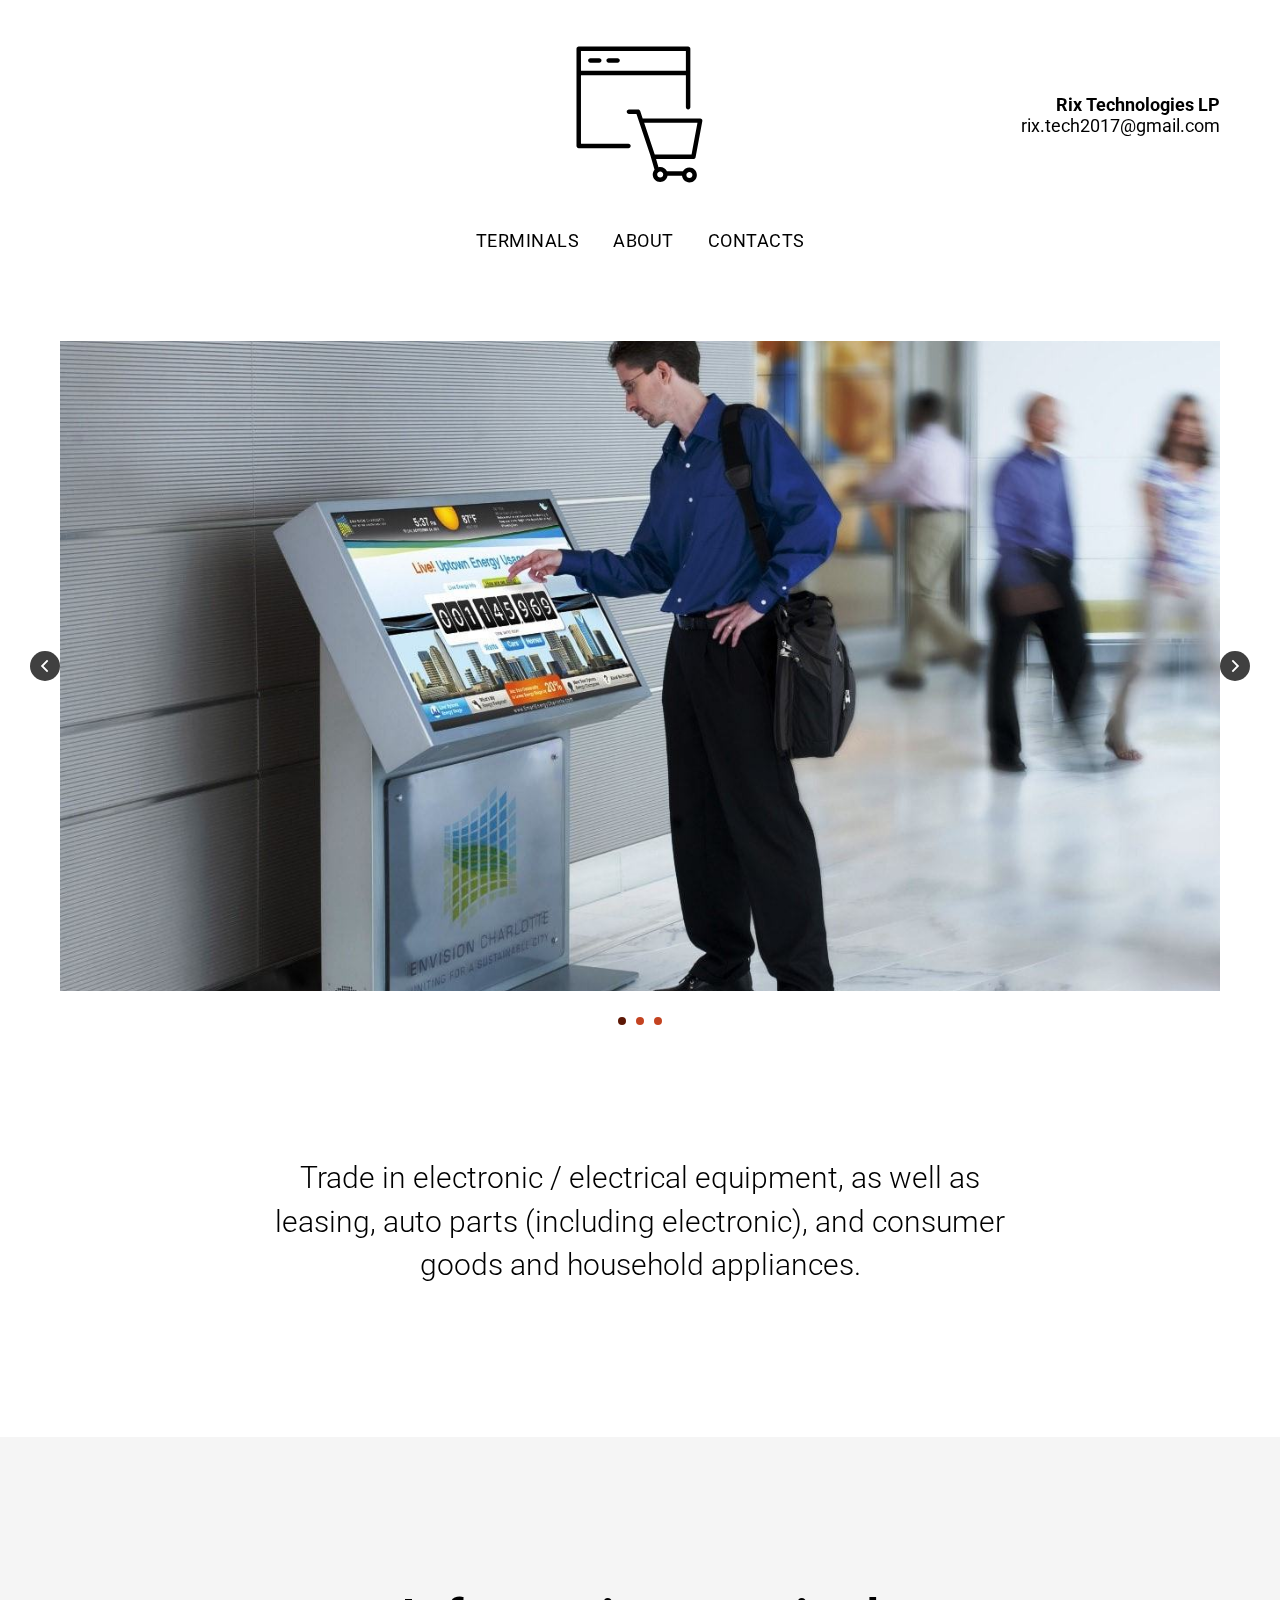
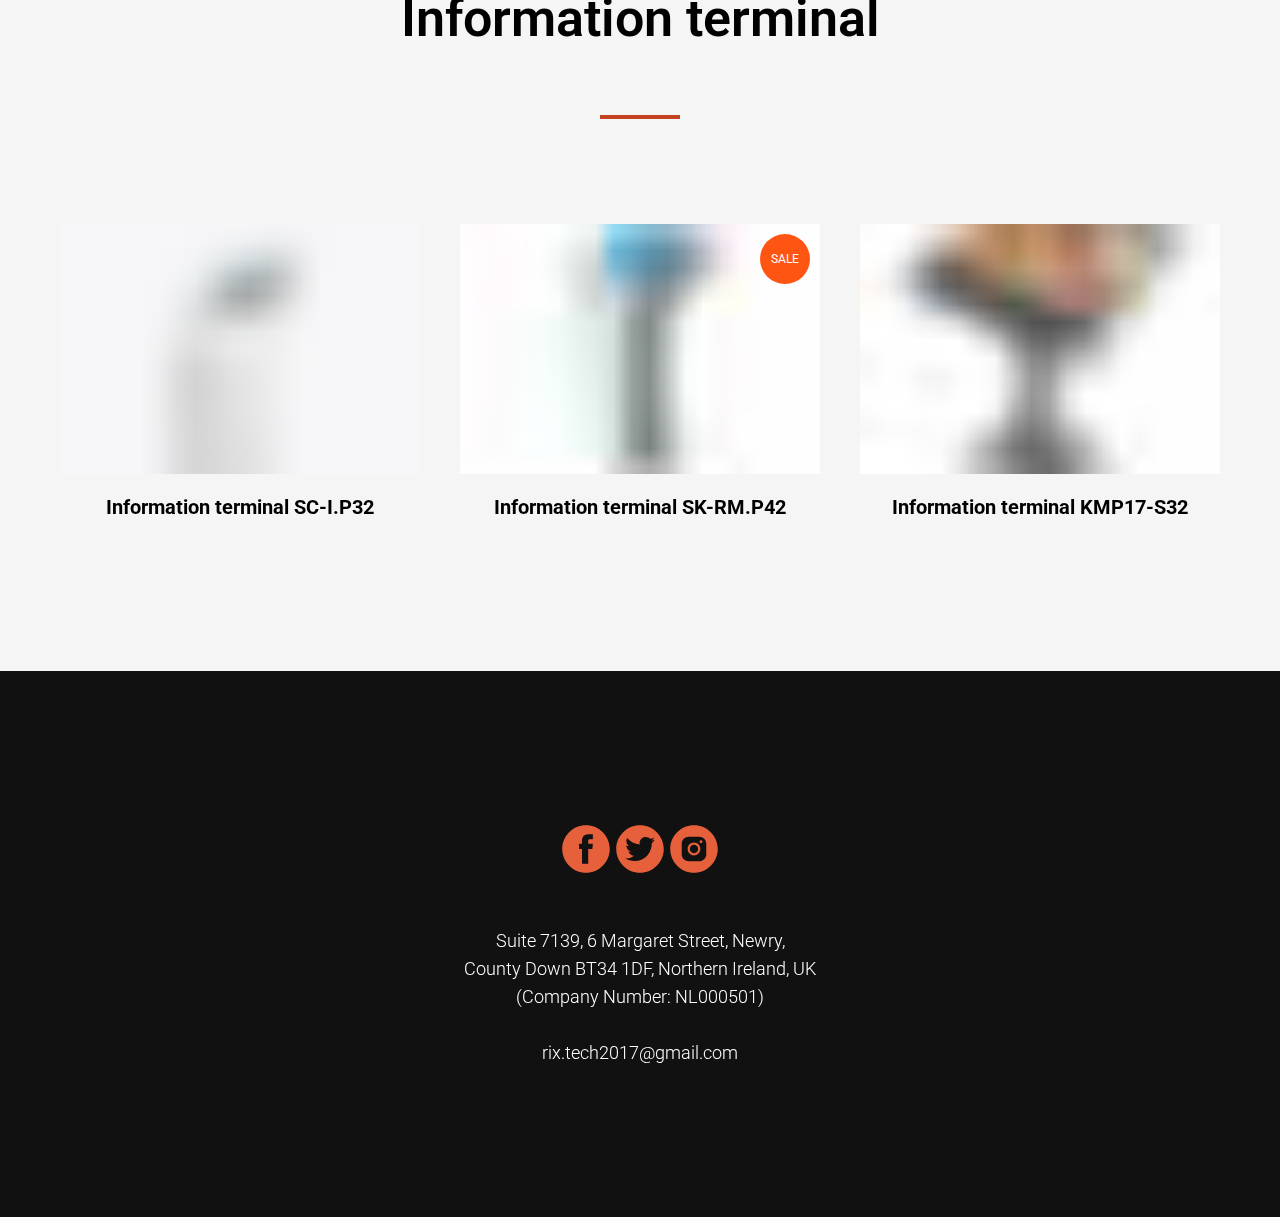
<file: index.html>
<!DOCTYPE html><html> <head><meta charset="utf-8" /><meta http-equiv="Content-Type" content="text/html; charset=utf-8" /><meta name="viewport" content="width=device-width, initial-scale=1.0" /><!--metatextblock--><title>RIX Technologies</title><meta property="og:url" content="http://project1296144.tilda.ws" /><meta property="og:title" content="RIX Technologies" /><meta property="og:description" content="" /><meta property="og:type" content="website" /><meta property="og:image" content="images/lib__tildaicon__61386238-6136-4736-b238-643938383634__online_store.svg" /><link rel="canonical" href="http://project1296144.tilda.ws"><!--/metatextblock--><meta property="fb:app_id" content="257953674358265" /><meta name="format-detection" content="telephone=no" /><meta http-equiv="x-dns-prefetch-control" content="on"><link rel="dns-prefetch" href="https://ws.tildacdn.com"><link rel="shortcut icon" href="images/tildafavicon.ico" type="image/x-icon" /><!-- Assets --></script><link rel="stylesheet" href="css/tilda-grid-3.0.min.css" type="text/css" media="all" onerror="this.loaderr='y';"/><link rel="stylesheet" href="css/tilda-blocks-2.14.css?t=1649067386" type="text/css" media="all" onerror="this.loaderr='y';" /><link rel="preconnect" href="https://fonts.gstatic.com"><link href="https://fonts.googleapis.com/css2?family=Roboto:wght@300;400;500;700&subset=latin,cyrillic" rel="stylesheet"><link rel="stylesheet" href="css/tilda-animation-1.0.min.css" type="text/css" media="all" onerror="this.loaderr='y';" /><link rel="stylesheet" href="css/tilda-menusub-1.0.min.css" type="text/css" media="print" onload="this.media='all';" onerror="this.loaderr='y';" /><noscript><link rel="stylesheet" href="css/tilda-menusub-1.0.min.css" type="text/css" media="all" /></noscript><link rel="stylesheet" href="css/tilda-slds-1.4.min.css" type="text/css" media="print" onload="this.media='all';" onerror="this.loaderr='y';" /><noscript><link rel="stylesheet" href="css/tilda-slds-1.4.min.css" type="text/css" media="all" /></noscript><link rel="stylesheet" href="css/tilda-zoom-2.0.min.css" type="text/css" media="print" onload="this.media='all';" onerror="this.loaderr='y';" /><noscript><link rel="stylesheet" href="css/tilda-zoom-2.0.min.css" type="text/css" media="all" /></noscript><link rel="stylesheet" href="css/tilda-popup-1.1.min.css" type="text/css" media="print" onload="this.media='all';" onerror="this.loaderr='y';" /><noscript><link rel="stylesheet" href="css/tilda-popup-1.1.min.css" type="text/css" media="all" /></noscript><link rel="stylesheet" href="css/tilda-catalog-1.1.min.css" type="text/css" media="print" onload="this.media='all';" onerror="this.loaderr='y';" /><noscript><link rel="stylesheet" href="css/tilda-catalog-1.1.min.css" type="text/css" media="all" /></noscript><link rel="stylesheet" href="css/tilda-forms-1.0.min.css" type="text/css" media="all" onerror="this.loaderr='y';" /><script src="js/jquery-1.10.2.min.js" onerror="this.loaderr='y';"></script><script src="js/tilda-scripts-3.0.min.js" onerror="this.loaderr='y';"></script><script src="js/tilda-blocks-2.7.js?t=1649067386" onerror="this.loaderr='y';"></script><script src="js/lazyload-1.3.min.js" charset="utf-8" async onerror="this.loaderr='y';"></script><script src="js/tilda-animation-1.0.min.js" charset="utf-8" async onerror="this.loaderr='y';"></script><script src="js/tilda-cover-1.0.min.js" charset="utf-8" async onerror="this.loaderr='y';"></script><script src="js/tilda-events-1.0.min.js" charset="utf-8" async onerror="this.loaderr='y';"></script><script src="js/tilda-menusub-1.0.min.js" charset="utf-8" async onerror="this.loaderr='y';"></script><script src="js/tilda-slds-1.4.min.js" charset="utf-8" async onerror="this.loaderr='y';"></script><script src="js/hammer.min.js" charset="utf-8" async onerror="this.loaderr='y';"></script><script src="js/tilda-zoom-2.0.min.js" charset="utf-8" async onerror="this.loaderr='y';"></script><script src="js/tilda-products-1.0.min.js" charset="utf-8" async onerror="this.loaderr='y';"></script><script src="js/tilda-catalog-1.1.min.js" charset="utf-8" async onerror="this.loaderr='y';"></script><script type="text/javascript">window.dataLayer = window.dataLayer || [];</script><script type="text/javascript">(function () {
if((/bot|google|yandex|baidu|bing|msn|duckduckbot|teoma|slurp|crawler|spider|robot|crawling|facebook/i.test(navigator.userAgent))===false && typeof(sessionStorage)!='undefined' && sessionStorage.getItem('visited')!=='y' && document.visibilityState){
var style=document.createElement('style');
style.type='text/css';
style.innerHTML='@media screen and (min-width: 980px) {.t-records {opacity: 0;}.t-records_animated {-webkit-transition: opacity ease-in-out .2s;-moz-transition: opacity ease-in-out .2s;-o-transition: opacity ease-in-out .2s;transition: opacity ease-in-out .2s;}.t-records.t-records_visible {opacity: 1;}}';
document.getElementsByTagName('head')[0].appendChild(style);
function t_setvisRecs(){
var alr=document.querySelectorAll('.t-records');
Array.prototype.forEach.call(alr, function(el) {
el.classList.add("t-records_animated");
});
setTimeout(function () {
Array.prototype.forEach.call(alr, function(el) {
el.classList.add("t-records_visible");
});
sessionStorage.setItem("visited", "y");
}, 400);
} 
document.addEventListener('DOMContentLoaded', t_setvisRecs);
}
})();</script></head><body class="t-body" style="margin:0;"><!--allrecords--><div id="allrecords" data-tilda-export="yes" class="t-records" data-hook="blocks-collection-content-node" data-tilda-project-id="1296144" data-tilda-page-id="8643646" data-tilda-formskey="5d714acf87706e75cab7f370f455f353" data-tilda-lazy="yes"><div id="rec149670650" class="r t-rec t-rec_pb_90" style="padding-bottom:90px;background-color:#ffffff; " data-animationappear="off" data-record-type="461" data-bg-color="#ffffff"><!-- T461 --><div id="nav149670650marker"></div><div id="nav149670650" class="t461 t461__positionstatic " style="background-color: rgba(255,255,255,1); " data-bgcolor-hex="#ffffff" data-bgcolor-rgba="rgba(255,255,255,1)" data-navmarker="nav149670650marker" data-appearoffset="" data-bgopacity-two="" data-menushadow="" data-bgopacity="1" data-menu-items-align="center" data-menu="yes"> <div class="t461__maincontainer t461__c12collumns"> <div class="t461__topwrapper" style="height:230px;"><div class="t461__logowrapper"> <div class="t461__logowrapper2"><div style="display: block;"> <a href="/" style="color:#ffffff;"> <img src="images/lib__tildaicon__61386238-6136-4736-b238-643938383634__online_store.svg" class="t461__imglogo " imgfield="img" style="min-width:150px;" alt="Company"> </a> </div></div></div><div class="t461__listwrapper t461__mobilelist"> <ul class="t461__list"> <li class="t461__list_item" style="padding:0 15px 0 0;"><a class="t-menu__link-item" href="#rec149670654" data-menu-submenu-hook="" style="font-size:18px;font-weight:400;text-transform:uppercase;letter-spacing:0.5px;" data-menu-item-number="1">Terminals</a> </li> <li class="t461__list_item" style="padding:0 15px;"><a class="t-menu__link-item" href="#rec149670652" data-menu-submenu-hook="" style="font-size:18px;font-weight:400;text-transform:uppercase;letter-spacing:0.5px;" data-menu-item-number="2">About</a> </li> <li class="t461__list_item" style="padding:0 0 0 15px;"><a class="t-menu__link-item" href="#rec149670665" data-menu-submenu-hook="" style="font-size:18px;font-weight:400;text-transform:uppercase;letter-spacing:0.5px;" data-menu-item-number="3">Contacts</a> </li> </ul></div><div class="t461__alladditional"><div class="t461__leftwrapper" style="padding-left: 20px; "><div class="t461__additionalwrapper"> </div></div><div class="t461__rightwrapper" style="padding-right: 20px; "><div class="t461__additionalwrapper"> <div class="t461__additional_descr t461__additionalitem" style="font-size:18px;"><strong>Rix Technologies LP</strong><br /><a href="mailto:mailto:rix.tech2017@gmail.com">rix.tech2017@gmail.com</a><br /></div> </div></div></div> </div> <div class="t461__bottomwrapper t461__menualign_center" style="padding: 0 20px; height:20px;"><div class="t461__listwrapper t461__desktoplist"> <ul class="t461__list"> <li class="t461__list_item" style="padding:0 15px 0 0;"><a class="t-menu__link-item" href="#rec149670654" data-menu-submenu-hook="" style="font-size:18px;font-weight:400;text-transform:uppercase;letter-spacing:0.5px;" data-menu-item-number="1">Terminals</a> </li> <li class="t461__list_item" style="padding:0 15px;"><a class="t-menu__link-item" href="#rec149670652" data-menu-submenu-hook="" style="font-size:18px;font-weight:400;text-transform:uppercase;letter-spacing:0.5px;" data-menu-item-number="2">About</a> </li> <li class="t461__list_item" style="padding:0 0 0 15px;"><a class="t-menu__link-item" href="#rec149670665" data-menu-submenu-hook="" style="font-size:18px;font-weight:400;text-transform:uppercase;letter-spacing:0.5px;" data-menu-item-number="3">Contacts</a> </li> </ul></div> </div> </div></div><script> $(document).ready(function() {
t461_setLogoPadding('149670650');
});
$(document).ready(function() {
t461_highlight();
});
$(window).resize(function() {
t461_setBg('149670650');
});
$(document).ready(function() {
t461_setBg('149670650');
});</script><style>#rec149670650 .t-menu__link-item{
position: relative;
}
#rec149670650 .t-menu__link-item::after {
content: '';
position: absolute;
left: 0;
bottom: 20%;
opacity: 0;
width: 100%;
height: 100%;
border-bottom: 2px solid #c44320;
-webkit-box-shadow: inset 0px -2px 0px 0px #c44320;
-moz-box-shadow: inset 0px -2px 0px 0px #c44320;
box-shadow: inset 0px -2px 0px 0px #c44320;
-webkit-transition: all 0.3s ease;
transition: all 0.3s ease;
}
#rec149670650 .t-menu__link-item:not(.t-active):not(.tooltipstered):hover::after{
opacity: 1;
bottom: -2px;
}
@supports (overflow:-webkit-marquee) and (justify-content:inherit)
{
#rec149670650 .t-menu__link-item,
#rec149670650 .t-menu__link-item.t-active {
opacity: 1 !important;
}
}</style><script type="text/javascript"> $(document).ready(function() {
setTimeout(function(){
t_onFuncLoad('t_menusub_init', function() {
t_menusub_init('149670650');
});
}, 500);
});</script><style>@media screen and (max-width: 980px) {
#rec149670650 .t-menusub__menu .t-menusub__link-item {
color:#000000 !important;
}
#rec149670650 .t-menusub__menu .t-menusub__link-item.t-active {
color:#000000 !important;
}
}</style> <!--[if IE 8]><style>#rec149670650 .t461 {
filter: progid:DXImageTransform.Microsoft.gradient(startColorStr='#D9ffffff', endColorstr='#D9ffffff');
}</style><![endif]--> </div><div id="rec149670651" class="r t-rec t-rec_pt_0 t-rec_pb_0 t-screenmin-320px" style="padding-top:0px;padding-bottom:0px; " data-animationappear="off" data-record-type="670" data-screen-min="320px" ><div class="t670"> <div class="t-slds" style="visibility: hidden;"> <div class="t-container t-slds__main"> <div class="t-slds__container t-width t-width_12 t-margin_auto"> 
<div class="t-slds__items-wrapper t-slds_animated-none t-slds__witharrows" data-slider-transition="300" data-slider-with-cycle="true" data-slider-correct-height="true" data-auto-correct-mobile-width="false" data-slider-arrows-nearpic="yes" > <div class="t-slds__item t-slds__item_active" data-slide-index="1"> <div class="t-width t-width_12 t-margin_auto" itemscope itemtype="http://schema.org/ImageObject"> <div class="t-slds__wrapper t-align_center"> <meta itemprop="image" content="images/tild3638-3431-4964-b061-333330333063__11.jpg"> <div class="t670__imgwrapper" bgimgfield="gi_img__0"> <div class="t-slds__bgimg t-bgimg" data-original="images/tild3638-3431-4964-b061-333330333063__11.jpg" style="background-image: url('images/tild3638-3431-4964-b061-333330333063__-__resizeb__20x__11.jpg');"></div> <div class="t670__separator" data-slider-image-width="1160" data-slider-image-height="650"></div> </div> </div> </div> </div> 
<div class="t-slds__item " data-slide-index="2"> <div class="t-width t-width_12 t-margin_auto" itemscope itemtype="http://schema.org/ImageObject"> <div class="t-slds__wrapper t-align_center"> <meta itemprop="image" content="images/tild6432-3533-4563-a531-323563363436__1705_zell_einweihung.jpg"> <div class="t670__imgwrapper" bgimgfield="gi_img__1"> <div class="t-slds__bgimg t-bgimg" data-original="images/tild6432-3533-4563-a531-323563363436__1705_zell_einweihung.jpg" style="background-image: url('images/tild6432-3533-4563-a531-323563363436__-__resizeb__20x__1705_zell_einweihung.jpg');"></div> <div class="t670__separator" data-slider-image-width="1160" data-slider-image-height="650"></div> </div> </div> </div> </div> 
<div class="t-slds__item " data-slide-index="3"> <div class="t-width t-width_12 t-margin_auto" itemscope itemtype="http://schema.org/ImageObject"> <div class="t-slds__wrapper t-align_center"> <meta itemprop="image" content="images/tild3336-3765-4334-b536-383730653536__details_deutsche_bah.jpg"> <div class="t670__imgwrapper" bgimgfield="gi_img__2"> <div class="t-slds__bgimg t-bgimg" data-original="images/tild3336-3765-4334-b536-383730653536__details_deutsche_bah.jpg" style="background-image: url('images/tild3336-3765-4334-b536-383730653536__-__resizeb__20x__details_deutsche_bah.jpg');"></div> <div class="t670__separator" data-slider-image-width="1160" data-slider-image-height="650"></div> </div> </div> </div> </div> 
</div> </div> <div class="t-slds__arrow_container t-slds__arrow_container-outside"> <style type="text/css"> #rec149670651 .t-slds__arrow_wrapper:hover .t-slds__arrow-withbg {
background-color: rgba(92,23,5,1) !important;
}</style><div class="t-slds__arrow_wrapper t-slds__arrow_wrapper-left" data-slide-direction="left"> <div class="t-slds__arrow t-slds__arrow-left t-slds__arrow-withbg" style="width: 30px; height: 30px;background-color: rgba(64,64,64,1);"> <div class="t-slds__arrow_body t-slds__arrow_body-left" style="width: 8px;"> <svg style="display: block" viewBox="0 0 8.6 14" xmlns="http://www.w3.org/2000/svg" xmlns:xlink="http://www.w3.org/1999/xlink"> <desc>Left</desc> <polyline
fill="none" 
stroke="#ffffff"
stroke-linejoin="butt" 
stroke-linecap="butt"
stroke-width="2" 
points="1,1 7,7 1,13" 
/> </svg> </div> </div></div><div class="t-slds__arrow_wrapper t-slds__arrow_wrapper-right" data-slide-direction="right"> <div class="t-slds__arrow t-slds__arrow-right t-slds__arrow-withbg" style="width: 30px; height: 30px;background-color: rgba(64,64,64,1);"> <div class="t-slds__arrow_body t-slds__arrow_body-right" style="width: 8px;"> <svg style="display: block" viewBox="0 0 8.6 14" xmlns="http://www.w3.org/2000/svg" xmlns:xlink="http://www.w3.org/1999/xlink"> <desc>Right</desc> <polyline
fill="none" 
stroke="#ffffff"
stroke-linejoin="butt" 
stroke-linecap="butt"
stroke-width="2" 
points="1,1 7,7 1,13" 
/> </svg> </div> </div></div> </div> <div class="t-slds__bullet_wrapper"> <div class="t-slds__bullet t-slds__bullet_active" data-slide-bullet-for="1"> <div class="t-slds__bullet_body" style="background-color: #c44320;"></div> </div> <div class="t-slds__bullet " data-slide-bullet-for="2"> <div class="t-slds__bullet_body" style="background-color: #c44320;"></div> </div> <div class="t-slds__bullet " data-slide-bullet-for="3"> <div class="t-slds__bullet_body" style="background-color: #c44320;"></div> </div> </div> <div class="t-slds__caption__container"> </div> </div> 
</div></div><script> $(document).ready(function() {
setTimeout(function() {
t670_init('149670651');
t_onFuncLoad('t_sldsInit', function() {
t_sldsInit('149670651');
});
}, 500);
}); 
$('.t670').bind('displayChanged',function(){
t_onFuncLoad('t_slds_updateSlider', function() {
t_slds_updateSlider('149670651');
});
t_onFuncLoad('t_slds_positionArrows', function() {
t_slds_positionArrows('149670651');
});
}); </script><style> #rec149670651 .t-slds__bullet_active .t-slds__bullet_body {
background-color: #5c1705 !important;
}
#rec149670651 .t-slds__bullet:hover .t-slds__bullet_body {
background-color: #5c1705 !important;
}</style></div><div id="rec149670652" class="r t-rec t-rec_pt_105 t-rec_pb_150" style="padding-top:105px;padding-bottom:150px; " data-record-type="474" ><!-- T474 --><div class="t474"> <div class="t-container t-align_center"> <div class="t-col t-col_8 t-prefix_2"> 
<div class="t474__descr t-descr t-descr_xxxl t-margin_auto" field="descr" style="">Trade in electronic / electrical equipment, as well as leasing, auto parts (including electronic), and consumer goods and household appliances.</div> </div> </div></div></div><div id="rec149670654" class="r t-rec t-rec_pt_150 t-rec_pb_105" style="padding-top:150px;padding-bottom:105px;background-color:#f5f5f5; " data-record-type="469" data-bg-color="#f5f5f5"><!-- t469 --><div class="t469"> <div class="t-container t-align_center"> <div class="t-col t-col_8 t-prefix_2"> <div class="t469__title t-title t-title_lg t-margin_auto" field="title" style="font-size:52px;padding-bottom:25px;">Information terminal</div> <div class="t469__line t-margin_auto" style="background-color: #c44320; max-width: 80px; height: 4px; "></div> </div> </div></div></div><div id="rec149670655" class="r t-rec t-rec_pt_0 t-rec_pb_150" style="padding-top:0px;padding-bottom:150px;background-color:#f5f5f5; " data-animationappear="off" data-record-type="754" data-bg-color="#f5f5f5"><!-- t754 --> 
<div class="t754" data-show-count=""><div class="t754__parent t754__container_mobile-grid" > <div class="t754__col t-col t-col_4 t-align_center t-item t754__col_mobile-grid js-product" data-product-lid="1497456130776"> <a class="js-product-link" href="#" > <div class="t754__content"> <div class="t754__imgwrapper t1002__picture-wrapper " style="padding-bottom:69.444444444444%;"> <div class="t754__bgimg t-bgimg js-product-img" data-original="images/tild3232-6233-4031-b330-393466663262__noroot.png" style="background-image:url('images/tild3232-6233-4031-b330-393466663262__-__resizeb__20x__noroot.png')" data-lazy-rule="comm:resize" ></div> </div> <div class="t754__textwrapper"> <div class="t754__title t-name t-name_md js-product-name" data-auto-correct-font-size="rem" field="li_title__1497456130776" style="font-weight:700;" > Information terminal SC-I.P32
</div> </div> </div> </a> </div> <div class="t754__col t-col t-col_4 t-align_center t-item t754__col_mobile-grid js-product" data-product-lid="1500389005268"> <a class="js-product-link" href="#" > <div class="t754__content"> <div class="t754__imgwrapper t1002__picture-wrapper " style="padding-bottom:69.444444444444%;"> <div class="t754__markwrapper"><div class="t754__mark" field="li_mark__1500389005268" style="color:#ffffff;background-color:#ff5512;" >SALE</div></div> <div class="t754__bgimg t-bgimg js-product-img" data-original="images/tild6365-6535-4563-a264-393632363437__tm-infokiosk6.jpg" style="background-image:url('images/tild6365-6535-4563-a264-393632363437__-__resizeb__20x__tm-infokiosk6.jpg')" data-lazy-rule="comm:resize" ></div> </div> <div class="t754__textwrapper"> <div class="t754__title t-name t-name_md js-product-name" data-auto-correct-font-size="rem" field="li_title__1500389005268" style="font-weight:700;" > Information terminal SK-RM.P42
</div> </div> </div> </a> </div> <div class="t754__col t-col t-col_4 t-align_center t-item t754__col_mobile-grid js-product" data-product-lid="1498486363994"> <a class="js-product-link" href="#" > <div class="t754__content"> <div class="t754__imgwrapper t1002__picture-wrapper " style="padding-bottom:69.444444444444%;"> <div class="t754__bgimg t-bgimg js-product-img" data-original="images/tild6462-6632-4339-b366-323433333133__tl4336s_1.jpg" style="background-image:url('images/tild6462-6632-4339-b366-323433333133__-__resizeb__20x__tl4336s_1.jpg')" data-lazy-rule="comm:resize" ></div> </div> <div class="t754__textwrapper"> <div class="t754__title t-name t-name_md js-product-name" data-auto-correct-font-size="rem" field="li_title__1498486363994" style="font-weight:700;" > Information terminal KMP17-S32
</div> </div> </div> </a> </div> </div></div><script>$(document).ready(function() {
t754__showMore('149670655');
setTimeout(function() {
t754__init('149670655');
}, 500);
});</script><style type="text/css"> #rec149670655 .t-slds__bullet_active .t-slds__bullet_body {
background-color: #222 !important;
}
#rec149670655 .t-slds__bullet:hover .t-slds__bullet_body {
background-color: #222 !important;
}</style></div><div id="rec149670665" class="r t-rec t-rec_pt_150 t-rec_pb_150" style="padding-top:150px;padding-bottom:150px;background-color:#111111; " data-animationappear="off" data-record-type="494" data-bg-color="#111111"><!-- t494--><div class="t494"> <div class="t-container"> <div class="t-col t-col_6 t-prefix_3 t-align_center"> 
<div class="t-sociallinks"> <div class="t-sociallinks__wrapper"> <div class="t-sociallinks__item"> <a href="https://www.facebook.com/" target="_blank"> <svg class="t-sociallinks__svg" version="1.1" id="Layer_1" xmlns="http://www.w3.org/2000/svg" xmlns:xlink="http://www.w3.org/1999/xlink" x="0px" y="0px" width="48px" height="48px" viewBox="0 0 48 48" enable-background="new 0 0 48 48" xml:space="preserve"><desc>Facebook</desc><path style="fill:#e6603c;" d="M47.761,24c0,13.121-10.638,23.76-23.758,23.76C10.877,47.76,0.239,37.121,0.239,24c0-13.124,10.638-23.76,23.764-23.76C37.123,0.24,47.761,10.876,47.761,24 M20.033,38.85H26.2V24.01h4.163l0.539-5.242H26.2v-3.083c0-1.156,0.769-1.427,1.308-1.427h3.318V9.168L26.258,9.15c-5.072,0-6.225,3.796-6.225,6.224v3.394H17.1v5.242h2.933V38.85z"/></svg> </a> </div> <div class="t-sociallinks__item"> <a href="https://twitter.com/" target="_blank"> <svg class="t-sociallinks__svg" version="1.1" id="Layer_1" xmlns="http://www.w3.org/2000/svg" xmlns:xlink="http://www.w3.org/1999/xlink" x="0px" y="0px" width="48px" height="48px" viewBox="0 0 48 48" enable-background="new 0 0 48 48" xml:space="preserve"><desc>Twitter</desc><path style="fill:#e6603c;" d="M47.762,24c0,13.121-10.639,23.76-23.761,23.76S0.24,37.121,0.24,24c0-13.124,10.639-23.76,23.761-23.76 S47.762,10.876,47.762,24 M38.031,12.375c-1.177,0.7-2.481,1.208-3.87,1.481c-1.11-1.186-2.694-1.926-4.455-1.926 c-3.364,0-6.093,2.729-6.093,6.095c0,0.478,0.054,0.941,0.156,1.388c-5.063-0.255-9.554-2.68-12.559-6.367 c-0.524,0.898-0.825,1.947-0.825,3.064c0,2.113,1.076,3.978,2.711,5.07c-0.998-0.031-1.939-0.306-2.761-0.762v0.077 c0,2.951,2.1,5.414,4.889,5.975c-0.512,0.14-1.05,0.215-1.606,0.215c-0.393,0-0.775-0.039-1.146-0.109 c0.777,2.42,3.026,4.182,5.692,4.232c-2.086,1.634-4.712,2.607-7.567,2.607c-0.492,0-0.977-0.027-1.453-0.084 c2.696,1.729,5.899,2.736,9.34,2.736c11.209,0,17.337-9.283,17.337-17.337c0-0.263-0.004-0.527-0.017-0.789 c1.19-0.858,2.224-1.932,3.039-3.152c-1.091,0.485-2.266,0.811-3.498,0.958C36.609,14.994,37.576,13.8,38.031,12.375"/></svg> </a> </div> <div class="t-sociallinks__item"> <a href="https://www.instagram.com/" target="_blank"> <svg class="t-sociallinks__svg" version="1.1" id="Layer_1" xmlns="http://www.w3.org/2000/svg" xmlns:xlink="http://www.w3.org/1999/xlink" width="48px" height="48px" viewBox="0 0 30 30" xml:space="preserve"><desc>Instagram</desc><path style="fill:#e6603c;" d="M15,11.014 C12.801,11.014 11.015,12.797 11.015,15 C11.015,17.202 12.802,18.987 15,18.987 C17.199,18.987 18.987,17.202 18.987,15 C18.987,12.797 17.199,11.014 15,11.014 L15,11.014 Z M15,17.606 C13.556,17.606 12.393,16.439 12.393,15 C12.393,13.561 13.556,12.394 15,12.394 C16.429,12.394 17.607,13.561 17.607,15 C17.607,16.439 16.444,17.606 15,17.606 L15,17.606 Z"></path><path style="fill:#e6603c;" d="M19.385,9.556 C18.872,9.556 18.465,9.964 18.465,10.477 C18.465,10.989 18.872,11.396 19.385,11.396 C19.898,11.396 20.306,10.989 20.306,10.477 C20.306,9.964 19.897,9.556 19.385,9.556 L19.385,9.556 Z"></path><path style="fill:#e6603c;" d="M15.002,0.15 C6.798,0.15 0.149,6.797 0.149,15 C0.149,23.201 6.798,29.85 15.002,29.85 C23.201,29.85 29.852,23.202 29.852,15 C29.852,6.797 23.201,0.15 15.002,0.15 L15.002,0.15 Z M22.666,18.265 C22.666,20.688 20.687,22.666 18.25,22.666 L11.75,22.666 C9.312,22.666 7.333,20.687 7.333,18.28 L7.333,11.734 C7.333,9.312 9.311,7.334 11.75,7.334 L18.25,7.334 C20.688,7.334 22.666,9.312 22.666,11.734 L22.666,18.265 L22.666,18.265 Z"></path></svg> </a> </div> 
</div></div> <div class="t494__text t-text t-text_sm" style="" field="text2">Suite 7139, 6 Margaret Street, Newry,<br />County Down BT34 1DF, Northern Ireland, UK<br />(Company Number: NL000501)<br /><br />rix.tech2017@gmail.com<br /></div> 
</div> </div></div></div></div><!--/allrecords-->


</body></html>
</file>
<file: css/tilda-blocks-2.14.css>
.t-body{margin:0}#allrecords{-webkit-font-smoothing:antialiased;background-color:none}#allrecords a{color:#ff8562;text-decoration:none}#allrecords a[href^=tel]{color:inherit;text-decoration:none}#allrecords ol{padding-left:22px}#allrecords ul{padding-left:20px}#allrecords b,#allrecords strong{font-weight:700}@media print{body,html{min-width:1200px;max-width:1200px;padding:0;margin:0 auto;border:none}}.t-text{font-family:'Roboto',Arial,sans-serif;font-weight:300;color:#000}.t-text_xs{font-size:15px;line-height:1.55}.t-text_sm{font-size:18px;line-height:1.55}.t-text_md{font-size:20px;line-height:1.55}.t-text_lg{font-size:22px;line-height:1.55}.t-text_weight_plus{font-weight:400}.t-text-impact{font-family:'Roboto',Arial,sans-serif;font-weight:300;color:#000}.t-text-impact_xs{font-size:26px;line-height:1.5}.t-text-impact_sm{font-size:32px;line-height:1.35}.t-text-impact_md{font-size:38px;line-height:1.35}.t-text-impact_lg{font-size:42px;line-height:1.23}.t-name{font-family:'Roboto',Arial,sans-serif;font-weight:600;color:#000}.t-name_xs{font-size:16px;line-height:1.35}.t-name_sm{font-size:18px;line-height:1.35}.t-name_md{font-size:20px;line-height:1.35}.t-name_lg{font-size:22px;line-height:1.35}.t-name_xl{font-size:24px;line-height:1.35}.t-heading{font-family:'Roboto',Arial,sans-serif;font-weight:600;color:#000}.t-heading_xs{font-size:26px;line-height:1.23}.t-heading_sm{font-size:28px;line-height:1.17}.t-heading_md{font-size:30px;line-height:1.17}.t-heading_lg{font-size:32px;line-height:1.17}.t-title{font-family:'Roboto',Arial,sans-serif;font-weight:600;color:#000}.t-title_xxs{font-size:36px;line-height:1.23}.t-title_xs{font-size:42px;line-height:1.23}.t-title_sm{font-size:48px;line-height:1.23}.t-title_md{font-size:52px;line-height:1.23}.t-title_lg{font-size:64px;line-height:1.23}.t-title_xl{font-size:72px;line-height:1.17}.t-title_xxl{font-size:82px;line-height:1.17}.t-descr{font-family:'Roboto',Arial,sans-serif;font-weight:300;color:#000}.t-descr_xxs{font-size:14px;line-height:1.55}.t-descr_xs{font-size:16px;line-height:1.55}.t-descr_sm{font-size:18px;line-height:1.55}.t-descr_md{font-size:20px;line-height:1.55}.t-descr_lg{font-size:22px;line-height:1.55}.t-descr_xl{font-size:24px;line-height:1.5}.t-descr_xxl{font-size:26px;line-height:1.45}.t-descr_xxxl{font-size:30px;line-height:1.45;letter-spacing:.45}.t-uptitle{font-family:'Roboto',Arial,sans-serif;font-weight:600;color:#000;letter-spacing:2.5px}.t-uptitle_xs{font-size:12px}.t-uptitle_sm{font-size:14px}.t-uptitle_md{font-size:16px}.t-uptitle_lg{font-size:18px}.t-uptitle_xl{font-size:20px;letter-spacing:2px}.t-uptitle_xxl{font-size:22px;letter-spacing:2px}.t-uptitle_xxxl{font-size:24px;letter-spacing:2px}@media screen and (max-width:1200px){.t-text_xs{font-size:14px}.t-text_sm{font-size:16px}.t-text_md{font-size:18px}.t-text_lg{font-size:20px}.t-text-impact_md{font-size:30px}.t-descr_xxs{font-size:12px}.t-descr_xs{font-size:14px}.t-descr_sm{font-size:16px}.t-descr_md{font-size:18px}.t-descr_lg{font-size:20px}.t-descr_xl{font-size:22px}.t-descr_xxl{font-size:22px}.t-descr_xxxl{font-size:26px}.t-uptitle_md{font-size:14px}.t-uptitle_lg{font-size:16px}.t-uptitle_xl{font-size:18px}.t-uptitle_xxl{font-size:20px}.t-uptitle_xxxl{font-size:22px}.t-title_xxs{font-size:32px}.t-title_xs{font-size:38px}.t-title_sm{font-size:44px}.t-title_md{font-size:48px}.t-title_lg{font-size:60px}.t-title_xl{font-size:68px}.t-title_xxl{font-size:78px}.t-name_xs{font-size:14px}.t-name_sm{font-size:16px}.t-name_md{font-size:18px}.t-name_lg{font-size:20px}.t-name_xl{font-size:22px}.t-heading_xs{font-size:24px}.t-heading_sm{font-size:26px}.t-heading_md{font-size:28px}.t-heading_lg{font-size:30px}}@media screen and (max-width:640px){.t-text_xs{font-size:12px;line-height:1.45}.t-text_sm{font-size:14px;line-height:1.45}.t-text_md{font-size:16px;line-height:1.45}.t-text_lg{font-size:18px;line-height:1.45}.t-text-impact_sm{font-size:22px}.t-text-impact_md{font-size:26px}.t-text-impact_lg{font-size:28px}.t-descr_xs{font-size:12px;line-height:1.45}.t-descr_sm{font-size:14px;line-height:1.45}.t-descr_md{font-size:16px;line-height:1.45}.t-descr_lg{font-size:18px;line-height:1.45}.t-descr_xl{font-size:20px;line-height:1.4}.t-descr_xxl{font-size:20px}.t-descr_xxxl{font-size:22px}.t-uptitle_xs{font-size:10px}.t-uptitle_sm{font-size:10px}.t-uptitle_md{font-size:12px}.t-uptitle_lg{font-size:14px}.t-uptitle_xl{font-size:16px}.t-uptitle_xxl{font-size:18px}.t-uptitle_xxxl{font-size:20px}.t-title_xxs{font-size:28px}.t-title_xs{font-size:30px}.t-title_sm{font-size:30px}.t-title_md{font-size:30px}.t-title_lg{font-size:30px}.t-title_xl{font-size:32px}.t-title_xxl{font-size:36px}.t-name_xs{font-size:12px}.t-name_sm{font-size:14px}.t-name_md{font-size:16px}.t-name_lg{font-size:18px}.t-name_xl{font-size:20px}.t-heading_xs{font-size:22px}.t-heading_sm{font-size:24px}.t-heading_md{font-size:24px}.t-heading_lg{font-size:26px}}@media screen and (max-width:480px){.t-title_xl{font-size:30px}.t-title_xxl{font-size:30px}}.t-records{-webkit-font_smoothing:antialiased;background-color:none}.t-records a{color:#ff8562;text-decoration:none}.t-records a[href^=tel]{color:inherit;text-decoration:none}.t-records ol{padding-left:22px;margin-top:0;margin-bottom:10px}.t-records ul{padding-left:20px;margin-top:0;margin-bottom:10px}.t-btn{display:inline-block;font-family:'Roboto',Arial,sans-serif;height:60px;border:0 none;font-size:16px;padding-left:60px;padding-right:60px;text-align:center;white-space:nowrap;vertical-align:middle;font-weight:700;background-image:none;cursor:pointer;-webkit-appearance:none;-webkit-user-select:none;-moz-user-select:none;-ms-user-select:none;-o-user-select:none;user-select:none;-webkit-box-sizing:border-box;-moz-box-sizing:border-box;box-sizing:border-box}.t-btn td{vertical-align:middle}.t-btn_sending{opacity:.5}@media screen and (max-width:640px){.t-btn{white-space:normal;padding-left:30px;padding-right:30px}}.t-btn_xs{height:35px;font-size:13px;padding-left:15px;padding-right:15px}.t-btn_sm{height:45px;font-size:14px;padding-left:30px;padding-right:30px}.t-btn_lg{height:60px;font-size:22px;padding-left:70px;padding-right:70px}.t-btn_xl{height:80px;font-size:26px;padding-left:80px;padding-right:80px}.t-btn_xxl{height:100px;font-size:30px;padding-left:90px;padding-right:90px}@media screen and (max-width:640px){.t-btn_sm{padding-left:20px;padding-right:20px}.t-btn_lg{font-size:18px;padding-left:40px;padding-right:40px}.t-btn_xl{font-size:22px;padding-left:50px;padding-right:50px}.t-btn_xxl{font-size:26px;padding-left:60px;padding-right:60px}}.t-btntext{font-family:'Roboto',Arial,sans-serif;color:#000;font-size:20px;line-height:1.55;font-weight:700;text-decoration:none;cursor:pointer;display:inline-block}.t-btntext_sm{font-size:16px}.t-btntext_lg{font-size:24px}.t-uppercase.t-btntext{font-size:16px}.t-uppercase.t-btntext_sm{font-size:14px}.t-uppercase.t-btntext_lg{font-size:20px}.t-btntext:after{content:"\00a0→";font-family:Arial,Helvetica,sans-serif}@media screen and (max-width:640px){.t-btntext_lg{font-size:20px}}@media screen and (max-width:1200px){.t-screenmin-1200px{display:none}}@media screen and (max-width:980px){.t-screenmin-980px{display:none}}@media screen and (max-width:640px){.t-screenmin-640px{display:none}}@media screen and (max-width:480px){.t-screenmin-480px{display:none}}@media screen and (max-width:320px){.t-screenmin-320px{display:none}}@media screen and (min-width:321px){.t-screenmax-320px{display:none}}@media screen and (min-width:481px){.t-screenmax-480px{display:none}}@media screen and (min-width:641px){.t-screenmax-640px{display:none}}@media screen and (min-width:981px){.t-screenmax-980px{display:none}}@media screen and (min-width:1201px){.t-screenmax-1200px{display:none}}.t-hidden{display:none}.t-opacity_50{filter:alpha(opacity=50);KHTMLOpacity:.5;MozOpacity:.5;opacity:.5}.t-opacity_70{filter:alpha(opacity=70);KHTMLOpacity:.7;MozOpacity:.7;opacity:.7}.t-uppercase{text-transform:uppercase}.t-align_center{text-align:center}.t-align_left{text-align:left}.t-align_right{text-align:right}.t-margin_auto{margin-left:auto;margin-right:auto}.t-valign_middle{vertical-align:middle}.t-valign_top{vertical-align:top}.t-valign_bottom{vertical-align:bottom}.t-margin_left_auto{margin-right:0;margin-left:auto}.t-tildalabel{background-color:#000;color:#fff;width:100%;height:70px;font-family:Arial;font-size:14px}.t-tildalabel:hover .t-tildalabel__wrapper{opacity:1}.t-tildalabel_white{background-color:#fff;color:#000}.t-tildalabel_gray{background-color:#eee;color:#000}.t-tildalabel__wrapper{display:table;height:30px;width:270px;margin:0 auto;padding-top:20px;opacity:.4}.t-tildalabel__txtleft{display:table-cell;width:120px;height:30px;vertical-align:middle;text-align:right;padding-right:12px;font-weight:300;font-size:12px}.t-tildalabel__wrapimg{display:table-cell;width:30px;height:30px;vertical-align:middle}.t-tildalabel__img{width:30px;height:30px;vertical-align:middle}.t-tildalabel__txtright{display:table-cell;width:120px;height:30px;vertical-align:middle;padding-left:12px;font-weight:500;letter-spacing:2px}.t-tildalabel__link{color:#fff;text-decoration:none;vertical-align:middle}.t-tildalabel_white .t-tildalabel__link,.t-tildalabel_gray .t-tildalabel__link{color:#000}.t-tildalabel-free{padding:35px 0 45px;height:auto;text-align:center}.t-tildalabel-free__main{max-width:340px;display:block;margin:0 auto;line-height:1.4;letter-spacing:.2px;color:inherit;opacity:.4}.t-tildalabel-free__links-wr{display:table;margin:30px auto 0}.t-tildalabel-free__txt-link{display:table-cell;padding:0 15px;font-size:13px;text-decoration:none;color:inherit;opacity:.25}.t-tildalabel-free__txt-link:hover,.t-tildalabel-free__main:hover{opacity:1}@media screen and (max-width:640px){.t-tildalabel-free__txt-link{display:block;padding:5px 30px}.t-tildalabel-free__main{opacity:.7}.t-tildalabel-free__txt-link{opacity:.4}}.clearfix:before,.clearfix:after{display:table;content:" "}.clearfix:after{clear:both}.center-block{display:block;margin-right:auto;margin-left:auto}.t-mbfix{opacity:.01;-webkit-transform:translateX(0);-ms-transform:translateX(0);transform:translateX(0);position:fixed;width:100%;height:500px;background-color:white;top:0;left:0;z-index:10000;-webkit-transition:all 0.1s ease;transition:all 0.1s ease}.t-mbfix_hide{-webkit-transform:translateX(3000px);-ms-transform:translateX(3000px);transform:translateX(3000px)}.r_anim{-webkit-transition:opacity 0.5s;transition:opacity 0.5s}.r_hidden{opacity:0}.r_showed{opacity:1}img:not([src]){visibility:hidden}.t-popup{display:none}.t-body_scroll-locked{position:fixed;left:0;width:100%;height:100%;overflow:hidden}.t-submit{font-family:'Roboto',Arial,sans-serif}.t-input{font-family:'Roboto',Arial,sans-serif}.t-input__vis-ph{font-family:'Roboto',Arial,sans-serif}.t-select{font-family:'Roboto',Arial,sans-serif}.t-form .uploadcare-widget-button{font-family:'Roboto',Arial,sans-serif}.t-input-error{font-family:'Roboto',Arial,sans-serif}.t-form__errorbox-wrapper{font-family:'Roboto',Arial,sans-serif}.t-form__errorbox-text{font-family:'Roboto',Arial,sans-serif}.t-form__errorbox-item{font-family:'Roboto',Arial,sans-serif}.t-form__successbox{font-family:'Roboto',Arial,sans-serif}.t-rec_pt_0{padding-top:0}.t-rec_pt_15{padding-top:15px}.t-rec_pt_30{padding-top:30px}.t-rec_pt_45{padding-top:45px}.t-rec_pt_60{padding-top:60px}.t-rec_pt_75{padding-top:75px}.t-rec_pt_90{padding-top:90px}.t-rec_pt_105{padding-top:105px}.t-rec_pt_120{padding-top:120px}.t-rec_pt_135{padding-top:135px}.t-rec_pt_150{padding-top:150px}.t-rec_pt_165{padding-top:165px}.t-rec_pt_180{padding-top:180px}.t-rec_pt_195{padding-top:195px}.t-rec_pt_210{padding-top:210px}.t-rec_pb_0{padding-bottom:0}.t-rec_pb_15{padding-bottom:15px}.t-rec_pb_30{padding-bottom:30px}.t-rec_pb_45{padding-bottom:45px}.t-rec_pb_60{padding-bottom:60px}.t-rec_pb_75{padding-bottom:75px}.t-rec_pb_90{padding-bottom:90px}.t-rec_pb_105{padding-bottom:105px}.t-rec_pb_120{padding-bottom:120px}.t-rec_pb_135{padding-bottom:135px}.t-rec_pb_150{padding-bottom:150px}.t-rec_pb_165{padding-bottom:165px}.t-rec_pb_180{padding-bottom:180px}.t-rec_pb_195{padding-bottom:195px}.t-rec_pb_210{padding-bottom:210px}@media screen and (max-width:480px){.t-rec_pt_0{padding-top:0}.t-rec_pt_15{padding-top:15px}.t-rec_pt_30{padding-top:30px}.t-rec_pt_45{padding-top:45px}.t-rec_pt_60{padding-top:60px}.t-rec_pt_75{padding-top:75px}.t-rec_pt_90{padding-top:90px}.t-rec_pt_105{padding-top:90px}.t-rec_pt_120{padding-top:90px!important}.t-rec_pt_135{padding-top:90px!important}.t-rec_pt_150{padding-top:90px!important}.t-rec_pt_165{padding-top:90px!important}.t-rec_pt_180{padding-top:120px!important}.t-rec_pt_195{padding-top:120px!important}.t-rec_pt_210{padding-top:120px!important}.t-rec_pb_0{padding-bottom:0}.t-rec_pb_15{padding-bottom:15px}.t-rec_pb_30{padding-bottom:30px}.t-rec_pb_45{padding-bottom:45px}.t-rec_pb_60{padding-bottom:60px}.t-rec_pb_75{padding-bottom:75px}.t-rec_pb_90{padding-bottom:90px}.t-rec_pb_105{padding-bottom:90px}.t-rec_pb_120{padding-bottom:90px!important}.t-rec_pb_135{padding-bottom:90px!important}.t-rec_pb_150{padding-bottom:90px!important}.t-rec_pb_165{padding-bottom:90px!important}.t-rec_pb_180{padding-bottom:120px!important}.t-rec_pb_195{padding-bottom:120px!important}.t-rec_pb_210{padding-bottom:120px!important}}@media screen and (max-width:480px){.t-rec_pt-res-480_0{padding-top:0!important}.t-rec_pt-res-480_15{padding-top:15px!important}.t-rec_pt-res-480_30{padding-top:30px!important}.t-rec_pt-res-480_45{padding-top:45px!important}.t-rec_pt-res-480_60{padding-top:60px!important}.t-rec_pt-res-480_75{padding-top:75px!important}.t-rec_pt-res-480_90{padding-top:90px!important}.t-rec_pt-res-480_105{padding-top:105px!important}.t-rec_pt-res-480_120{padding-top:120px!important}.t-rec_pt-res-480_135{padding-top:135px!important}.t-rec_pt-res-480_150{padding-top:150px!important}.t-rec_pt-res-480_165{padding-top:165px!important}.t-rec_pt-res-480_180{padding-top:180px!important}.t-rec_pt-res-480_195{padding-top:195px!important}.t-rec_pt-res-480_210{padding-top:210px!important}.t-rec_pb-res-480_0{padding-bottom:0!important}.t-rec_pb-res-480_15{padding-bottom:15px!important}.t-rec_pb-res-480_30{padding-bottom:30px!important}.t-rec_pb-res-480_45{padding-bottom:45px!important}.t-rec_pb-res-480_60{padding-bottom:60px!important}.t-rec_pb-res-480_75{padding-bottom:75px!important}.t-rec_pb-res-480_90{padding-bottom:90px!important}.t-rec_pb-res-480_105{padding-bottom:105px!important}.t-rec_pb-res-480_120{padding-bottom:120px!important}.t-rec_pb-res-480_135{padding-bottom:135px!important}.t-rec_pb-res-480_150{padding-bottom:150px!important}.t-rec_pb-res-480_165{padding-bottom:165px!important}.t-rec_pb-res-480_180{padding-bottom:180px!important}.t-rec_pb-res-480_195{padding-bottom:195px!important}.t-rec_pb-res-480_210{padding-bottom:210px!important}}.t-menusub__menu{display:none}.t461__alladditional{height:inherit}.t461__additionalitem,.t461 .t-sociallinks{display:inline-block;vertical-align:middle;padding-top:10px;padding-bottom:10px}.t461__additionalwrapper{display:table-cell;vertical-align:middle}.t461__leftwrapper,.t461__rightwrapper{width:50%;box-sizing:border-box;position:absolute;height:inherit;display:table}.t461__leftwrapper{text-align:left;padding-right:200px;padding-left:40px;left:0}.t461__rightwrapper{text-align:right;padding-left:200px;padding-right:40px;left:50%}.t461__imglogo{height:auto;display:block}.t461__middlelinewrapper{position:relative}.t461__linewrapper{position:absolute;bottom:0;width:100%}.t461__horizontalline{margin:0;border:0;background-color:#C2C2C2;height:1px;right:0;bottom:0;margin:0 40px 0 40px}.t461__logowrapper{position:absolute;left:50%;display:table;height:inherit}.t461__logowrapper2{display:table-cell;vertical-align:middle;position:relative;left:-50%;z-index:100}.t461__imglogo{max-width:300px}.t461__topwrapper,.t461__bottomwrapper{vertical-align:middle;display:table;width:100%;box-sizing:border-box}.t461__topwrapper{height:80px;position:relative;overflow:hidden}.t461__bottomwrapper{height:60px;padding:0 40px}.t461__menualign_left{text-align:left}.t461__menualign_right{text-align:right}.t461__menualign_center{text-align:center}.t461{width:100%;z-index:990;position:fixed;top:0;box-shadow:0 1px 3px rgba(0,0,0,0);transition:background-color 300ms linear}.t461__beforeready{visibility:hidden}.t461 ul{margin:0}.t461__maincontainer{width:100%;display:table;position:relative}.t461__maincontainer.t461__c12collumns{max-width:1200px;margin:0 auto}.t461__logo{display:inline-block;font-size:24px;font-weight:400;white-space:nowrap}.t461__listwrapper{display:table-cell;vertical-align:middle}.t461__list{list-style-type:none;margin:0;padding:0!important}.t461__mobilelist{display:none}.t461__list_item{clear:both;font-family:'Roboto',Arial,sans-serif;font-size:14px;display:inline-block;padding-left:15px;padding-right:15px;margin:0;color:#000;white-space:nowrap}.t461__list_item .t-active{opacity:.7}.t461__list_item:first-child{padding-left:0}.t461__list_item:last-child{padding-right:0}.t461__additional_descr{padding-left:30px;white-space:nowrap;font-family:'Roboto',Arial,sans-serif;font-size:13px;color:#000}.t461__additional_buttons{padding-left:30px}.t461__additional_buttons_wrap{display:table;width:auto;float:right}.t461__additional_buttons_but{display:table-cell;vertical-align:middle}.t461__additional_share_buttons{min-width:140px;padding-left:15px 30px 15px 0}.t461 .b-share{display:table!important;float:right}.t461 .b-share-btn__wrap{display:table-cell!important;float:none!important;padding-left:5px!important}.t461__additional_langs{padding-left:30px}.t461__additional_langs_wrap{display:table;width:auto;float:right}.t461__additional_langs_lang{display:table-cell;vertical-align:middle;padding:0 10px;font-family:'Roboto',Arial,sans-serif;font-size:16px;color:#000}.t461 .t-sociallinks,.t461__additional_social_links{padding-right:30px;line-height:0}.t461 .t-sociallinks__wrapper,.t461__additional_social_links_wrap{display:table;width:auto}.t461 .t-sociallinks,.t461__additional_social_links a{display:block;vertical-align:middle}.t461 .t-sociallinks__item,.t461__additional_social_links_item{display:table-cell;vertical-align:middle;padding:0 5px}.t461 a,#allrecords .t461 a{text-decoration:none;color:#000}.t461 .t-btn{height:40px;font-size:14px;padding-left:30px;padding-right:30px;margin-left:10px}.t461.t461__positionabsolute{position:absolute}.t461.t461__positionfixed{position:fixed}.t461.t461__positionstatic{position:static}@media screen and (max-width:1200px){.t461__additional_descr{padding-left:15px}.t461__additional_buttons{padding-left:15px}.t461__additional_share_buttons{padding-right:15px}.t461__additional_langs{padding-left:15px}.t461 .t-sociallinks,.t461__additional_social_links{padding-right:15px}.t461__topwrapper{padding:0 20px}.t461__bottomwrapper{padding:0 20px}}.t461__mobile{display:none}@media screen and (max-width:980px){.t461.t461__hidden{display:none;height:100%}.t461 .t-menu__link-item{padding:0px!important}.t461__mobile{background-color:#111;display:block}.t461__mobile_text{color:#fff}.t461__mobile_container{padding:20px;position:relative}.t461__mobile_burger{position:absolute;top:50%;margin-top:-10px;right:20px;width:28px;height:20px;-webkit-transform:rotate(0deg);transform:rotate(0deg);transition:.5s ease-in-out;cursor:pointer;z-index:9999}.t461__mobile_burger span{display:block;position:absolute;width:100%;opacity:1;left:0;-webkit-transform:rotate(0deg);transform:rotate(0deg);transition:.25s ease-in-out;height:3px;background-color:#fff}.t461__mobile_burger span:nth-child(1){top:0}.t461__mobile_burger span:nth-child(2),.t461__mobile_burger span:nth-child(3){top:8px}.t461__mobile_burger span:nth-child(4){top:16px}.t461_opened .t461__mobile_burger span:nth-child(1){top:8px;width:0%;left:50%}.t461_opened .t461__mobile_burger span:nth-child(2){-webkit-transform:rotate(45deg);transform:rotate(45deg)}.t461_opened .t461__mobile_burger span:nth-child(3){-webkit-transform:rotate(-45deg);transform:rotate(-45deg)}.t461_opened .t461__mobile_burger span:nth-child(4){top:8px;width:0%;left:50%}.t461__mobilelist{display:block}.t461__desktoplist{display:none!important}.t461__topwrapper,.t461__bottomwrapper{height:auto!important}.t461__leftwrapper,.t461__rightwrapper{position:static;width:100%;padding:0!important;text-align:center}.t461__middlelinewrapper{display:none}.t461__listwrapper{display:block;padding:20px 0}.t461{position:static;text-align:center;display:block;margin:0;padding:0;height:auto!important}.t461.t461__positionabsolute,.t461.t461__positionfixed,.t461.t461__positionstatic{position:static}.t461__imglogo{width:auto!important;box-sizing:border-box;padding:20px;margin:0 auto}.t461__imglogomobile.t461__imglogo{width:100%!important}.t461__additional_share_buttons{display:table;position:static;padding:15px 0;margin:0 auto;text-align:center;float:none;min-width:inherit}.t461__additional_buttons{display:table;padding:15px 0;margin:0 auto;text-align:center}.t461__additional_descr,.t461__additional_langs,.t461__additional_social_links,.t461 .t-sociallinks{display:table;padding:10px 0;margin:0 auto;text-align:center}.t461__logo{text-align:center;margin:20px;white-space:normal;padding:0}.t461 img{float:inherit}.t461 .t461__list_item{display:block;text-align:center;padding:10px!important;white-space:normal}.t461__logowrapper{position:static;display:block;width:100%;padding:20px;box-sizing:border-box}.t461__logowrapper2{display:block;position:static}.t461__topwrapper,.t461__bottomwrapper{padding:0!important;width:100%;display:block}.t461__alladditional{padding:20px 0}.t461__list{display:block;padding:0!important}}@media screen and (max-width:640px){.t461__additional_buttons_but{display:table;padding:5px 0;margin:0 auto}}.t461 .ya-share2__container_size_m .ya-share2__icon{width:28px;height:28px}.t461 .ya-share2__list{margin-bottom:0}.t461 .ya-share2__container_size_m .ya-share2__counter{line-height:28px}.t461__black-white .ya-share2__badge{background-color:#111!important}.t461__transp-white .ya-share2__badge{background-color:transparent!important}.t461__transp-white .ya-share2__container_size_m .ya-share2__counter:before{display:none}.t461__transp-white .ya-share2__container_size_m .ya-share2__counter{padding-left:0!important;margin-top:2px}.t461__white-black .ya-share2__badge{background-color:#fff!important}.t461__white-black .ya-share2__container_size_m .ya-share2__item_service_facebook .ya-share2__icon{background-image:url([data-uri])}.t461__white-black .ya-share2__container_size_m .ya-share2__counter{color:#222}.t461__white-black .ya-share2__counter:before{background-color:#222}.t461__white-black .ya-share2__container_size_m .ya-share2__item_service_vkontakte .ya-share2__icon{background-image:url([data-uri])}.t461__white-black .ya-share2__container_size_m .ya-share2__item_service_twitter .ya-share2__icon{background-image:url([data-uri])}.t461__white-black .ya-share2__container_size_m .ya-share2__item_service_odnoklassniki .ya-share2__icon{background-image:url([data-uri]);background-size:28px 28px}.t461__transp-black .ya-share2__badge{background-color:transparent!important}.t461__transp-black .ya-share2__container_size_m .ya-share2__item_service_facebook .ya-share2__icon{background-image:url([data-uri])}.t461__transp-black .ya-share2__container_size_m .ya-share2__counter{color:#222;padding-left:0!important;margin-top:2px}.t461__transp-black .ya-share2__counter:before{display:none}.t461__transp-black .ya-share2__container_size_m .ya-share2__item_service_vkontakte .ya-share2__icon{background-image:url([data-uri])}.t461__transp-black .ya-share2__container_size_m .ya-share2__item_service_twitter .ya-share2__icon{background-image:url([data-uri])}.t461__transp-black .ya-share2__container_size_m .ya-share2__item_service_odnoklassniki .ya-share2__icon{background-image:url([data-uri]);background-size:28px 28px}.t469__title{margin-bottom:40px}.t469__descr{margin-top:40px;overflow:hidden;text-overflow:ellipsis}.t469 .t-btn{margin-top:60px}.t469__line{max-width:100px;width:100%;height:3px;background-color:#000}.t474 .t-btn{margin-top:60px}.t494__text-bottom-margin{margin-bottom:50px}.t494__text{color:#fff}.t494 .t-sociallinks{margin-bottom:50px}.t494 .t-sociallinks__item{display:inline-block;margin:4px 1px 0}.t670__imgwrapper{position:relative}.t670__imgwrapper .t-slds__bgimg{position:absolute;top:0;right:0;bottom:0;left:0}.t670__play{position:absolute;top:0;right:0;bottom:0;left:0;cursor:pointer;z-index:2}.t670__play_icon{position:absolute;left:0;right:0;top:50%;-moz-transform:translateY(-50%);-ms-transform:translateY(-50%);-webkit-transform:translateY(-50%);-o-transform:translateY(-50%);transform:translateY(-50%);width:80px;height:80px;margin:0 auto;-webkit-transition:all ease-in-out .2s;-moz-transition:all ease-in-out .2s;-o-transition:all ease-in-out .2s;transition:all ease-in-out .2s}.t670__play:hover .t670__play_icon{-moz-transform:translateY(-50%) scale(1.15);-ms-transform:translateY(-50%) scale(1.15);-webkit-transform:translateY(-50%) scale(1.15);-o-transform:translateY(-50%) scale(1.15);transform:translateY(-50%) scale(1.15)}.t670__frame{z-index:1;position:absolute;top:0;right:0;bottom:0;left:0}.t670 .t-slds__caption{display:none}.t670 .t-slds__caption.t-slds__caption-active{display:block}.t670 .t-slds__caption__container.t670__caption__container_none{margin-top:0}.t670 .t-slds__caption.t670__caption_margin{margin-top:16px}@media screen and (max-width:640px){.t670 .t-slds__wrapper{padding:0!important}}.t754__parent{display:table;margin-left:auto;margin-right:auto;width:100%;max-width:1200px;padding:0}.t754__separator_hide{display:none}@media screen and (max-width:1200px){.t754__parent{max-width:960px}}@media screen and (max-width:960px){.t754__parent{max-width:640px}}.t754 .t-store__card__btns-wrapper{margin-top:20px}.t754__separator{margin-bottom:90px}.t706__body_cartwinshowed .t754__imgwrapper{z-index:0}.t754__imgwrapper{position:relative;width:100%;margin-bottom:20px;padding-bottom:110%}.t754__bgimg{background-position:center;background-repeat:no-repeat;background-size:cover;position:absolute;top:0;right:0;bottom:0;left:0;z-index:2;-webkit-transition:opacity 0.1s linear;transition:opacity 0.1s linear}.t754__img{max-width:100%;max-height:100%;position:absolute;margin:auto;top:0;bottom:0;right:0;left:0;z-index:2;-webkit-transition:opacity 0.1s linear;transition:opacity 0.1s linear}.t754__bgimg_second,.t754__img_second{z-index:1;opacity:0}.t754__markwrapper{position:absolute;right:10px;top:10px;z-index:5;display:table}.t754__mark{font-weight:400;font-size:12px;font-family:'Roboto',Arial,sans-serif;display:table-cell;width:50px;height:50px;text-align:center;vertical-align:middle;border-radius:50px;background-color:#111;color:#fff;box-sizing:border-box;padding:0 10px}.t754__uptitle{margin-bottom:8px;color:#ff8562}.t754__descr{margin-top:8px}.t754__price-wrapper{margin-top:12px}.t754__price-wrapper_above-title{margin-top:0;margin-bottom:12px}.t754__price-item{display:inline-block;vertical-align:middle}.t754__price-value,.t754__price-currency{display:inline-block;vertical-align:middle;float:left}.t754__price-value+.t754__price-currency:before{content:' ';white-space:pre}.t754__price_old{position:relative;color:#bdbdbd}.t754__price_old:after{content:'';position:absolute;top:50%;right:-1px;left:-1px;border-top:1px solid;width:100%}.t754__buttons{margin-top:19px}.t754__scroll-icon-wrapper{display:none}.t754__buttonwrapper{padding:0 20px;text-align:center}.t754__showmore{margin-top:50px}@media screen and (max-width:980px){.t754__showmore{margin-top:40px}}@media screen and (max-width:640px){.t754__showmore{margin-top:30px}}@media screen and (max-width:480px){.t754__showmore{margin-top:20px}}@media screen and (max-width:1200px) and (min-width:980px){.t754 .t-col_4 .t-slds:not(.t-slds__thumbsbullets-with-gallery) .t-slds__thumbsbullet.t-slds__bullet{width:56px}.t754 .t-col_4 .t-slds:not(.t-slds__thumbsbullets-with-gallery) .t-slds__thumbsbullet.t-slds__bullet:nth-child(5n){margin-right:0}}@media screen and (min-width:1200px){.t754 .t-col_4 .t-slds:not(.t-slds__thumbsbullets-with-gallery) .t-slds__thumbsbullet.t-slds__bullet{width:55.8px}.t754 .t-col_4 .t-slds:not(.t-slds__thumbsbullets-with-gallery) .t-slds__thumbsbullet.t-slds__bullet:nth-child(6n){margin-right:0}}@media screen and (max-width:980px) and (min-width:640px){.t754 .t-col_4 .t-slds:not(.t-slds__thumbsbullets-with-gallery) .t-slds__thumbsbullet.t-slds__bullet{width:10.2%;margin-right:1%}.t754 .t-col_4 .t-slds:not(.t-slds__thumbsbullets-with-gallery) .t-slds__thumbsbullet.t-slds__bullet:nth-child(9n){margin-right:0}}@media screen and (max-width:640px){.t754 .t-col_4 .t-slds:not(.t-slds__thumbsbullets-with-gallery) .t-slds__thumbsbullet.t-slds__bullet{width:11.6%;margin-right:1%}.t754 .t-col_4 .t-slds:not(.t-slds__thumbsbullets-with-gallery) .t-slds__thumbsbullet.t-slds__bullet:nth-child(8n){margin-right:0}}.t754 .t-popup{padding:0;-webkit-overflow-scrolling:touch}.t754 .t-popup__container{max-width:1240px;right:0;left:0}.t754__container{padding:40px 20px}.t754__container:after{content:'';display:block;height:0;clear:both}.t754 .t-popup__close{z-index:999}.t754__close-text-wrapper{z-index:999;position:fixed;left:20px;top:20px}.t754__close-text{margin-bottom:20px;cursor:pointer;display:inline-block;opacity:.8;font-weight:400}.t754__close-text:before{content:'← ';white-space:pre;font-family:Arial,Helvetica,sans-serif}@media screen and (max-width:1240px){.t754 .t-popup__container{max-width:1200px}.t754__container{padding:30px 10px}.t754__col_left{margin-right:10px}.t754__col_right{margin-left:10px}}@media screen and (max-width:1200px){.t754 .t-popup__container{max-width:1000px}.t754__container{padding:30px 20px}}@media screen and (max-width:1000px){.t754 .t-popup__container{max-width:980px}.t754__container{padding:20px 10px}}@media screen and (max-width:980px){.t754 .t-popup{padding:0 20px}.t754 .t-popup__container{max-width:640px}.t754__container{padding:30px}.t754__col_left,.t754__col_right{margin:0;display:block;max-width:100%}.t754__col_left{padding:0}.t754__col_right{padding:25px 0 0 0}}@media screen and (max-width:670px){.t754__btn{display:block;width:100%}.t754__btn:last-child{margin-top:10px}.t754 .t-popup__container{right:20px;left:20px}}@media screen and (max-width:560px){.t754 .t-popup_show .t-popup__container{max-width:100%;right:0;left:0;top:50px;bottom:0;-webkit-transform:translateY(0);transform:translateY(0)}.t754 .t-popup_show .t-popup__container.t-popup__container-static{max-width:100%;min-height:100vh;top:0;margin:50px 0 0}.t754 .t-popup{padding:0}.t754 .t-popup__close{width:100%;height:50px;background:#000;position:fixed;display:table;z-index:2;left:0;right:0;top:0}.t754 .t-popup__close-wrapper{display:table-cell;vertical-align:middle;text-align:right;width:100%;padding-right:20px;font-size:0}.t754 .t-popup__close-icon{width:16px}.t754 .t-popup__close-icon g{fill:#fff}.t754__close-text-wrapper{display:none}.t754__container{padding:20px}.t754__col_right{padding-top:30px}.t754 .t-popup__container{transform:translateX(100%) translateY(0) scale(1)!important;padding-bottom:40px}.t754 .t-popup_show .t-popup__container{transform:translateX(0) translateY(0)!important;transition:transform ease-in-out .3s}.t754 .t-popup .t-popup__close{transform:translateX(100%) scale(1);transition:transform ease-in-out .3s}.t754 .t-popup.t-popup_show .t-popup__close{transform:translateX(0%) scale(1);transition:transform ease-in-out .3s}.t754 .t-popup__close-wrapper{position:relative;border-bottom:1px solid rgba(0,0,0,.1)}.t754 .t-popup__close-wrapper .t-popup__close-icon_arrow{width:26px;position:absolute;left:12px;top:12px}.t754 .t-popup__close-wrapper .t-popup__close-icon_cross{display:none}.t754 .t-popup .t-popup__close{position:fixed}}@media screen and (min-width:560px){.t754 .t-popup__close-wrapper .t-popup__close-icon_arrow{display:none}.t754 .t-popup__close{background-color:transparent!important}}.t-popup .t754__title-wrapper{margin-bottom:18px}.t-popup .t754__title_small{margin-top:4px;color:#777}.t-popup .t754__descr{margin-top:20px}.t-popup .t754__price-wrapper{margin-top:0}.t-popup .t754__btn-wrapper{margin-top:20px;margin-bottom:30px}.t754 .t-product__option{margin-top:10px;margin-bottom:10px}.t754 .t-product__option-title{padding-bottom:3px}.t754 .t-product__option-variants{position:relative;display:table;min-width:150px}.t754 .t-product__option-variants:after{content:' ';width:0;height:0;border-style:solid;border-width:6px 5px 0 5px;border-color:#000 transparent transparent transparent;position:absolute;right:10px;top:0;bottom:0;margin:auto;pointer-events:none}.t754 .t-product__option-select{width:100%;border:1px #ddd solid;background:#f8f8f8;color:#000;box-sizing:border-box;cursor:pointer;padding:2px 30px 2px 10px;border-radius:5px;-webkit-appearance:none;appearance:none;-moz-appearance:none}.t754 .t-product__option-select::-ms-expand{width:0;height:0;opacity:0}@media screen and (max-width:640px){.t754 .t-product__option-select{font-size:16px}}.t754 .t-slds__wrapper{padding:0!important}.t754 .t-slds__arrow_wrapper{height:auto!important}@media screen and (min-width:960px){.t754__imgwrapper:hover .t754__bgimg_first_hover,.t754__imgwrapper:hover .t754__img_first_hover{opacity:0}.t754__imgwrapper:hover .t754__bgimg_second,.t754__imgwrapper:hover .t754__img_second{z-index:3;opacity:1}}@media screen and (max-width:960px){.t754__separator{display:none}.t754__container_mobile-grid{font-size:0}.t754__col_mobile-grid{width:50%;display:inline-block;vertical-align:top}.t754__col{margin-bottom:60px}.t-col_8 .t754__imgwrapper_mobile-nopadding{padding-bottom:0px!important;font-size:0}.t-col_8 .t754__imgwrapper_mobile-nopadding .t754__img{position:initial}.t754__img_second{display:none}.t754__container_mobile-flex{display:-webkit-box;display:-moz-box;display:-ms-flexbox;display:-webkit-flex;display:flex;overflow-x:scroll;overflow-y:hidden;-webkit-overflow-scrolling:touch;max-width:100%;box-sizing:border-box}.t754__container_mobile-flex .t754__col{min-width:38%;max-width:38%;margin-bottom:0px!important}.t754__container_mobile-flex .t754__col:first-child{margin-left:20px}.t754__scroll-icon-wrapper{display:block;padding:0 40px 20px 0;color:#a1a1a1;text-align:right;font-size:0;mix-blend-mode:multiply}@-webkit-keyframes t754__icon-anim{0%{-webkit-transform:translate3d(-20px,0,0);opacity:0}10%{-webkit-transform:translate3d(-20px,0,0);opacity:0}20%{-webkit-transform:translate3d(-20px,0,0);opacity:1}70%{-webkit-transform:translate3d(0,0,0);opacity:1}80%{-webkit-transform:translate3d(0,0,0);opacity:1}81%{-webkit-transform:translate3d(0,0,0);opacity:0}100%{-webkit-transform:translate3d(0,0,0);opacity:0}}@keyframes t754__icon-anim{0%{transform:translate3d(-20px,0,0);opacity:0}10%{transform:translate3d(-20px,0,0);opacity:0}20%{transform:translate3d(-20px,0,0);opacity:1}70%{transform:translate3d(0,0,0);opacity:1}80%{transform:translate3d(0,0,0);opacity:1}81%{transform:translate3d(0,0,0);opacity:0}100%{transform:translate3d(0,0,0);opacity:0}}.t754__scroll-icon{-webkit-animation:t754__icon-anim 1.5s infinite;animation:t754__icon-anim 1.5s infinite}}@media screen and (max-width:640px){.t754__container_mobile-grid{padding:0 10px;box-sizing:border-box}.t754__col_mobile-grid{padding-left:10px;padding-right:10px}.t754__container_mobile-flex .t754__col:first-child{margin-left:0}.t754__container_mobile-flex .t754__col{min-width:70%;max-width:70%}.t754__scroll-icon-wrapper{padding:0 20px 10px 0}}@media screen and (max-width:480px){.t754__container_mobile-grid:not(.mobile-two-columns) .t754__imgwrapper_mobile-nopadding{padding-bottom:0px!important;font-size:0}.t754__container_mobile-grid:not(.mobile-two-columns) .t754__imgwrapper_mobile-nopadding .t754__img{position:initial}.t754__col_mobile-grid{width:100%;display:block}.t754__container_mobile-flex .t754__col{min-width:80%;max-width:80%}.t754 .mobile-two-columns .t-col.t-item{width:50%;display:inline-block}.t754 .mobile-two-columns .t754__title.t-name{font-size:14px;word-break:break-word}.t754 .mobile-two-columns .t754__btn.t-btn{font-size:12px;padding:0 10px}.t754 .mobile-two-columns .t754__btn.t754__btn_second.t-btn{font-size:12px;padding:0 10px}}
</file>
<file: css/tilda-grid-3.0.min.css>
.t-clear,.t-container:after,.t-container_100:after,.t-container_10:after,.t-container_8:after{clear:both}*,:after,:before{-webkit-box-sizing:content-box;-moz-box-sizing:content-box;box-sizing:content-box}a,b,blockquote,center,code,div,h1,h2,h3,h4,h5,h6,i,img,p,pre,span,table,td,th,tr,u,video{margin:0;padding:0;border:0}.t-row{margin:0}.t-container,.t-container_10,.t-container_8{margin-left:auto;margin-right:auto;padding:0;width:100%}.t-container{max-width:1200px}.t-container.flexx,.t-container_flex{display:-webkit-box;display:-moz-box;display:-ms-flexbox;display:-webkit-flex;display:flex}.t-container_100{width:100%;padding:0}.t-container_10{max-width:1000px}.t-container_8{max-width:800px}.t-container:after,.t-container:before,.t-container_100:after,.t-container_100:before,.t-container_10:after,.t-container_10:before,.t-container_8:after,.t-container_8:before{display:table;content:" "}.t-col{display:inline;float:left;margin-left:20px;margin-right:20px;width:100%}.t-col.flexx,.t-col_flex{align-items:stretch;height:inherit;margin-top:auto;margin-bottom:auto}.t-col_1{max-width:60px}.t-col_2{max-width:160px}.t-col_3{max-width:260px}.t-col_4{max-width:360px}.t-col_5{max-width:460px}.t-col_6{max-width:560px}.t-col_7{max-width:660px}.t-col_8{max-width:760px}.t-col_9{max-width:860px}.t-col_10{max-width:960px}.t-col_11{max-width:1060px}.t-col_12{max-width:1160px}.t-col_100{max-width:100vw}.t-prefix_1{padding-left:100px}.t-prefix_2{padding-left:200px}.t-prefix_3{padding-left:300px}.t-prefix_4{padding-left:400px}.t-prefix_5{padding-left:500px}.t-prefix_6{padding-left:600px}.t-prefix_7{padding-left:700px}.t-prefix_8{padding-left:800px}.t-prefix_9{padding-left:900px}.t-prefix_10{padding-left:1000px}.t-prefix_11{padding-left:1100px}.t-prefix_12{padding-left:1200px}.t-width{width:100%}.t-width_1{max-width:60px}.t-width_2{max-width:160px}.t-width_3{max-width:260px}.t-width_4{max-width:360px}.t-width_5{max-width:460px}.t-width_6{max-width:560px}.t-width_7{max-width:660px}.t-width_8{max-width:760px}.t-width_9{max-width:860px}.t-width_10{max-width:960px}.t-width_11{max-width:1060px}.t-width_12{max-width:1160px}.t-width_100{max-width:100%}.t-cell{display:table-cell;vertical-align:middle;height:100%;margin-left:0;margin-right:0}.t-cell_25{width:25vw}.t-cell_33{width:33.3333333vw}.t-cell_50{width:50vw}.t-cell_100{width:100vw}@media screen and (max-width:1200px){.t-container{max-width:960px;padding:0}.t-container_10{max-width:780px}.t-container_8{max-width:640px}.t-col{display:inline;float:left;margin-left:10px;margin-right:10px;width:100%}.t-col_1{max-width:60px}.t-col_2{max-width:140px}.t-col_3{max-width:220px}.t-col_4{max-width:300px}.t-col_5{max-width:380px}.t-col_6{max-width:460px}.t-col_7{max-width:540px}.t-col_8{max-width:620px}.t-col_9{max-width:700px}.t-col_10{max-width:780px}.t-col_11{max-width:860px}.t-col_12{max-width:940px}.t-prefix_1{padding-left:80px}.t-prefix_2{padding-left:160px}.t-prefix_3{padding-left:240px}.t-prefix_4{padding-left:320px}.t-prefix_5{padding-left:400px}.t-prefix_6{padding-left:480px}.t-prefix_7{padding-left:560px}.t-prefix_8{padding-left:640px}.t-prefix_9{padding-left:720px}.t-prefix_10{padding-left:800px}.t-prefix_11{padding-left:880px}.t-prefix_12{padding-left:960px}.t-width_1{max-width:60px}.t-width_2{max-width:140px}.t-width_3{max-width:220px}.t-width_4{max-width:300px}.t-width_5{max-width:380px}.t-width_6{max-width:460px}.t-width_7{max-width:540px}.t-width_8{max-width:620px}.t-width_9{max-width:700px}.t-width_10{max-width:780px}.t-width_11{max-width:860px}.t-width_12{max-width:940px}.t-width_100{max-width:100%}}@media screen and (max-width:960px){.t-col,.t-container.flexx,.t-container_flex{display:block}.t-container{max-width:640px}.t-col,.t-col_1,.t-col_10,.t-col_11,.t-col_12,.t-col_2,.t-col_3,.t-col_4,.t-col_5,.t-col_6,.t-col_7,.t-col_8,.t-col_9{width:100%;max-width:100%}.t-col{float:none;padding-left:20px;padding-right:20px;margin:0;box-sizing:border-box}.t-prefix_1,.t-prefix_10,.t-prefix_11,.t-prefix_12,.t-prefix_2,.t-prefix_3,.t-prefix_4,.t-prefix_5,.t-prefix_6,.t-prefix_7,.t-prefix_8,.t-prefix_9{padding-left:none}}
</file>
<file: css/tilda-animation-1.0.min.css>
@media screen and (min-width:980px){div:not(.t396) .t-animate[data-animate-style="fadein"],div:not(.t396) .t-animate[data-animate-style="fadeinup"],div:not(.t396) .t-animate[data-animate-style="fadeindown"],div:not(.t396) .t-animate[data-animate-style="fadeinleft"],div:not(.t396) .t-animate[data-animate-style="fadeinright"],div:not(.t396) .t-animate[data-animate-style="zoomin"],div:not(.t396) .t-animate[data-animate-style="zoomout"]{opacity:0;-webkit-transition-property:opacity,transform;transition-property:opacity,transform;-webkit-transition-duration:1s;transition-duration:1s;-webkit-transition-timing-function:cubic-bezier(.19,1,.22,1);transition-timing-function:cubic-bezier(.19,1,.22,1);-webkit-backface-visibility:hidden}div:not(.t396) .t-title.t-animate{-webkit-transition-duration:1.2s;transition-duration:1.2s}div:not(.t396) .t-descr.t-animate,div:not(.t396) .t-uptitle.t-animate,div:not(.t396) .t-subtitle.t-animate,div:not(.t396) .t-text.t-animate{-webkit-transition-duration:0.7s;transition-duration:0.7s}div:not(.t396) .t-item.t-animate{-webkit-transition-duration:0.5s;transition-duration:0.5s}div:not(.t396) .t-animate_started[data-animate-style="fadein"]{opacity:1}div:not(.t396) .t-animate[data-animate-style="fadeinup"]{-webkit-transform:translate(0,100px);transform:translate(0,100px)}div:not(.t396) .t-animate_started[data-animate-style="fadeinup"]{opacity:1;-webkit-transform:none;transform:none}div:not(.t396) .t-animate[data-animate-style="fadeindown"]{-webkit-transform:translate(0,-100px);transform:translate(0,-100px)}div:not(.t396) .t-animate_started[data-animate-style="fadeindown"]{opacity:1;-webkit-transform:none;transform:none}div:not(.t396) .t-animate[data-animate-style="fadeinleft"]{-webkit-transform:translate(100px,0);transform:translate(100px,0)}div:not(.t396) .t-animate_started[data-animate-style="fadeinleft"]{opacity:1;-webkit-transform:none;transform:none}div:not(.t396) .t-animate[data-animate-style="fadeinright"]{-webkit-transform:translate(-100px,0);transform:translate(-100px,0)}div:not(.t396) .t-animate_started[data-animate-style="fadeinright"]{opacity:1;-webkit-transform:none;transform:none}div:not(.t396) .t-animate[data-animate-style="zoomin"]{-webkit-transform:scale(.9);transform:scale(.9)}div:not(.t396) .t-animate_started[data-animate-style="zoomin"]{opacity:1;-webkit-transform:scale(1);transform:scale(1)}div:not(.t396) .t-animate[data-animate-style="zoomout"]{-webkit-transform:scale(1.2);transform:scale(1.2)}div:not(.t396) .t-animate_started[data-animate-style="zoomout"]{opacity:1;-webkit-transform:scale(1);transform:scale(1)}div:not(.t396) .t-animate_started[data-animate-distance],.t-animate_started[data-animate-scale]{-webkit-transform:none!important;transform:none!important}}.t396 .t-animate[data-animate-style='fadein'],.t396 .t-animate[data-animate-style='fadeinup'],.t396 .t-animate[data-animate-style='fadeindown'],.t396 .t-animate[data-animate-style='fadeinleft'],.t396 .t-animate[data-animate-style='fadeinright'],.t396 .t-animate[data-animate-style='zoomin'],.t396 .t-animate[data-animate-style='zoomout'],.t396 .t-animate[data-animate-style-res-960='fadein'],.t396 .t-animate[data-animate-style-res-960='fadeinup'],.t396 .t-animate[data-animate-style-res-960='fadeindown'],.t396 .t-animate[data-animate-style-res-960='fadeinleft'],.t396 .t-animate[data-animate-style-res-960='fadeinright'],.t396 .t-animate[data-animate-style-res-960='zoomin'],.t396 .t-animate[data-animate-style-res-960='zoomout'],.t396 .t-animate[data-animate-style-res-640='fadein'],.t396 .t-animate[data-animate-style-res-640='fadeinup'],.t396 .t-animate[data-animate-style-res-640='fadeindown'],.t396 .t-animate[data-animate-style-res-640='fadeinleft'],.t396 .t-animate[data-animate-style-res-640='fadeinright'],.t396 .t-animate[data-animate-style-res-640='zoomin'],.t396 .t-animate[data-animate-style-res-640='zoomout'],.t396 .t-animate[data-animate-style-res-480='fadein'],.t396 .t-animate[data-animate-style-res-480='fadeinup'],.t396 .t-animate[data-animate-style-res-480='fadeindown'],.t396 .t-animate[data-animate-style-res-480='fadeinleft'],.t396 .t-animate[data-animate-style-res-480='fadeinright'],.t396 .t-animate[data-animate-style-res-480='zoomin'],.t396 .t-animate[data-animate-style-res-480='zoomout'],.t396 .t-animate[data-animate-style-res-320='fadein'],.t396 .t-animate[data-animate-style-res-320='fadeinup'],.t396 .t-animate[data-animate-style-res-320='fadeindown'],.t396 .t-animate[data-animate-style-res-320='fadeinleft'],.t396 .t-animate[data-animate-style-res-320='fadeinright'],.t396 .t-animate[data-animate-style-res-320='zoomin'],.t396 .t-animate[data-animate-style-res-320='zoomout']{opacity:0;-webkit-transition-property:opacity,transform;transition-property:opacity,transform;-webkit-transition-duration:1s;transition-duration:1s;-webkit-transition-timing-function:cubic-bezier(.19,1,.22,1);transition-timing-function:cubic-bezier(.19,1,.22,1);-webkit-backface-visibility:hidden}.t396 .t-title.t-animate{-webkit-transition-duration:1.2s;transition-duration:1.2s}.t396 .t-descr.t-animate,.t396 .t-uptitle.t-animate,.t396 .t-subtitle.t-animate,.t396 .t-text.t-animate{-webkit-transition-duration:0.7s;transition-duration:0.7s}.t396 .t-item.t-animate{-webkit-transition-duration:0.5s;transition-duration:0.5s}.t396 .t-animate_started[data-animate-style='fadein'],.t396 .t-animate_started[data-animate-style-res-960='fadein'],.t396 .t-animate_started[data-animate-style-res-640='fadein'],.t396 .t-animate_started[data-animate-style-res-480='fadein'],.t396 .t-animate_started[data-animate-style-res-320='fadein']{opacity:1}.t396 .t-animate[data-animate-style='fadeinup'],.t396 .t-animate[data-animate-style-res-960='fadeinup'],.t396 .t-animate[data-animate-style-res-640='fadeinup'],.t396 .t-animate[data-animate-style-res-480='fadeinup'],.t396 .t-animate[data-animate-style-res-320='fadeinup']{-webkit-transform:translate(0,100px);transform:translate(0,100px)}.t396 .t-animate_started[data-animate-style='fadeinup'],.t396 .t-animate_started[data-animate-style-res-960='fadeinup'],.t396 .t-animate_started[data-animate-style-res-640='fadeinup'],.t396 .t-animate_started[data-animate-style-res-480='fadeinup'],.t396 .t-animate_started[data-animate-style-res-320='fadeinup']{opacity:1;-webkit-transform:none;transform:none}.t396 .t-animate[data-animate-style='fadeindown'],.t396 .t-animate[data-animate-style-res-960='fadeindown'],.t396 .t-animate[data-animate-style-res-640='fadeindown'],.t396 .t-animate[data-animate-style-res-480='fadeindown'],.t396 .t-animate[data-animate-style-res-320='fadeindown']{-webkit-transform:translate(0,-100px);transform:translate(0,-100px)}.t396 .t-animate_started[data-animate-style='fadeindown'],.t396 .t-animate_started[data-animate-style-res-960='fadeindown'],.t396 .t-animate_started[data-animate-style-res-640='fadeindown'],.t396 .t-animate_started[data-animate-style-res-480='fadeindown'],.t396 .t-animate_started[data-animate-style-res-320='fadeindown']{opacity:1;-webkit-transform:none;transform:none}.t396 .t-animate[data-animate-style='fadeinleft'],.t396 .t-animate[data-animate-style-res-960='fadeinleft'],.t396 .t-animate[data-animate-style-res-640='fadeinleft'],.t396 .t-animate[data-animate-style-res-480='fadeinleft'],.t396 .t-animate[data-animate-style-res-320='fadeinleft']{-webkit-transform:translate(100px,0);transform:translate(100px,0)}.t396 .t-animate_started[data-animate-style='fadeinleft'],.t396 .t-animate_started[data-animate-style-res-960='fadeinleft'],.t396 .t-animate_started[data-animate-style-res-640='fadeinleft'],.t396 .t-animate_started[data-animate-style-res-480='fadeinleft'],.t396 .t-animate_started[data-animate-style-res-320='fadeinleft']{opacity:1;-webkit-transform:none;transform:none}.t396 .t-animate[data-animate-style='fadeinright'],.t396 .t-animate[data-animate-style-res-960='fadeinright'],.t396 .t-animate[data-animate-style-res-640='fadeinright'],.t396 .t-animate[data-animate-style-res-480='fadeinright'],.t396 .t-animate[data-animate-style-res-320='fadeinright']{-webkit-transform:translate(-100px,0);transform:translate(-100px,0)}.t396 .t-animate_started[data-animate-style='fadeinright'],.t396 .t-animate_started[data-animate-style-res-960='fadeinright'],.t396 .t-animate_started[data-animate-style-res-640='fadeinright'],.t396 .t-animate_started[data-animate-style-res-480='fadeinright'],.t396 .t-animate_started[data-animate-style-res-320='fadeinright']{opacity:1;-webkit-transform:none;transform:none}.t396 .t-animate[data-animate-style='zoomin'],.t396 .t-animate[data-animate-style-res-960='zoomin'],.t396 .t-animate[data-animate-style-res-640='zoomin'],.t396 .t-animate[data-animate-style-res-480='zoomin'],.t396 .t-animate[data-animate-style-res-320='zoomin']{-webkit-transform:scale(.9);transform:scale(.9)}.t396 .t-animate_started[data-animate-style='zoomin'],.t396 .t-animate_started[data-animate-style-res-960='zoomin'],.t396 .t-animate_started[data-animate-style-res-640='zoomin'],.t396 .t-animate_started[data-animate-style-res-480='zoomin'],.t396 .t-animate_started[data-animate-style-res-320='zoomin']{opacity:1;-webkit-transform:scale(1);transform:scale(1)}.t396 .t-animate[data-animate-style='zoomout'],.t396 .t-animate[data-animate-style-res-960='zoomout'],.t396 .t-animate[data-animate-style-res-640='zoomout'],.t396 .t-animate[data-animate-style-res-480='zoomout'],.t396 .t-animate[data-animate-style-res-320='zoomout']{-webkit-transform:scale(1.2);transform:scale(1.2)}.t396 .t-animate_started[data-animate-style='zoomout'],.t396 .t-animate_started[data-animate-style-res-960='zoomout'],.t396 .t-animate_started[data-animate-style-res-640='zoomout'],.t396 .t-animate_started[data-animate-style-res-480='zoomout'],.t396 .t-animate_started[data-animate-style-res-320='zoomout']{opacity:1;-webkit-transform:scale(1);transform:scale(1)}.t396 .t-animate_started[data-animate-distance],.t396 .t-animate_started[data-animate-distance-res-960],.t396 .t-animate_started[data-animate-distance-res-640],.t396 .t-animate_started[data-animate-distance-res-480],.t396 .t-animate_started[data-animate-distance-res-320],.t396 .t-animate_started[data-animate-scale],.t396 .t-animate_started[data-animate-scale-res-960],.t396 .t-animate_started[data-animate-scale-res-640],.t396 .t-animate_started[data-animate-scale-res-480],.t396 .t-animate_started[data-animate-scale-res-320]{-webkit-transform:none!important;transform:none!important}
</file>
<file: css/tilda-menusub-1.0.min.css>
.t-menusub__menu{position:absolute;display:none;opacity:0;z-index:6000000;width:100%;max-width:150px;background-color:#fff;text-align:center;border-radius:3px;-webkit-box-shadow:0 0 7px 0 rgba(0,0,0,.2);box-shadow:0 0 7px 0 rgba(0,0,0,.2);border-radius:0;-webkit-font-smoothing:antialiased;-o-transition:opacity .2s cubic-bezier(.895,.03,.685,.22);transition:opacity .2s cubic-bezier(.895,.03,.685,.22);-webkit-transition:opacity .2s cubic-bezier(.895,.03,.685,.22)}.t-menusub__menu_show{opacity:1}.t-menusub__menu:after,.t-menusub__menu:before{content:"";position:absolute;width:0;height:0;border:solid transparent;border-width:10px;right:50%;-webkit-transform:translateX(50%);-ms-transform:translateX(50%);transform:translateX(50%)}.t-menusub__menu_bottom{margin-bottom:30px}.t-menusub__menu_bottom:after,.t-menusub__menu_bottom:before{top:-20px;border-bottom-color:#fff}.t-menusub__menu_top:after,.t-menusub__menu_top:before{bottom:-20px;border-top-color:#fff}.t-menusub__content{padding:18px 20px;overflow:auto}.t-menusub__list{padding-left:0!important;list-style-type:none;margin-bottom:0!important}.t-menusub__list-item{margin-bottom:12px}.t-menusub__list-item:last-child{margin-bottom:0}.t-menusub__link-item{display:block;width:100%;font-size:14px;text-decoration:none;white-space:normal;color:#222}#allrecords .t-menusub__link-item{color:#222}.t-menusub__arrow{display:inline-block;vertical-align:middle;margin-left:6px;position:relative;width:6px;border-color:inherit}.t-menusub__arrow:after{content:"";width:0;height:0;border-style:solid;border-width:4px 3px 0 3px;position:absolute;top:45%;left:0;-ms-transform:translateY(-50%);-webkit-transform:translateY(-50%);transform:translateY(-50%);border-color:transparent transparent transparent transparent;border-top-color:inherit}@media screen and (max-width:980px){.t-menusub__menu{position:relative;top:0!important;left:0!important;width:100%;max-width:100%;margin:0 auto;text-align:center;background-color:transparent;border-radius:0;border:none;border-bottom:1px solid rgba(0,0,0,.15);-webkit-box-shadow:none;box-shadow:none}.t-menusub__menu:after,.t-menusub__menu:before{display:none}.t-menusub__list-item{margin-bottom:16px}}
</file>
<file: css/tilda-slds-1.4.min.css>
.t-slds{position:relative;overflow:hidden}.t-slds__bgimg{background-size:cover;background-repeat:no-repeat;background-position:center}.t-slds__bgimg-contain{background-size:contain}.t-slds__iframe{position:relative}.t-slds__iframe__body{position:absolute;top:0;right:0;bottom:0;left:0}.t-slds__img{display:block;width:100%}.t-slds__container{overflow:hidden;position:relative}.t-slds__items-wrapper{position:relative;overflow:hidden}.t-store__relevants-grid-cont.t-store__valign-buttons .t-slds__items-wrapper{display:-webkit-box;display:-ms-flexbox;display:flex}.t-slds__nocycle .t-slds__item:first-child,.t-slds__nocycle .t-slds__item:not(.t-slds__item_dummy):last-child{opacity:0!important}.t-slds__nocycle .t-slds__arrow_wrapper-left{display:none}.t-slds__items-wrapper:after,.t-slds__items-wrapper:before{content:'';display:table;clear:both}.t-slds_animated.t-slds_animated-fast,.t-slds_animated.t-slds_animated-none{-webkit-transition:height ease-in-out .3s,transform ease-in-out .3s;-moz-transition:height ease-in-out .3s,transform ease-in-out .3s;-o-transition:height ease-in-out .3s,transform ease-in-out .3s;transition:height ease-in-out .3s,transform ease-in-out .3s}.t-slds_animated.t-slds_animated-slow{-webkit-transition:height ease-in-out .5s,transform ease-in-out .5s;-moz-transition:height ease-in-out .5s,transform ease-in-out .5s;-o-transition:height ease-in-out .5s,transform ease-in-out .5s;transition:height ease-in-out .5s,transform ease-in-out .5s}.t-slds_animated.t-slds_animated-cancel{-webkit-transition:height ease-in-out .3s,transform 0s;-moz-transition:height ease-in-out .3s,transform 0s;-o-transition:height ease-in-out .3s,transform 0s;transition:height ease-in-out .3s,transform 0s}.t-slds__item{float:left}.t-slds_ie .t-slds__item{display:none!important}.t-slds_ie .t-slds__item_active{display:block!important}.t-slds__arrow_container-outside{position:absolute;margin:0 auto;top:0;left:0;right:0;width:100%}.t-slds__arrow_wrapper{position:absolute;top:0;bottom:0;width:1%;cursor:pointer;z-index:15;-webkit-transition:height ease-in-out .3s;-moz-transition:height ease-in-out .3s;-o-transition:height ease-in-out .3s;transition:height ease-in-out .3s}.t-slds__arrow_wrapper-left{left:0}.t-slds__arrow_wrapper-right{right:0}.t-slds__arrow{-moz-transform:translateY(-50%);-ms-transform:translateY(-50%);-webkit-transform:translateY(-50%);-o-transform:translateY(-50%);transform:translateY(-50%);position:absolute;top:50%;display:inline-block}@media screen and (max-width:640px){.t-store__relevants__container .t-slds__arrow{padding:20px}.t-store__relevants__container .t-slds__arrow-left{transform:translateY(-50%) translateX(-20px)}.t-store__relevants__container .t-slds__arrow-right{transform:translateY(-50%) translateX(20px)}.t-store__relevants__container .t-slds__arrow.t-slds__arrow-withbg{padding:0}.t-slds__arrow_wrapper{width:45px}}.t-slds__arrow-left{left:30px}.t-slds__arrow-right{right:30px}@media screen and (min-width:960px){.t-slds__arrow-nearpic .t-slds__arrow-left{right:40px;-moz-transform:translate(50%,-50%);-ms-transform:translate(50%,-50%);-webkit-transform:translate(50%,-50%);-o-transform:translate(50%,-50%);transform:translate(50%,-50%);left:auto}.t-slds__arrow-nearpic .t-slds__arrow-right{left:40px;-moz-transform:translate(-50%,-50%);-ms-transform:translate(-50%,-50%);-webkit-transform:translate(-50%,-50%);-o-transform:translate(-50%,-50%);transform:translate(-50%,-50%);right:auto}.t-slds__arrow-inpic .t-slds__arrow-left{right:-40px;-moz-transform:translate(50%,-50%);-ms-transform:translate(50%,-50%);-webkit-transform:translate(50%,-50%);-o-transform:translate(50%,-50%);transform:translate(50%,-50%);left:auto}.t-slds__arrow-inpic .t-slds__arrow-right{left:-40px;-moz-transform:translate(-50%,-50%);-ms-transform:translate(-50%,-50%);-webkit-transform:translate(-50%,-50%);-o-transform:translate(-50%,-50%);transform:translate(-50%,-50%);right:auto}}@media screen and (min-width:1200px){.t-slds__arrow-nearpic .t-slds__arrow-left{right:50px}.t-slds__arrow-nearpic .t-slds__arrow-right{left:50px}.t-slds__arrow-inpic .t-slds__arrow-left{right:-50px}.t-slds__arrow-inpic .t-slds__arrow-right{left:-50px}}.t-slds__arrow-withbg{border-radius:100px;background-color:#eee;-webkit-transition:background-color ease-in-out .2s,border-color ease-in-out .2s;-moz-transition:background-color ease-in-out .2s,border-color ease-in-out .2s;-o-transition:background-color ease-in-out .2s,border-color ease-in-out .2s;transition:background-color ease-in-out .2s,border-color ease-in-out .2s}.t-slds__arrow-withbg .t-slds__arrow_body{position:absolute;top:50%;left:50%}.t-slds__arrow-withbg .t-slds__arrow_body-left{-webkit-transform:translate(-55%,-50%) rotate(180deg);-moz-transform:translate(-55%,-50%) rotate(180deg);-o-transform:translate(-55%,-50%) rotate(180deg);transform:translate(-55%,-50%) rotate(180deg)}.t-slds__arrow-withbg .t-slds__arrow_body-right{-webkit-transform:translate(-45%,-50%);-moz-transform:translate(-45%,-50%);-o-transform:translate(-45%,-50%);transform:translate(-45%,-50%)}.t-slds__arrow_body-left{-webkit-transform:rotate(180deg);-moz-transform:rotate(180deg);-o-transform:rotate(180deg);transform:rotate(180deg)}.t-slds__bullet_wrapper{text-align:center;position:relative;z-index:15;padding:16px 0 0;width:100%;font-size:0}.t-slds__container .t-slds__bullet_wrapper{position:absolute;bottom:0;left:0;right:0}.t-slds__container .t-slds__bullet_wrapper{padding-bottom:16px}.t-slds__bullet{display:inline-block;padding:10px 5px;cursor:pointer}.t-slds__bullet_body{background-color:#eee;width:8px;height:8px;border-radius:100px;-webkit-transition:all ease-in-out .2s;-moz-transition:all ease-in-out .2s;-o-transition:all ease-in-out .2s;transition:all ease-in-out .2s;box-sizing:border-box}.t-slds__caption__container{position:relative;margin-top:16px}.t-slds__caption_wrapper{border-top:1px solid #eee;padding:14px 0}.t-slds__caption{position:absolute;top:0;left:0;right:0;opacity:0;-webkit-transition:opacity ease-in-out .3s;-moz-transition:opacity ease-in-out .3s;-o-transition:opacity ease-in-out .3s;transition:opacity ease-in-out .3s}.t-slds__caption-active{position:relative;top:auto;left:auto;right:auto;opacity:1}.t-slds__descr{margin-top:5px;color:#777}@media screen and (max-width:960px){.t-width .t-slds__wrapper{padding:0 20px}.t-col_12 .t-slds__witharrows .t-slds__wrapper{padding:0}.t-width_12 .t-slds__witharrows .t-slds__wrapper{padding:0 20px}.t-slds__arrow-left{left:20px}.t-slds__arrow-right{right:20px}}@media screen and (max-width:640px){.t-slds__arrow-left{left:5px}.t-slds__arrow-right{right:5px}.t-store__relevants__container .t-slds__arrow-withbg{width:40px!important;height:40px!important}.t-slds__arrow-withbg{width:24px!important;height:24px!important}.t-slds__arrow_body{width:10px!important}.t-slds__arrow-withbg .t-slds__arrow_body{width:6px!important}.t-col .t-slds__witharrows .t-slds__wrapper{padding:0 15px}.t-width .t-slds__witharrows .t-slds__wrapper{padding:0 35px}.t-col_12 .t-slds__witharrows .t-slds__wrapper{padding:0 15px}.t-width_12 .t-slds__witharrows .t-slds__wrapper{padding:0 35px}}.t-slds__play{position:absolute;top:0;right:0;bottom:0;left:0;cursor:pointer;z-index:2}.t-slds__play_icon{position:absolute;left:0;right:0;top:50%;-moz-transform:translateY(-50%);-ms-transform:translateY(-50%);-webkit-transform:translateY(-50%);-o-transform:translateY(-50%);transform:translateY(-50%);width:80px;height:80px;margin:0 auto;-webkit-transition:all ease-in-out .2s;-moz-transition:all ease-in-out .2s;-o-transition:all ease-in-out .2s;transition:all ease-in-out .2s}.t-slds__play:hover .t-slds__play_icon{-moz-transform:translateY(-50%) scale(1.15);-ms-transform:translateY(-50%) scale(1.15);-webkit-transform:translateY(-50%) scale(1.15);-o-transform:translateY(-50%) scale(1.15);transform:translateY(-50%) scale(1.15)}.t-slds__frame{z-index:1;position:absolute;top:0;right:0;bottom:0;left:0}.t-slds__thumbsbullet-wrapper{font-size:0}.t-slds__thumbsbullets-with-gallery .t-slds__thumbsbullet-wrapper{display:-webkit-box;display:-ms-flexbox;display:flex}.t-slds__thumbsbullets-with-gallery .t-slds__thumbs_gallery:after,.t-slds__thumbsbullets-with-gallery .t-slds__thumbs_gallery:before{opacity:1;-webkit-transition:.2s;-o-transition:.2s;transition:.2s;position:absolute;top:0;bottom:0;left:0;right:0}.t-slds__thumbsbullets-with-gallery .t-slds__thumbs_gallery:before{background:rgba(0,0,0,.1);content:''}.t-slds__thumbsbullets-with-gallery .t-slds__thumbs_gallery:after{content:"+ " attr(data-gallery-length);letter-spacing:-4px;font-weight:700;font-size:36px;line-height:30px;height:30px;color:#fff;text-align:center;margin:auto;font-family:Roboto,Arial,sans-serif}.t-slds__thumbsbullets-with-gallery.t-slds{display:-webkit-box;display:-ms-flexbox;display:flex;-webkit-box-orient:horizontal;-webkit-box-direction:normal;-ms-flex-direction:row;flex-direction:row;-webkit-box-pack:justify;-ms-flex-pack:justify}.t-slds__thumbsbullets-with-gallery .t-slds__main{width:calc(100% - 70px);-webkit-box-ordinal-group:3;-ms-flex-order:2;order:2}.t-slds__thumbsbullets-with-gallery .t-slds__thumbsbullet.t-slds__bullet{width:100%;margin:0;margin-bottom:10px}.t-slds__thumbsbullets-with-gallery .t-slds__thumbsbullet.t-slds__bullet:last-child{margin-bottom:0}.t-slds__thumbsbullets-with-gallery .t-slds__thumbsbullet-wrapper{display:-webkit-box;display:-ms-flexbox;display:flex;-webkit-box-orient:vertical;-webkit-box-direction:normal;-ms-flex-direction:column;flex-direction:column;width:60px;margin-right:10px;-webkit-box-pack:justify;-ms-flex-pack:justify;justify-content:flex-start;-webkit-box-ordinal-group:2;-ms-flex-order:1;order:1}@media screen and (max-width:640px){.t-slds__thumbsbullets-with-gallery .t-slds__main{width:100%}.t-slds__thumbsbullets-with-gallery .t-slds__thumbsbullet-wrapper{width:100%;-webkit-box-orient:horizontal;-webkit-box-direction:normal;-ms-flex-direction:row;flex-direction:row;-webkit-box-ordinal-group:3;-ms-flex-order:2;order:2;margin-right:0;margin-top:10px}.t-slds__thumbsbullets-with-gallery .t-slds__thumbsbullet.t-slds__bullet{width:60px;margin-bottom:0;margin-right:10px}.t-slds__thumbsbullets-with-gallery.t-slds{-webkit-box-orient:vertical;-webkit-box-direction:normal;-ms-flex-direction:column;flex-direction:column}.t-slds__thumbsbullets-with-gallery .t-slds__thumbs_gallery:after{font-size:32px}}.t-slds__thumbsbullet.t-slds__bullet{padding:0;width:60px;position:relative;-webkit-transition:opacity ease-in-out .3s;-moz-transition:opacity ease-in-out .3s;-o-transition:opacity ease-in-out .3s;transition:opacity ease-in-out .3s;margin-right:5px;margin-top:4px}.t-slds__thumbsbullet.t-slds__bullet:not(.t-slds__bullet_active):hover{opacity:.7}.t-slds__thumbsbullet-border{position:absolute;top:0;right:0;left:0;bottom:0;border:2px solid transparent;-webkit-transition:border-color ease-in-out .3s;-moz-transition:border-color ease-in-out .3s;-o-transition:border-color ease-in-out .3s;transition:border-color ease-in-out .3s}.t-slds__thumbsbullet.t-slds__bullet_active .t-slds__thumbsbullet-border{border-color:rgba(0,0,0,.15)}@media screen and (max-width:640px){.t-slds__thumbsbullet.t-slds__bullet{width:40px;margin-right:4px;margin-top:3px}}
</file>
<file: css/tilda-zoom-2.0.min.css>
.t-body_scroll-locked{position:fixed;left:0;width:100%}.t-zoomer__show_fixed{height:100vh;max-height:100vh;max-width:100%;overflow:hidden}.t-zoomer__wrapper{position:fixed;top:0;left:0;right:0;bottom:0;z-index:-1;opacity:0;transition:all ease-in-out .2s;-webkit-transform:translate3d(0,0,0);transform:translate3d(0,0,0);-webkit-user-select:none;-ms-user-select:none;user-select:none;transition:-webkit-transform .3s ease-out;transition:transform .3s ease-out;transition:transform .3s ease-out,-webkit-transform .3s ease-out}.t-zoomer__show .t-zoomer__wrapper{z-index:9999999;opacity:1}.t-zoomer__container{text-align:center;top:0}.t-zoomer__bg,.t-zoomer__container{position:absolute;right:0;bottom:0;left:0}.t-zoomer__bg{top:0;background:#fff;cursor:zoom-out}.t-zoomer__comments{box-sizing:border-box;display:block;height:auto;padding:14px;text-align:center;max-width:700px;box-sizing:border-box;margin:0 auto;-webkit-transform:translate3d(0,0,0)}.t-zoomer__descr{z-index:3}.t-zoomable{cursor:zoom-in}.t-zoomer__show .t-carousel__zoomer__inner,.t-zoomer__show .t-zoomable{cursor:zoom-out}.t-zoomer__container{z-index:99999999}.t-carousel__zoomed,.t-carousel__zoomer__slides{position:absolute;top:0;right:0;bottom:0;left:0}.t-carousel__zoomer__inner{position:absolute;top:15px;right:15px;bottom:15px;left:15px;overflow:hidden}.t-carousel__zoomer__track{position:absolute;top:0;bottom:0;display:-webkit-flex;display:-ms-flexbox;display:flex;-webkit-align-items:center;-ms-flex-align:center;align-items:center;transition-property:-webkit-transform;transition-property:transform;transition-property:transform,-webkit-transform;transition-duration:.25s;transition-timing-function:cubic-bezier(.29,.39,.2,.96)}.t-carousel__zoomer__item{width:100vw;height:100%;-webkit-flex-shrink:0;-ms-flex-negative:0;flex-shrink:0;display:-webkit-flex;display:-ms-flexbox;display:flex;-webkit-flex-direction:column;-ms-flex-direction:column;flex-direction:column;-webkit-justify-content:center;-ms-flex-pack:center;justify-content:center;-webkit-align-items:center;-ms-flex-align:center;align-items:center}.t-carousel__zoomer__img{display:block;max-width:100%;max-height:calc(100vh - 30px);object-fit:contain;margin:auto;overflow:auto;-webkit-transform:translate3d(0,0,0)}.t-zoomer__close{width:auto;height:auto;right:10px;top:10px;padding:10px;display:-ms-flexbox;display:-webkit-flex;display:flex;position:fixed;cursor:pointer;transition:opacity ease-in-out .3s;z-index:999999999999}.t-zoomer__close:hover{opacity:.7}.t-zoomer__close-line{position:absolute;left:15px;height:26px;width:2px;background-color:#222}.t-zoomer__close-line-first{-webkit-transform:rotate(45deg);transform:rotate(45deg)}.t-zoomer__close-line-second{-webkit-transform:rotate(-45deg);transform:rotate(-45deg)}.t-carousel__zoomer__control{position:absolute;top:0;bottom:0;left:0;width:15%;transition:opacity ease-in-out .3s;cursor:pointer;z-index:99}.t-carousel__zoomer__control_right{left:auto;right:0}.t-carousel__zoomer__control:hover{opacity:.6}.t-carousel__zoomer__arrow{width:18px;height:18px;background:0 0;-webkit-transform:rotate(45deg);transform:rotate(45deg)}.t-carousel__zoomer__arrow__wrapper{-webkit-transform:translateY(-50%);transform:translateY(-50%) scale(.8);position:absolute;top:50%}.t-carousel__zoomer__arrow_right{border-top:2px solid;border-right:2px solid}.t-carousel__zoomer__arrow_left{border-left:2px solid;border-bottom:2px solid}img.t-carousel__zoomer__img.ui-draggable.ui-draggable-handle{cursor:grab}.t-carousel__zoomer__arrow__wrapper:before{content:'';width:26px;height:26px;position:absolute;background:rgba(255,255,255,.3);border-radius:50%;padding:10px;top:calc(50% - 23px)}.t-carousel__zoomer__arrow__wrapper_dark:before{background:rgba(1,1,1,.3)}.t-carousel__zoomer__arrow__wrapper.t-carousel__zoomer__arrow__wrapper_left:before{left:calc(50% - 26px)}.t-carousel__zoomer__arrow__wrapper.t-carousel__zoomer__arrow__wrapper_right:before{right:calc(50% - 26px)}.scale-active .t-carousel__zoomer__img{max-height:inherit;max-width:inherit;top:unset;right:unset;bottom:unset;left:unset;cursor:zoom-out}.scale-active .t-carousel__zoomer__inner{top:0;right:0;bottom:0;left:0}.scale-active .t-carousel__zoomer__control{height:15%;margin:auto}.t-zoomer__scale.showed{position:fixed;right:65px;top:10px;padding:10px;cursor:pointer;transition:opacity ease-in-out .3s;z-index:999999999;display:none}.t-zoomer__scale.showed .icon-increase{display:block}.scale-active .t-carousel__zoomer__img{position:absolute}.scale-active .t-carousel__zoomer__item{display:none}.scale-active .t-carousel__zoomer__item.active{display:block}.scale-active .t-zoomer__scale.showed .icon-increase,.t-zoomer__scale.showed .icon-decrease{display:none}.scale-active .t-zoomer__scale.showed .icon-decrease{display:block}.t-zoomer__close,.t-zoomer__scale.showed{background:rgba(255,255,255,.3);border-radius:50%}.t-carousel__zoomer__arrow__wrapper_right{right:20px}.t-carousel__zoomer__arrow__wrapper_left{left:20px}.t-zoomer__scale:hover{opacity:.7}.t-zoomer__hide-animation{-webkit-animation-name:hide;animation-name:hide;-webkit-animation-duration:.3s;animation-duration:.3s;-webkit-animation-delay:3s;animation-delay:3s;-webkit-animation-fill-mode:forwards;animation-fill-mode:forwards}@media screen and (max-width:768px){.t-carousel__zoomer__inner{top:0;right:0;bottom:0;left:0}.t-carousel__zoomer__control .t-carousel__zoomer__arrow{width:10px;height:10px}.t-carousel__zoomer-control{width:10%}.t-carousel__zoomer__arrow__left{left:15px}.t-carousel__zoomer__arrow__right{right:15px}.t-carousel__zoomer__arrow__wrapper:before,.t-carousel__zoomer__arrow__wrapper_dark:before{width:18px;height:18px;top:calc(50% - 19px)}.t-carousel__zoomer__arrow__wrapper.t-carousel__zoomer__arrow__wrapper_left:before{left:calc(50% - 21px)}.t-carousel__zoomer__arrow__wrapper.t-carousel__zoomer__arrow__wrapper_right:before{right:calc(50% - 21px)}}@supports (-webkit-overflow-scrolling:touch){.t-carousel__zoomer__img{object-fit:contain}}@-webkit-keyframes hide{0%{opacity:1}100%{opacity:0}}@keyframes hide{0%{opacity:1}100%{opacity:0}}
</file>
<file: css/tilda-popup-1.1.min.css>
.t-body_popupshowed{height:100vh;min-height:100vh;overflow:hidden}.t-popup{position:fixed;top:0;right:0;bottom:0;left:0;overflow-y:auto;opacity:0;-webkit-transition:opacity ease-in-out .3s;-moz-transition:opacity ease-in-out .3s;-o-transition:opacity ease-in-out .3s;transition:opacity ease-in-out .3s;width:100%;height:100%;box-sizing:border-box;cursor:pointer;padding:0 20px;background-color:rgba(0,0,0,.6);z-index:9999999;display:none}.t-popup.t-popup_show{opacity:1}.t-popup__container{background:#fff;margin:0 auto;width:auto;position:absolute;top:50%;right:20px;left:20px;z-index:1;cursor:default;-moz-transform:translateY(-30%) scale(.9);-ms-transform:translateY(-30%) scale(.9);-webkit-transform:translateY(-30%) scale(.9);-o-transform:translateY(-30%) scale(.9);transform:translateY(-30%) scale(.9)}@media all and (-ms-high-contrast:none),(-ms-high-contrast:active){.t-popup__container{width:100%}}.t-popup__container-animated{-webkit-transition:transform ease-in-out .3s;-moz-transition:transform ease-in-out .3s;-o-transition:transform ease-in-out .3s;transition:transform ease-in-out .3s}.t-popup_show .t-popup__container{-moz-transform:translateY(-50%);-ms-transform:translateY(-50%);-webkit-transform:translateY(-50%);-o-transform:translateY(-50%);transform:translateY(-50%)}.t-popup__container.t-popup__container-static{margin:65px auto;top:0;position:relative;left:auto;right:auto;width:100%;-moz-transform:translateY(30%) scale(.9);-ms-transform:translateY(30%) scale(.9);-webkit-transform:translateY(30%) scale(.9);-o-transform:translateY(30%) scale(.9);transform:translateY(30%) scale(.9)}.t-popup_show .t-popup__container.t-popup__container-static{-moz-transform:translateY(0);-ms-transform:translateY(0);-webkit-transform:translateY(0);-o-transform:translateY(0);transform:translateY(0)}.t-popup__close{position:fixed;right:20px;top:20px;width:23px;height:23px;cursor:pointer;-webkit-transition:opacity ease-in-out .3s;-moz-transition:opacity ease-in-out .3s;-o-transition:opacity ease-in-out .3s;transition:opacity ease-in-out .3s;z-index:9}.t-popup__close:hover{opacity:.7}.t-body_scroll-locked{position:fixed;left:0;width:100%}
</file>
<file: css/tilda-catalog-1.1.min.css>
.t-store__empty-part-msg-cont,.t-store__error-msg-cont{width:100%}.t-store__empty-part-msg-wrapper,.t-store__error-msg-wrapper{width:100%;padding:40px 40px 50px;box-sizing:border-box;min-height:40vh;border:1px solid rgba(130,130,130,.5);text-align:center;color:rgba(130,130,130,.7);display:table}.t-store__empty-part-msg,.t-store__error-msg{display:table-cell;vertical-align:middle}.t-store__parts-switch-wrapper{margin-bottom:40px}.t-store__parts-switch-btn{display:inline-block;margin-left:15px;margin-right:15px;margin-bottom:10px;cursor:pointer;position:relative}@supports (-webkit-touch-callout:none){.t-store__parts-switch-btn{white-space:nowrap}}.t-store__parts-switch-btn.t-active{opacity:.7}.t-store__grid-cont_col-width_stretch{font-size:0;box-sizing:border-box}.t-store__grid-cont_col-width_stretch.t-store__grid-cont_indent[data-col-gap='0']{padding:0 40px 0 40px}.t-store__grid-cont_col-width_stretch.t-store__grid-cont_indent[data-col-gap='10']{padding:0 35px 0 35px}.t-store__grid-cont_col-width_stretch.t-store__grid-cont_indent[data-col-gap='20']{padding:0 30px 0 30px}.t-store__grid-cont_col-width_stretch.t-store__grid-cont_indent[data-col-gap='40']{padding:0 20px 0 20px}.t-store__grid-cont_col-width_stretch.t-container_100[data-col-gap='10']{padding:0 5px 0 5px}.t-store__grid-cont_col-width_stretch.t-container_100[data-col-gap='20']{padding:0 10px 0 10px}.t-store__grid-cont_col-width_stretch.t-container_100[data-col-gap='40']{padding:0 20px 0 20px}.t-store__grid-cont_col-width_stretch[data-col-gap='0']{padding:0 20px 0 20px}.js-store-grid-cont.t-store__grid-cont_col-width_stretch[data-col-gap='0']{padding:0}.t-store__grid-cont_col-width_stretch[data-col-gap='10']{padding:0 15px 0 15px}.t-store__grid-cont_col-width_stretch[data-col-gap='20']{padding:0 10px 0 10px}.t-store__stretch-col{display:inline-block;vertical-align:top;box-sizing:border-box;font-size:initial}.t-store__stretch-col_25{width:25%}.t-store__stretch-col_33{width:33.333%}.t-store__stretch-col_50{width:50%}.t-store__stretch-col_100{width:100%}[data-col-gap='10'] .t-store__stretch-col{padding:0 5px 0 5px}[data-col-gap='20'] .t-store__stretch-col{padding:0 10px 0 10px}[data-col-gap='40'] .t-store__stretch-col{padding:0 20px 0 20px}.t-store__grid-cont_col-width_stretch .t-store__card__imgwrapper{position:relative;width:100%;padding-bottom:110%}.t-store__grid-cont_col-width_stretch .t-store__card__imgwrapper_16-9{padding-bottom:56%}.t-store__grid-cont_col-width_stretch .t-store__card__imgwrapper_4-3{padding-bottom:75%}.t-store__grid-cont_col-width_stretch .t-store__card__imgwrapper_3-2{padding-bottom:66%}.t-store__grid-cont_col-width_stretch .t-store__card__imgwrapper_1-1{padding-bottom:100%}.t-store__grid-cont_col-width_stretch .t-store__card__imgwrapper_original-ratio.t-store__card__imgwrapper_1-1{padding-bottom:100%}.t-store__grid-cont_col-width_stretch .t-store__card__imgwrapper_2-3{padding-bottom:150%}.t-store__grid-cont_col-width_stretch .t-store__card__imgwrapper_3-4{padding-bottom:133%}.t-store__grid-cont_col-width_stretch .t-store__card__imgwrapper_9-16{padding-bottom:177%}@media screen and (max-width:1200px){.t-store__grid-cont_col-width_stretch[data-col-gap='0']{padding:0 10px 0 10px}.t-store__grid-cont_col-width_stretch[data-col-gap='10']{padding:0 5px 0 5px}.t-store__grid-cont_col-width_stretch[data-col-gap='20'],.t-store__grid-cont_col-width_stretch[data-col-gap='40']{padding:0}.t-store__grid-cont_col-width_stretch[data-col-gap='40'] .t-store__stretch-col{padding:0 10px 0 10px}}@media screen and (max-width:960px){.t-store__grid-cont_col-width_stretch.t-container_100[data-col-gap='0']{padding:0}.t-store__grid-cont_col-width_stretch.t-container_100[data-col-gap='10']{padding:0 5px 0 5px}.t-store__grid-cont_col-width_stretch.t-container_100[data-col-gap='20']{padding:0 5px 0 5px}.t-store__grid-cont_col-width_stretch.t-container_100[data-col-gap='40']{padding:0 10px 0 10px}.t-store__grid-cont_col-width_stretch.t-store__grid-cont_indent[data-col-gap='0'],.t-store__grid-cont_col-width_stretch[data-col-gap='0']{padding:0 20px 0 20px}.t-store__grid-cont_col-width_stretch.t-store__grid-cont_indent[data-col-gap='10'],.t-store__grid-cont_col-width_stretch[data-col-gap='10']{padding:0 15px 0 15px}.t-store__grid-cont_col-width_stretch.t-store__grid-cont_indent[data-col-gap='20'],.t-store__grid-cont_col-width_stretch[data-col-gap='20']{padding:0 15px 0 15px}.t-store__grid-cont_col-width_stretch.t-store__grid-cont_indent[data-col-gap='40'],.t-store__grid-cont_col-width_stretch[data-col-gap='40']{padding:0 10px 0 10px}[data-col-gap='20'] .t-store__stretch-col{padding:0 5px 0 5px}[data-col-gap='40'] .t-store__stretch-col{padding:0 10px 0 10px}.t-store__grid-cont_mobile-one-row[data-col-gap='0'] .t-store__stretch-col:first-child{margin-left:20px}.t-store__grid-cont_mobile-one-row[data-col-gap='10'] .t-store__stretch-col:first-child,.t-store__grid-cont_mobile-one-row[data-col-gap='20'] .t-store__stretch-col:first-child{margin-left:15px}.t-store__grid-cont_mobile-one-row[data-col-gap='40'] .t-store__stretch-col:first-child{margin-left:10px}[data-col-gap='0'] .t-store__tail-gap{width:20px;min-width:20px;height:inherit}[data-col-gap='10'] .t-store__tail-gap,[data-col-gap='20'] .t-store__tail-gap{width:15px;min-width:15px;height:inherit}[data-col-gap='40'] .t-store__tail-gap{width:10px;min-width:10px;height:inherit}}.t-store__grid-separator{margin-bottom:90px}.t-store__load-more-btn{margin-top:50px}@media screen and (max-width:980px){.t-store__load-more-btn{margin-top:40px}}@media screen and (max-width:640px){.t-store__load-more-btn{margin-top:30px}}@media screen and (max-width:480px){.t-store__load-more-btn{margin-top:20px}}.t-store__scroll-icon-wrapper{display:none}.t-store__grid-cont-preloader_hidden{opacity:0}.t-store__card-preloader .t-store__card__img-preloader{background-color:rgba(123,123,123,.2);-webkit-animation:tStorePreloaderFlickerAnimation 1.5s infinite;animation:tStorePreloaderFlickerAnimation 1.5s infinite;-webkit-animation-timing-function:ease-out;animation-timing-function:ease-out;-webkit-animation-delay:1.5s;animation-delay:1.5s}.t-store__card-preloader:nth-child(2) .t-store__card__img-preloader{-webkit-animation-delay:1.6s;animation-delay:1.6s}.t-store__card-preloader:nth-child(3) .t-store__card__img-preloader{-webkit-animation-delay:1.7s;animation-delay:1.7s}.t-store__card-preloader:nth-child(4) .t-store__card__img-preloader{-webkit-animation-delay:1.8s;animation-delay:1.8s}.t-store__card-preloader:nth-child(5) .t-store__card__img-preloader{-webkit-animation-delay:1.9s;animation-delay:1.9s}.t-store__card-preloader:nth-child(6) .t-store__card__img-preloader{-webkit-animation-delay:2s;animation-delay:2s}.t-store__card-preloader:nth-child(7) .t-store__card__img-preloader{-webkit-animation-delay:2.1s;animation-delay:2.1s}.t-store__card-preloader:nth-child(8) .t-store__card__img-preloader{-webkit-animation-delay:2.2s;animation-delay:2.2s}.t-store__card-preloader:nth-child(9) .t-store__card__img-preloader{-webkit-animation-delay:2.3s;animation-delay:2.3s}@-webkit-keyframes tStorePreloaderFlickerAnimation{0%{opacity:1}40%{opacity:.3}80%{opacity:1}100%{opacity:1}}@keyframes tStorePreloaderFlickerAnimation{0%{opacity:1}40%{opacity:.3}80%{opacity:1}100%{opacity:1}}.t-store__card{-webkit-transition:opacity .2s ease-out;transition:opacity .2s ease-out}.t-store__card_hidden{opacity:0}.t-store__card__imgwrapper{position:relative;width:100%;padding-bottom:110%}.t706__body_cartwinshowed .t-store__card__imgwrapper{z-index:0}.t-store__card__bgimg,.t-store__card__bgimg_second{background-position:center;background-repeat:no-repeat;background-size:cover;position:absolute;top:0;right:0;bottom:0;left:0;z-index:2;-webkit-transition:opacity .1s linear;transition:opacity .1s linear}.t-store__card__img{max-width:100%;max-height:100%;position:absolute;margin:auto;top:0;bottom:0;right:0;left:0;z-index:2;-webkit-transition:opacity .1s linear;transition:opacity .1s linear}.t-store__card__bgimg_second,.t-store__card__img_second{z-index:1;opacity:0}.t-store__card__mark-wrapper{position:absolute;right:10px;top:10px;z-index:5;display:table}.t-store__card__mark{font-weight:400;font-size:12px;font-family:Roboto,Arial,sans-serif;display:table-cell;width:50px;height:50px;text-align:center;vertical-align:middle;border-radius:50px;background-color:#111;color:#fff;box-sizing:border-box;padding:0 10px}.t-store__card__textwrapper{padding-top:20px}.t-store__card__descr{margin-top:8px}.t-store__card__sku{margin-top:4px;color:#777}.t-store__card__price-wrapper{margin-top:12px}.t-store__card__price-wrapper_above-title{margin-top:0;margin-bottom:12px}.t-store__card__price-item,.t-store__prod-popup__price-item{display:inline-block;vertical-align:middle;max-width:100%}.t-store__card__price-currency,.t-store__card__price-value,.t-store__prod-popup__price-currency,.t-store__prod-popup__price-value,.t-store__prod__price-portion{display:inline-block;vertical-align:middle;white-space:nowrap}.t-store__prod__price-portion{opacity:.5;font-size:.8em}.t-store__prod__price-portion-slash{padding-left:3px;padding-right:3px}.t-store__card__price-value{max-width:100%;overflow:hidden;text-overflow:ellipsis}.t-store__card__price-value+.t-store__card__price-currency:before,.t-store__prod-popup__price-value+.t-store__prod-popup__price-currency:before{content:'\a0';font-family:Arial,Helvetica,sans-serif}.t-store__card__price_old,.t-store__prod-popup__price_old{position:relative;color:#bdbdbd}.t-store__card__price_old{margin-left:3px}.t-store__prod-popup__price_old{margin-left:5px}.t-store__card__price_old:after,.t-store__prod-popup__price_old:after{content:'';position:absolute;top:50%;right:-1px;left:-1px;border-top:1px solid;width:100%}.t-store__card__btns-wrapper{display:-ms-flexbox;display:-webkit-flex;display:flex;-webkit-flex-wrap:wrap;-ms-flex-wrap:wrap;flex-wrap:wrap}.t-store .t-store__card__wrap_pad-sm .store__card__wrap_txt-and-opts{padding-top:18px;padding-bottom:18px;flex:1}.t-store .t-store__card__wrap_pad-sm .t-store__card__prod-controls-wrapper,.t-store .t-store__card__wrap_pad-sm .t-store__card__textwrapper{padding-left:20px;padding-right:20px}.t-store .t-store__card__wrap_pad-sm .t-store__card__btns-wrapper{padding-left:20px;padding-right:20px;padding-bottom:14px}.t-store .t-store__card__wrap_pad-lg .store__card__wrap_txt-and-opts{padding-top:36px;padding-bottom:36px}.t-store .t-store__card__wrap_pad-lg .t-store__card__prod-controls-wrapper,.t-store .t-store__card__wrap_pad-lg .t-store__card__textwrapper{padding-left:40px;padding-right:40px}.t-store .t-store__card__wrap_pad-lg .t-store__card__btns-wrapper{padding-left:40px;padding-right:40px;padding-bottom:28px}.t-store .t-store__card.t-align_center .t-store__card__btns-wrapper{justify-content:center}.t-store__card__btn{display:-webkit-inline-box;display:-ms-inline-flexbox;display:inline-flex;-webkit-box-align:center;-ms-flex-align:center;align-items:center;-webkit-box-pack:center;-ms-flex-pack:center;justify-content:center;max-width:100%}.t-store__card__btn-text{white-space:nowrap;overflow:hidden;max-width:100%;-o-text-overflow:ellipsis;text-overflow:ellipsis}.t-align_center .t-store__card__btn{margin:0;margin-bottom:8px}.t-align_center .t-store__card__btn:not(:only-child){margin:0 2px 8px}.t-align_left .t-store__card__btn{margin:0 4px 8px 0}.t-store__card__sold-out-msg{margin-top:3px;color:#f95d51;font-size:14px;font-weight:400}.t-store__load-more-btn-wrap{padding:0 20px}.t-store__load-more-btn{position:relative}.t-store__load-more-btn-wrap .t-btn.t-btn_sending::before{top:50%}.t-store__load-more-btn-wrap_hidden{display:none}.t-store .t-store__pagination{margin-top:40px;padding:0 20px;display:flex;flex-wrap:wrap;align-items:center;justify-content:center}.t-store .t-store__pagination__item{margin-top:7px;margin-right:7px;padding:0;display:flex;align-items:center;justify-content:center;min-width:34px;min-height:34px;background-color:#fff;font-weight:400;opacity:.4;cursor:pointer}.t-store__pagination__item:not(.t-store__pagination__item_active):not(:hover){border-color:transparent!important}.t-store .t-store__pagination__item:hover{opacity:1}.t-store .t-store__pagination__item_active{opacity:1;border:1px solid;cursor:default;pointer-events:none}.t-store .t-store__pagination__item_separator,.t-store .t-store__pagination__item_separator:hover{cursor:default;opacity:.4;border-color:transparent!important;pointer-events:none}@media screen and (max-width:640px){.t-store .t-store__pagination{margin-top:20px}}.t-store .t-popup{padding:0;-webkit-overflow-scrolling:touch}.t-store__product-popup,.t-store__product-snippet{display:flex;flex-wrap:wrap}.t-store__product-popup .t-store__prod-popup__info{-webkit-flex-grow:1;flex-grow:1}.t-store__prod-popup__slider:not(.t-col){max-width:100%;width:100%}.t-store .t-popup__container{max-width:1240px;right:0;left:0}.t-store .t-popup .t-slds__bgimg,.t-store .t-store__product-snippet .t-slds__bgimg{background-position:top}.t-popup__container.t-store__popup-container_8-cols{max-width:760px}.t-store__popup-container_8-cols .t-store__prod-popup__container{padding:40px!important}.t-store__popup-container_8-cols .t-store__prod-popup__info{padding-top:40px}.t-store__prod-popup__container{padding:40px 20px}.t-store__prod-popup__container:after{content:'';display:block;height:0;clear:both}.t-store__prod-popup__container>div:after{content:'';display:block;height:0;clear:both}.t-store__relevants-grid-cont:after{content:'';display:block;height:0;clear:both}.t-store .t-popup__close{z-index:999}.t-store__prod-popup__close-txt-wr{z-index:999;position:fixed;left:20px;top:20px}.t-store__prod-popup__close-txt{margin-bottom:20px;cursor:pointer;display:flex;align-items:center;opacity:.8;font-weight:400}.t-store__prod-popup__close-txt div[data-customstyle=yes]{line-height:1!important}.t-store__prod-popup__close-txt:before{content:"←\a0";font-family:Arial,Helvetica,sans-serif}@media screen and (max-width:1240px){.t-store .t-popup__container{max-width:1200px}.t-store__prod-popup__container{padding:30px 10px}.t-store__prod-popup__col-left{margin-right:10px;max-width:440px}.t-store__prod-popup__col-right{margin-left:10px;max-width:440px}}@media screen and (max-width:1200px){.t-store .t-popup__container{max-width:1000px}.t-store__prod-popup__container{padding:30px 20px}.t-popup__container.t-store__popup-container_8-cols{max-width:620px}}@media screen and (max-width:1000px){.t-store .t-popup__container{max-width:980px}.t-store__prod-popup__container{padding:20px 10px}}@media screen and (max-width:960px){.t-store__relevants__container .t-store__scroll-icon-wrapper{display:block;padding:0 40px 20px 0;text-align:right;font-size:0}.t-store .t-popup{padding:0 20px}.t-store .t-popup__container{max-width:640px}.t-store__prod-popup__container{padding:30px}.t-store__prod-popup__col-left,.t-store__prod-popup__col-right{display:block;max-width:100%}.t-store__prod-popup__col-left{padding:0}.t-store__prod-popup__col-right{padding:25px 0 0 0}}@media screen and (max-width:670px){.t-store__card__btn{width:100%}.t-store__card__btn:nth-child(2){margin-top:10px}.t-store .t-popup__container:not(.t-popup__container-static){right:20px;left:20px}.t-store__prod-popup__col-left,.t-store__prod-popup__col-right{margin:0}.t-store__relevants__container .t-col.t-store__relevants__title-wrapper{padding:0}.t-store__relevants-grid-cont .t-store__card__btn{margin-left:0!important;margin-right:0!important}.t-store__relevants-grid-cont .t-store__card__btns-wrapper a:last-child{margin-bottom:0}}@media screen and (max-width:560px){.t-store .t-popup_show .t-popup__container{max-width:100%;right:0;left:0;top:50px;bottom:0;-webkit-transform:translateY(0);transform:translateY(0)}.t-store .t-popup_show .t-popup__container.t-popup__container-static{max-width:100%;min-height:100vh;top:0;margin:50px 0 0}.t-store .t-popup{padding:0}.t-store .t-popup__close{width:100%;height:50px;background:#000;position:fixed;display:table;z-index:2;left:0;right:0;top:0}.t-store .t-popup__close-wrapper{display:table-cell;vertical-align:middle;text-align:right;width:100%;padding-right:20px;font-size:0}.t-store .t-popup__close-icon{width:16px}#allrecords[data-product-page="y"] .t-store .t-popup__close-icon g{fill:#fff}.t-store__prod-popup__close-txt-wr{display:none}.t-store__prod-popup__container{padding:20px}.t-store__prod-popup__col-right{padding-top:30px}.t-store__popup-container_8-cols .t-store__prod-popup__container{padding:20px!important}.t-store__popup-container_8-cols .t-store__prod-popup__info{padding-top:30px}}.t-store__prod-popup__title-wrapper{margin-bottom:18px}.t-store__prod-popup__brand{margin-top:4px;color:#777}.t-store__prod-popup__sku{margin-top:4px;color:#777}.t-store__prod-popup__text{margin-top:20px}.t-store__prod-popup__price-wrapper{margin-top:0}.t-store__prod-popup__btn-wrapper{margin-top:20px;margin-bottom:30px}.t-store__prod-popup__btn{margin-bottom:0}.t-store__prod-popup__btn_disabled{opacity:.5;pointer-events:none}.t-store__prod-popup__btn_disabled td{opacity:.7}.t-store .t-product__option{margin-top:10px;margin-bottom:10px;position:relative}.t-store .t-align_center .t-product__option{display:inline-block;vertical-align:top}.t-store .t-align_center .t-product__option~.t-product__option{padding-left:10px}.t-store .t-product__option-title{padding-bottom:3px}.t-store .t-store__card.t-align_center .t-product__option{margin-left:auto;margin-right:auto;display:-ms-flexbox;display:-webkit-flex;display:flex;-ms-flex-align:center;-webkit-align-items:center;align-items:center;-ms-flex-pack:center;-webkit-justify-content:center;justify-content:center;-ms-flex-wrap:wrap;-webkit-flex-wrap:wrap;flex-wrap:wrap}.t-store .t-store__card.t-align_center .t-product__option~.t-product__option{padding-left:0}.t-store .t-align_center .t-product__option-title,.t-store .t-store__popup-container_8-cols .t-product__option-title{display:table-cell;padding:5px 8px 5px 0;vertical-align:middle;line-height:1}.t-store .t-product__option-variants{position:relative;display:table;min-width:150px}.js-product .t-product__option-variants_list{position:relative}.js-product .t-align_center .t-product__option-variants,.js-product .t-store__popup-container_8-cols .t-product__option-variants{display:table-cell;vertical-align:middle}.js-product .t-product__option-variants:after{content:' ';width:0;height:0;border-style:solid;border-width:6px 5px 0 5px;border-color:#000 transparent transparent transparent;position:absolute;right:10px;top:0;bottom:0;margin:auto;pointer-events:none}.js-product .t-product__option-select{width:100%;border:1px #ddd solid;background:#f8f8f8;color:#000;box-sizing:border-box;cursor:pointer;padding:2px 30px 2px 10px;border-radius:5px;-webkit-appearance:none;-moz-appearance:none;appearance:none}.js-product .t-product__option-select::-ms-expand{width:0;height:0;opacity:0}.js-product .t-product__option-variants.t-product__option-variants_custom:after{display:none}.js-product .t-product__option .t-product__option-variants_custom{position:relative;display:flex;flex-wrap:wrap;box-sizing:border-box;min-width:auto}.js-product .t-product__option .t-product__option-variants_custom.t-product__option-variants_buttons.t-product__option-variants_color,.js-product .t-product__option .t-product__option-variants_custom.t-product__option-variants_buttons.t-product__option-variants_image,.js-product .t-product__option .t-product__option-variants_custom.t-product__option-variants_radio{margin-top:5px}.js-product .t-product__option-variants_custom.t-product__option-variants_radio{flex-direction:column}.js-product .t-product__option-item{position:relative;cursor:pointer;box-sizing:border-box}.js-product .t-product__option-variants_custom .t-product__option-item.t-product__option-item_disabled{pointer-events:none;opacity:.4}.js-product .t-product__option-input{visibility:hidden;position:absolute;left:-9999px;opacity:0;height:0;width:0}.js-product .t-product__option-checkmark{position:relative;display:block;box-sizing:border-box}.js-product .t-product__option-variants_buttons .t-product__option-item{margin-right:7px;margin-bottom:7px}.js-product .t-product__option-variants_buttons .t-product__option-item_simple{margin-bottom:7px;padding:7px;display:flex;align-items:center;justify-content:center;min-width:30px;min-height:30px;background-color:#fff;border:1px solid #ddd}.js-product .t-product__option-variants_buttons .t-product__option-item_simple.t-product__option-item_active{border:1px solid rgba(0,0,0,.5)}.js-product .t-product__option-variants_custom .t-product__option-title{padding-bottom:0;line-height:initial}.js-product .t-product__option .t-product__option-variants_hidden{display:none}.js-product .t-product__option-variants_buttons .t-product__option-item_simple:hover{border:1px solid rgba(0,0,0,.5)}.js-product .t-product__option-variants_buttons .t-product__option-checkmark_color{width:26px;height:26px;background-color:#fff;border:1px solid #ddd;border-radius:50%}.js-product .t-product__option-variants_buttons .t-product__option-input:checked+.t-product__option-checkmark_color:before{position:absolute;content:'';left:-5px;top:-5px;width:calc(100% + 8px);height:calc(100% + 8px);border-radius:50%;border:1px solid rgba(0,0,0,.5)}.js-product .t-product__option-variants_buttons .t-product__option-checkmark_image{width:50px;height:50px;background-color:#fff;background-size:cover;background-repeat:no-repeat;border:1px solid #ddd}.js-product .t-product__option-variants_buttons .t-product__option-input:checked+.t-product__option-checkmark_image:before{position:absolute;content:'';left:-5px;top:-5px;width:calc(100% + 8px);height:calc(100% + 8px);border:1px solid rgba(0,0,0,.5)}.js-product .t-product__option-variants_buttons .t-product__option-title_buttons{padding-right:0}.js-product .t-product__option-variants_buttons .t-product__option-title_color,.js-product .t-product__option-variants_buttons .t-product__option-title_image{display:none}.js-product .t-product__option-variants_buttons .t-product__option-item_color:hover .t-product__option-title,.js-product .t-product__option-variants_buttons .t-product__option-item_image:hover .t-product__option-title{padding:4px 10px;display:block;position:absolute;background-color:#000;color:#fff;border-radius:4px}.js-product .t-product__option-variants_buttons .t-product__option-item_color:hover .t-product__option-title{bottom:36px;transform:translateX(calc(-50% + 13px))}.js-product .t-product__option-variants_buttons .t-product__option-item_image:hover .t-product__option-title{bottom:60px;transform:translateX(calc(-50% + 25px))}.js-product .t-product__option-variants_buttons .t-product__option-item_color:hover .t-product__option-title:after,.js-product .t-product__option-variants_buttons .t-product__option-item_image:hover .t-product__option-title:after{position:absolute;content:'';display:block;bottom:-4px;left:calc(50% - 5px);width:0;height:0;border-left:5px solid transparent;border-right:5px solid transparent;border-top:5px solid #000}.js-product .t-product__option-variants_buttons .t-product__option-item_image:hover .t-product__option-title{padding:4px 10px;display:block;position:absolute;background-color:#000;color:#fff;border-radius:4px;bottom:60px;transform:translateX(calc(-50% + 25px))}.js-product .t-product__option-selected_select{padding:2px 30px 2px 10px;position:relative;display:table;min-width:150px;min-height:28px;background:#f8f8f8;border:1px solid #ddd;color:#000;box-sizing:border-box;cursor:pointer;border-radius:5px}.js-product .t-product__option{position:relative}.js-product .t-product__option-selected_select.t-product__option-selected_color,.js-product .t-product__option-selected_select.t-product__option-selected_image{display:flex;align-items:center;width:-moz-fit-content;width:fit-content;max-width:100%}.js-product .t-product__option-selected_select:after{content:' ';width:0;height:0;border-style:solid;border-width:6px 5px 0 5px;border-color:#000 transparent transparent transparent;position:absolute;right:10px;top:0;bottom:0;margin:auto;pointer-events:none}.js-product .t-product__option .t-product__option-variants_select{padding:5px 10px;position:absolute;z-index:4;top:25px;-webkit-box-orient:vertical;-webkit-box-direction:normal;-ms-flex-direction:column;flex-direction:column;-ms-flex-wrap:nowrap;flex-wrap:nowrap;width:-webkit-fit-content;width:-moz-fit-content;width:fit-content;min-width:180px;max-width:250px;max-height:50vh;overflow-y:auto;background-color:#fff;color:#000;border:1px solid rgba(0,0,0,.1);-webkit-box-shadow:0 4px 10px 2px rgba(0,0,0,.1);box-shadow:0 4px 10px 2px rgba(0,0,0,.1);border-radius:5px}.js-product .t-product__option-item_select{padding:8px 10px;margin-left:-10px;margin-right:-10px;display:flex;align-items:center;width:calc(100% + 20px)}.js-product .t-product__option-item_select.t-product__option-item_active{background-color:rgba(0,0,0,.05)}.js-product .t-product__option-item_select:hover{background-color:rgba(0,0,0,.1)}.js-product .t-product__option-selected_color .t-product__option-selected-checkmark,.js-product .t-product__option-variants_select .t-product__option-checkmark_color{display:block;flex-shrink:0;margin-right:5px;width:16px;height:16px;background-color:#fff;border:1px solid #ddd;border-radius:50%}.js-product .t-product__option-selected_image .t-product__option-selected-checkmark,.js-product .t-product__option-variants_select .t-product__option-checkmark_image{display:block;flex-shrink:0;margin-right:5px;width:32px;height:32px;background-color:#fff;border:1px solid #ddd;background-repeat:no-repeat;background-size:cover}.js-product .t-product__option-title_select,.t-product__option-selected-title{overflow:hidden;display:block;max-width:100%;white-space:nowrap;text-overflow:ellipsis}.js-product .t-product__option-variants_radio .t-product__option-item{padding-left:26px;margin-bottom:10px;width:100%;min-height:14px}.js-product .t-product__option-variants_radio .t-product__option-item_color,.js-product .t-product__option-variants_radio .t-product__option-item_image{display:flex;align-items:center;width:auto}.js-product .t-product__option-variants_radio .t-product__option-checkmark_radio.t-product__option-checkmark_color{margin-right:5px;flex-shrink:0;width:24px;height:24px;background-color:#fff;border:1px solid #ddd;border-radius:4px}.js-product .t-product__option-variants_radio .t-product__option-checkmark_radio.t-product__option-checkmark_image{display:block;flex-shrink:0;margin-right:5px;width:32px;height:32px;background-color:#fff;border:1px solid #ddd;border-radius:4px;background-repeat:no-repeat;background-size:cover}.js-product .t-product__option-variants_radio .t-product__option-input+.t-product__option-checkmark:before,.js-product .t-product__option-variants_radio .t-product__option-input:checked+.t-product__option-checkmark:after{position:absolute;content:'';border-radius:50%}.js-product .t-product__option-item_radio .t-product__option-input+.t-product__option-checkmark:before{left:-26px;top:-2px;width:16px;height:16px;border:1px solid rgba(0,0,0,.2)}.js-product .t-product__option-item_radio .t-product__option-input:checked+.t-product__option-checkmark:after{left:-22px;top:2px;width:10px;height:10px;background-color:rgba(0,0,0,.2)}.js-product .t-product__option-item_radio .t-product__option-input+.t-product__option-checkmark.t-product__option-checkmark_color:before{top:2px}.js-product .t-product__option-item_radio .t-product__option-input:checked+.t-product__option-checkmark.t-product__option-checkmark_color:after{top:6px}.js-product .t-product__option-item_radio .t-product__option-input+.t-product__option-checkmark.t-product__option-checkmark_image:before{left:-26px;top:6px}.js-product .t-product__option-item_radio .t-product__option-input:checked+.t-product__option-checkmark.t-product__option-checkmark_image:after{left:-22px;top:10px}.js-product .t-product__option-item_radio.t-product__option-item_active .t-product__option-input+.t-product__option-checkmark:before{border:1px solid rgba(0,0,0,.5)}.js-product .t-product__option-item_radio.t-product__option-item_active .t-product__option-input:checked+.t-product__option-checkmark:after{background-color:rgba(0,0,0,.5)}.js-product .t-product__option-title_radio{overflow:hidden;display:block;max-width:100%;line-height:1;white-space:nowrap;text-overflow:ellipsis}.t-store .t-store__filter__item_custom .t-store__filter__checkmark{position:relative;display:block;box-sizing:border-box}.t-store .t-store__filter__item_custom .t-store__filter__checkbox{display:flex}.t-store .t-store__filter__item_custom .t-store__filter__checkbox .t-store__filter__checkmark{flex-shrink:0}.t-store .t-store__filter__item_custom .t-store__filter__checkbox_buttons .t-store__filter__title_color,.t-store .t-store__filter__item_custom .t-store__filter__custom-sel_buttons .t-store__filter__title_color{display:none}.t-store .t-store__filter__item_custom .t-store__filter__custom-sel.t-store__filter__custom-sel_color{background-color:unset}.t-store .t-store__filter__item_custom .t-store__filter__checkmark_radio,.t-store .t-store__filter__item_custom .t-store__filter__checkmark_select{background-color:unset!important}.t-store .t-store__filter__item_custom .t-store__filter__item-controls-container_buttons.t-store__filter__item-controls-container_color{display:flex;flex-wrap:wrap;padding:4px}.t-store .t-store__filter__custom-sel_buttons.t-store__filter__custom-sel_color{padding-right:5px;padding-bottom:0;margin-bottom:8px}.t-store .t-store__filter__item_custom .t-store__filter__checkbox_buttons .t-store__filter__checkmark_color,.t-store .t-store__filter__item_custom .t-store__filter__custom-sel_buttons .t-store__filter__checkmark_color{width:26px;height:26px;background-color:#fff;border:1px solid #ddd;border-radius:50%}.t-store .t-store__filter__item_custom .t-store__filter__checkbox_buttons .t-store__filter__checkmark_color{opacity:1}.t-store .t-store__filter__item_custom .t-store__filter__checkbox_buttons.active .t-store__filter__checkmark_color:after{display:none}.t-store .t-store__filter__item_custom .t-store__filter__checkbox_buttons.active .t-store__filter__checkmark_color:before,.t-store .t-store__filter__item_custom .t-store__filter__custom-sel_buttons.active .t-store__filter__checkmark_color:before{position:absolute;content:'';left:-5px;top:-5px;width:calc(100% + 8px);height:calc(100% + 8px);border-radius:50%;border:1px solid rgba(0,0,0,.5)}.t-store .t-store__tabs{margin-top:60px;width:100%;box-sizing:border-box}.t-store .t-store__tabs_tabs .t-store__tabs__item-button{display:none}.t-store .t-store__tabs_tabs .t-store__tabs__item:not(.t-store__tabs__item_active){display:none}.t-store .t-store__tabs_tabs.t-store__tabs_snippet .t-store__tabs__item:first-child{display:block}.t-store .t-store__tabs_accordion .t-store__tabs__content{display:none}.t-store .t-store__tabs_accordion.t-store__tabs_snippet .t-store__tabs__item:first-child .t-store__tabs__content{display:block}.t-store .t-store__tabs__controls{display:none}.t-store .t-store__tabs__controls::-webkit-scrollbar{display:none}.t-store .t-store__tabs_tabs .t-store__tabs__controls{display:flex;flex-wrap:nowrap}.t-store .t-store__tabs_accordion .t-store__tabs__list{flex-direction:column}.t-store .t-store__tabs__controls .t-store__tabs__button,.t-store .t-store__tabs__item{max-width:100%;flex-grow:1}.t-store .t-store__tabs__controls .t-store__tabs__button{overflow:hidden}.t-store .t-store__tabs .t-store__tabs__button,.t-store .t-store__tabs_accordion .t-store__tabs__item-button{padding:20px;display:flex;align-items:center;justify-content:center;border-bottom:1px solid #eee;cursor:pointer}.t-store .t-store__tabs_accordion .t-store__tabs__item-button.t-store__tabs__item-button_active{border-bottom-color:transparent}.t-store .t-store__tabs_accordion .t-store__tabs__item-button{border-top:1px solid #eee}.t-store .t-store__tabs_accordion .t-store__tabs__item-button:hover .t-store__tabs__close:after{display:block}.t-store .t-store__tabs_accordion .t-store__tabs__item:not(:first-child) .t-store__tabs__item-button{margin-top:-1px}.t-store .t-store__tabs_accordion .t-store__tabs__item-button{position:relative;padding-left:0;justify-content:space-between}.t-store .t-store__tabs_accordion .t-store__tabs__item .t-store__tabs__button{padding-left:0;justify-content:flex-start}.t-store .t-store__tabs__controls .t-store__tabs__button:hover,.t-store .t-store__tabs__controls .t-store__tabs__button_active,.t-store .t-store__tabs_snippet .t-store__tabs__controls .t-store__tabs__button:first-child{border-bottom:1px solid #000}.t-store .t-store__tabs_tabs .t-store__tabs__item .t-store__tabs__item-title{display:none}.t-store .t-store__tabs__controls .t-store__tabs__button-title,.t-store .t-store__tabs__item .t-store__tabs__item-title{font-weight:500;white-space:nowrap;max-width:100%;overflow:hidden;text-overflow:ellipsis}.t-store .t-store__tabs_accordion .t-store__tabs__item .t-store__tabs__item-title{max-width:90%}.t-store .t-store__tabs__close{position:relative;display:flex;align-items:center;flex-shrink:0;transition:all ease-in-out .3s;-webkit-transform:rotate(0);transform:rotate(0)}.t-store .t-store__tabs__item_active .t-store__tabs__close{-webkit-transform:rotate(-45deg);transform:rotate(-45deg);transition:all ease-in-out .3s}.t-store .t-store__tabs__close-icon{width:20px;height:20px}.t-store .t-store__tabs__close:after{position:absolute;display:none;z-index:-1;content:'';left:-7px;top:-7px;width:34px;height:34px;border-radius:50%;background-color:#eee}.t-store .t-store__tabs__content{margin:0 0 25px 0;max-width:760px;overflow:hidden}.t-store .t-store__tabs_tabs .t-store__tabs__content{margin:30px 0 0 0}.t-store .t-store__tabs__content figure{margin:0}.t-store .t-store__tabs__content img{max-width:100%;height:auto}.t-store blockquote.t-redactor__quote{margin:0;padding-left:20px;border-left:3px solid rgba(0,0,0,.1);font-style:oblique}.t-store blockquote.t-redactor__preface{margin:0;font-size:26px;line-height:1.55}.t-store .t-store__tabs__content .t-redactor__video-container{position:relative;padding-bottom:56.25%;height:0}.t-store .t-store__tabs__content .t-redactor__video-container iframe,.t-store .t-store__tabs__content .t-redactor__video-container video{position:absolute;top:0;left:0;width:100%;height:100%}@media screen and (max-width:980px){.t-store .t-store__tabs{margin-top:30px}.t-store .t-store__tabs.t-col{padding-left:0;padding-right:0}.t-store .t-store__tabs__content{margin:0 0 20px 0}.t-store .t-store__tabs.t-store__tabs_snippet{padding-left:20px;padding-right:20px}.t-store.t-store__prod-snippet__container .t-store__tabs{padding-left:20px;padding-right:20px}.t-store .t-store__tabs_tabs .t-store__tabs__content{margin:25px 0 0 0}.t-store .t-store__tabs__close-icon{width:18px;height:18px}.t-store .t-store__tabs__close:after{left:-8px;top:-8px}}@media screen and (max-width:640px){.t-store .t-store__tabs{margin-top:20px}.t-store .t-store__tabs_tabs .t-store__tabs__content{margin:20px 0 0 0}.t-store .t-store__tabs__content{margin:0 0 15px 0}.t-store .t-store__tabs__button,.t-store .t-store__tabs_accordion .t-store__tabs__item-button{padding-top:15px;padding-bottom:15px}.t-store .t-store__tabs .t-store__tabs__button{padding-left:7px;padding-right:7px}.t-store .t-store__tabs__close-icon{width:16px;height:16px}.t-store .t-store__tabs__close:after{left:-9px;top:-9px}}@media screen and (max-width:560px){.t-store .t-store__tabs_tabs .t-store__tabs__controls{position:relative;overflow-x:scroll}.t-store .t-store__tabs_tabs .t-store__tabs__controls-wrap{position:relative}.t-store .t-store__tabs__controls .t-store__tabs__button{position:relative;padding:0;padding-right:20px;overflow:visible;justify-content:flex-start;flex-shrink:0}.t-store .t-store__tabs__controls .t-store__tabs__button.t-store__tabs__button_active{border-bottom:1px solid #eee}.t-store .t-store__tabs__controls .t-store__tabs__button:last-child{padding-right:0}.t-store .t-store__tabs__controls .t-store__tabs__button-title{position:relative;padding-top:15px;padding-bottom:15px}.t-store .t-store__tabs__controls .t-store__tabs__button_active .t-store__tabs__button-title:after{display:block;position:absolute;content:'';left:0;bottom:-1px;width:100%;border-bottom:1px solid #000}.t-store .t-store__tabs__controls .t-store__tabs__button-title,.t-store .t-store__tabs__item .t-store__tabs__item-title{overflow:visible}}@media screen and (max-width:640px){.t-store .t-product__option-select{font-size:16px}}@media screen and (max-width:1240px){.t-store__grid-cont_mobile-one-row.t-store__relevants-grid-cont .t-store__card{max-width:225px}.t-store__prod-popup__container .t-store__grid-cont_mobile-one-row.t-store__relevants-grid-cont .t-store__card{max-width:220px}}@media screen and (min-width:1240px){.t-store__grid-cont_mobile-one-row.t-store__relevants-grid-cont .t-store__card{max-width:270px}.t-store__prod-popup__container .t-store__grid-cont_mobile-one-row.t-store__relevants-grid-cont .t-store__card{max-width:260px}}.t-store .t-slds__wrapper{padding:0!important}.t-store .t-slds__arrow_wrapper{height:auto!important}@media screen and (max-width:960px){.t-store__grid-cont_mobile-one-row.t-store__relevants-grid-cont .t-store__card__textwrapper{height:auto!important}.t-store__relevants-grid-cont.t-store__grid-cont_mobile-one-row .t-col{padding:0;margin-left:20px;margin-right:20px}.t-store__relevants__container .js-product-relevant:first-child:not(:only-child){padding-left:0}.t-store__relevants__container .js-product-relevant:last-child:not(:only-child){padding-right:0}}@media screen and (min-width:560px){.t-store .t-popup.t-popup_show{transition:unset}.t-store .t-popup .t-popup__container{opacity:0;-webkit-transform:translateY(50px);-ms-transform:translateY(50px);transform:translateY(50px);transition:all .9s cubic-bezier(.19,1,.22,1)}.t-store .t-popup.t-popup_show .t-popup__container{opacity:1;-webkit-transform:translateY(0);-ms-transform:translateY(0);transform:translateY(0);-webkit-transition:all .9s cubic-bezier(.19,1,.22,1);-o-transition:all .9s cubic-bezier(.19,1,.22,1);transition:all .9s cubic-bezier(.19,1,.22,1);transition-delay:.3s}}@media screen and (max-width:560px){.t-store__relevants__container .js-product-relevant:first-child{padding-left:0}.t-store__relevants__container .js-product-relevant:last-child{padding-right:0}.t-store .t-popup__container{transform:none;transform:translateX(100%) scale(1)}.t-store .t-popup_show .t-popup__container{transform:translateY(0);transform:translateX(-100%)}.t-store .t-popup__container-animated{transition:transform ease-out .3s}.t-store .t-popup_show .t-popup__container-animated{transition:transform ease-in .3s}.t-store .t-popup__container.t-popup__container-static{transform:translateY(0);transform:translateX(100%) scale(1)}.t-store .t-popup_show .t-popup__container.t-popup__container-static{transform:translateX(0) scale(1)}.t-store .t-popup .t-popup__close{transform:translateX(100%) scale(1);transition:transform ease-out .3s}.t-store .t-popup.t-popup_show .t-popup__close{transform:translateX(0) scale(1);transition:transform ease-in .3s}.t-store .t-popup .t-popup__close:hover,.t-store .t-popup__close:hover{opacity:1}.t-store .t-popup .t-popup__close.t-popup__close-opacity-scroll,.t-store .t-popup__close.t-popup__close-opacity-scroll{background-color:rgba(255,255,255,0)}.t-store .t-popup__close-wrapper{position:relative;border-bottom:1px solid rgba(0,0,0,.1)}.t-store .t-popup__close-wrapper .t-popup__close-icon_arrow{width:26px;position:absolute;left:12px;top:12px}.t-store .t-popup__close-wrapper .t-popup__close-icon_cross{display:none}.t-store .t-popup .t-popup__close{position:fixed}.t-store .t-store__product-snippet .t-store__prod-popup__col-left,.t-store__product-snippet .t-store__prod-popup__col-right{padding-left:0;padding-right:0}.t-store .t-slds__thumbsbullet-wrapper,.t-store .t-store__prod-popup__info{padding-left:20px;padding-right:20px}.t-store .t-slds__thumbsbullet-wrapper{width:calc(100% - 40px)}.t-store .t-store__prod-popup__container .t-store__product-popup .t-slds{margin-left:-20px;margin-right:-20px}.t-store .t-store__prod-popup__container .t-store__prod-popup__info{padding-left:0;padding-right:0}.t-store .t-store__prod-popup__container{padding-top:0;padding-bottom:60px}}@media screen and (min-width:560px){.t-store .t-popup__close-wrapper .t-popup__close-icon_arrow{display:none}.t-store .t-popup__close{position:absolute;background-color:transparent!important}.t-store .t-store__prod-popup__close-txt-wr{position:absolute}}@media screen and (min-width:640px) and (max-width:960px){.t-store__relevants__container .t-slds__item_active .js-product-relevant{padding-left:0;padding-right:10px}.t-store__relevants__container .t-slds__item_active+div .js-product-relevant{padding-right:0;padding-left:10px}}@media screen and (min-width:960px){.t-store__relevants__container .js-product-relevant:first-child:not(:only-child){margin-left:0}.t-store__relevants__container .t-store__grid-separator+.js-product-relevant{margin-left:0}.t-store__relevants__container .js-product-relevant:last-child:not(:only-child){margin-right:0}.t-store__relevants__container .js-product-relevant+.js-product-relevant+.js-product-relevant+.js-product-relevant{margin-right:0}}.t-store__relevants-grid-cont .t-store__card__wrap_all{display:flex;flex-direction:column;flex:1;background-color:transparent!important}@media screen and (min-width:960px){.t-store__card__imgwrapper:hover .t-store__card__bgimg_hover,.t-store__card__imgwrapper:hover .t-store__card__img_hover{opacity:0}.t-store__card__imgwrapper:hover .t-store__card__bgimg_second,.t-store__card__imgwrapper:hover .t-store__card__img_second{z-index:3;opacity:1}}@media screen and (max-width:1200px){.t-store__parts-select-wrapper{margin-left:10px}}.t-store__relevants__title-wrapper{margin-left:20px;margin-right:20px}@media screen and (min-width:1200px){.t-store__prod-popup__container .js-store-relevants-grid-cont,.t-store__prod-popup__container .t-store__tabs{margin-left:20px;margin-right:20px}}@media screen and (min-width:960px) and (max-width:1200px){.t-store__relevants__title-wrapper{margin-left:10px;margin-right:10px}.t-store__prod-popup__container .js-store-relevants-grid-cont,.t-store__prod-popup__container .t-store__tabs{margin-left:10px;margin-right:10px}}@media screen and (max-width:960px){.t-store__relevants-grid-cont.t-store__grid-cont_col-width_stretch.t-store__grid-cont_mobile-one-row .t-store__parts-select-wrapper{margin-left:20px}.t-store__relevants-grid-cont.t-store__grid-cont_mobile-one-row .t-store__parts-select-wrapper{margin-left:40px}.t-store__relevants-grid-cont .t-store__grid-separator{display:none}.t-store__relevants-grid-cont.t-store__grid-cont_mobile-grid{font-size:0}.t-store__relevants-grid-cont.t-store__grid-cont_mobile-grid .t-col:not(.t-col_8):not(.t-col_12),.t-store__relevants-grid-cont.t-store__grid-cont_mobile-grid .t-store__stretch-col:not(.t-store__stretch-col_100){width:50%;display:inline-block;vertical-align:top}.t-store__relevants-grid-cont.t-store__grid-cont .t-col,.t-store__relevants-grid-cont.t-store__grid-cont .t-store__stretch-col{margin-bottom:60px}.t-store__relevants-grid-cont.t-store__grid-cont .t-col_8 .t-store__card__imgwrapper_original-ratio{padding-bottom:0!important;font-size:0}.t-store__relevants-grid-cont.t-store__grid-cont .t-col_8 .t-store__card__imgwrapper_original-ratio .t-store__card__img{position:initial}.t-store__relevants-grid-cont.t-store__grid-cont_mobile-one-row{display:-ms-flexbox;display:-webkit-flex;display:flex;overflow-x:scroll;-webkit-overflow-scrolling:touch;max-width:100%;box-sizing:border-box;padding:0!important}.t-store__relevants-grid-cont.t-store__grid-cont_mobile-one-row .t-col,.t-store__relevants-grid-cont.t-store__grid-cont_mobile-one-row .t-store__stretch-col{min-width:38%;max-width:38%;margin-bottom:0!important}.t-store__relevants-grid-cont.t-store__grid-cont_mobile-one-row .t-col:first-child{margin-left:20px}.t-store__relevants-grid-cont.t-store__grid-cont_mobile-one-row .t-col:first-child{margin-left:0}.t-store__relevants-grid-cont.t-store__grid-cont_mobile-one-row .t-store__empty-part-msg-cont,.t-store__relevants-grid-cont.t-store__grid-cont_mobile-one-row .t-store__error-msg-cont{min-width:auto;max-width:100%;margin-right:20px}.t-store__relevants__container .t-store__scroll-icon-wrapper{display:block;padding:0 0 20px 0;text-align:right;font-size:0}@-webkit-keyframes store-horizontal-scroll-icon{0%{-webkit-transform:translate3d(-20px,0,0);opacity:0}10%{-webkit-transform:translate3d(-20px,0,0);opacity:0}20%{-webkit-transform:translate3d(-20px,0,0);opacity:1}70%{-webkit-transform:translate3d(0,0,0);opacity:1}80%{-webkit-transform:translate3d(0,0,0);opacity:1}81%{-webkit-transform:translate3d(0,0,0);opacity:0}100%{-webkit-transform:translate3d(0,0,0);opacity:0}}@keyframes store-horizontal-scroll-icon{0%{transform:translate3d(-20px,0,0);opacity:0}10%{transform:translate3d(-20px,0,0);opacity:0}20%{transform:translate3d(-20px,0,0);opacity:1}70%{transform:translate3d(0,0,0);opacity:1}80%{transform:translate3d(0,0,0);opacity:1}81%{transform:translate3d(0,0,0);opacity:0}100%{transform:translate3d(0,0,0);opacity:0}}.t-store__scroll-icon{-webkit-animation:store-horizontal-scroll-icon 1.5s infinite;animation:store-horizontal-scroll-icon 1.5s infinite}.t-store__relevants__container .t-store__card__img_second{display:none}.t-store__relevants__container.t-store__grid-cont_mobile-one-row .t-product__option-variants{min-width:100px}.t-store__relevants__container{margin-left:10px;margin-right:10px}.t-store__relevants__title-wrapper{padding-left:0;margin:0}}@media screen and (max-width:960px){.t-store__grid-cont_col-width_stretch.t-store__grid-cont_mobile-one-row .t-store__parts-select-wrapper,.t-store__parts-select-wrapper{margin-left:20px}.t-store__grid-cont_mobile-one-row .t-store__parts-select-wrapper{margin-left:40px}.t-store__grid-separator{display:none}.t-store__grid-cont_mobile-grid{font-size:0}.t-store__grid-cont_mobile-grid .t-col:not(.t-col_8):not(.t-col_12),.t-store__grid-cont_mobile-grid .t-store__stretch-col:not(.t-store__stretch-col_100){width:50%;display:inline-block;vertical-align:top}.t-store__grid-cont .t-col,.t-store__grid-cont .t-store__stretch-col{margin-bottom:60px}.t-store__grid-cont .t-col_8 .t-store__card__imgwrapper_original-ratio{padding-bottom:0!important;font-size:0}.t-store__grid-cont .t-col_8 .t-store__card__imgwrapper_original-ratio .t-store__card__img{position:initial}.t-store__grid-cont_mobile-one-row{display:-ms-flexbox;display:-webkit-flex;display:flex;overflow-x:scroll;-webkit-overflow-scrolling:touch;max-width:100%;box-sizing:border-box;padding:0!important}.t-store__grid-cont_mobile-one-row .t-col,.t-store__grid-cont_mobile-one-row .t-store__stretch-col{min-width:32%;max-width:32%;margin-bottom:0!important}.t-store__grid-cont_mobile-one-row .t-col:first-child{margin-left:20px}.t-store__relevants-grid-cont.t-store__grid-cont_mobile-one-row .t-col:first-child{margin-left:0}.t-store__grid-cont_mobile-one-row .t-store__empty-part-msg-cont,.t-store__grid-cont_mobile-one-row .t-store__error-msg-cont{min-width:auto;max-width:100%;margin-right:20px}.t-store__scroll-icon-wrapper{display:block;padding:0 40px 20px 0;color:#a1a1a1;text-align:right;font-size:0;mix-blend-mode:multiply}.t-store__relevants__container .t-store__scroll-icon-wrapper{padding:0 0 20px 0}@-webkit-keyframes store-horizontal-scroll-icon{0%{-webkit-transform:translate3d(-20px,0,0);opacity:0}10%{-webkit-transform:translate3d(-20px,0,0);opacity:0}20%{-webkit-transform:translate3d(-20px,0,0);opacity:1}70%{-webkit-transform:translate3d(0,0,0);opacity:1}80%{-webkit-transform:translate3d(0,0,0);opacity:1}81%{-webkit-transform:translate3d(0,0,0);opacity:0}100%{-webkit-transform:translate3d(0,0,0);opacity:0}}@keyframes store-horizontal-scroll-icon{0%{transform:translate3d(-20px,0,0);opacity:0}10%{transform:translate3d(-20px,0,0);opacity:0}20%{transform:translate3d(-20px,0,0);opacity:1}70%{transform:translate3d(0,0,0);opacity:1}80%{transform:translate3d(0,0,0);opacity:1}81%{transform:translate3d(0,0,0);opacity:0}100%{transform:translate3d(0,0,0);opacity:0}}.t-store__scroll-icon{-webkit-animation:store-horizontal-scroll-icon 1.5s infinite;animation:store-horizontal-scroll-icon 1.5s infinite}.t-store__card__img_second{display:none}.t-store__grid-cont_mobile-one-row .t-product__option-variants{min-width:100px}}@media screen and (max-width:640px){.t-store__relevants__container{margin:0}.t-store__parts-select-wrapper{margin-left:10px}.t-store__grid-cont_mobile-one-row .t-store__parts-select-wrapper{margin-left:20px}.t-store__grid-cont_mobile-grid{padding:0 10px;box-sizing:border-box}.t-store__grid-cont_mobile-grid .t-col:not(.t-col_8){padding-left:10px;padding-right:10px}.t-store__grid-cont_mobile-one-row .t-col:first-child{margin-left:0}.t-store__grid-cont_mobile-one-row .t-col,.t-store__grid-cont_mobile-one-row .t-store__stretch-col,.t-store__relevants-grid-cont.t-store__grid-cont_mobile-one-row .t-col,.t-store__relevants-grid-cont.t-store__grid-cont_mobile-one-row .t-store__stretch-col{min-width:80%;max-width:80%}.t-store__grid-cont_mobile-one-row .t-store__empty-part-msg-cont,.t-store__grid-cont_mobile-one-row .t-store__error-msg-cont{min-width:auto;max-width:100%;margin-right:0}.t-store__grid-cont_col-width_stretch.t-store__grid-cont_mobile-one-row .t-store__empty-part-msg-cont,.t-store__grid-cont_mobile-one-row .t-store__error-msg-cont{margin-right:15px}.t-store__scroll-icon-wrapper{padding:0 20px 10px 0}}@media screen and (max-width:480px){.t-store__grid-cont:not(.t-store__mobile-two-columns):not(.t951__cont-w-filter) .t-store__card__imgwrapper_original-ratio,.t951__grid-cont:not(.t-store__mobile-two-columns) .t-store__card__imgwrapper_original-ratio{padding-bottom:0!important;font-size:0}.t-store__grid-cont:not(.t-store__mobile-two-columns):not(.t951__cont-w-filter) .t-store__card__imgwrapper_original-ratio .t-store__card__img,.t951__grid-cont:not(.t-store__mobile-two-columns) .t-store__card__imgwrapper_original-ratio .t-store__card__img{position:initial}.t-store__grid-cont_mobile-grid .t-col:not(.t-col_8):not(.t-col_12),.t-store__grid-cont_mobile-grid .t-store__stretch-col:not(.t-store__stretch-col_100){width:100%;display:block}.t-store__grid-cont_mobile-one-row .t-store__empty-part-msg-cont,.t-store__grid-cont_mobile-one-row .t-store__error-msg-cont{min-width:auto;max-width:100%}.t-store__mobile-two-columns.t-store__grid-cont .t-store__card.t-item{width:50%;display:inline-block;vertical-align:top}.t-store__mobile-two-columns .t-product__option-variants{min-width:initial}.t-store__mobile-two-columns .t-store__card__title.t-name{font-size:14px;word-break:break-word}.t-store__mobile-two-columns .t-store__card__btn.t-btn{font-size:12px}.t-store__mobile-two-columns .t-store__card__btn.t-store__card__btn_second.t-btn{font-size:12px}.t-store__mobile-two-columns .t-store__card__btn.t-btn{padding:0 10px}.t-store__mobile-two-columns .t-store__card__btn.t-store__card__btn_second.t-btn{padding:0 10px}}.t-store__filter{margin-left:20px;margin-right:20px;margin-bottom:40px}.t-store__grid-cont_col-width_stretch[data-col-gap='0'] .t-store__filter{margin-left:0;margin-right:0}.t-store__grid-cont_col-width_stretch[data-col-gap='10'] .t-store__filter{margin-left:5px;margin-right:5px}.t-store__grid-cont_col-width_stretch[data-col-gap='20'] .t-store__filter{margin-left:10px;margin-right:10px}.t-store__grid-cont_col-width_stretch[data-col-gap='40'] .t-store__filter{margin-left:20px;margin-right:20px}@media screen and (max-width:1200px){.t-store__grid-cont_col-width_stretch[data-col-gap='40'] .t-store__filter{margin-left:10px;margin-right:10px}}@media screen and (max-width:960px){.t-store__grid-cont_col-width_stretch[data-col-gap='20'] .t-store__filter{margin-left:5px;margin-right:5px}.t-store__grid-cont_col-width_stretch[data-col-gap='0'] .t-store__filter.t-store__filter_horiz-on-mobile{margin-left:20px;margin-right:20px}.t-store__grid-cont_col-width_stretch[data-col-gap='10'] .t-store__filter.t-store__filter_horiz-on-mobile,.t-store__grid-cont_col-width_stretch[data-col-gap='20'] .t-store__filter.t-store__filter_horiz-on-mobile{margin-left:15px;margin-right:15px}}.t-store__filter__controls-wrapper{display:table;width:100%}.t-store__filter__options{display:table-cell}.t-store__filter__options_center{text-align:center}.t-store__filter__opts-mob-btn{display:none;cursor:pointer;line-height:24px}.t-store__filter__opts-mob-btn-icon{vertical-align:middle;width:11px;margin-right:10px;margin-top:-1px}.t-store__filter__search-mob-btn{display:none;cursor:pointer}.t-store__filter__search-mob-btn-icon{width:16px}.t-store__filter__opts-mob-btn.active,.t-store__filter__search-mob-btn.active{opacity:.5}.t-store__filter__search-and-sort{display:table-cell;text-align:right;white-space:nowrap}.t-store__filter__search,.t-store__filter__sort{display:inline-block;vertical-align:middle}.t-store__filter__sort{margin-left:20px}.t-store__search-wrapper{position:relative}.t-store__search-icon{position:absolute;top:0;bottom:0;margin:auto;right:0;width:13px;height:100%;padding-left:7px;padding-right:8px;border-left:1px solid #ddd;cursor:pointer}@media screen and (min-width:960px){.t-store__search-close-icon:hover path,.t-store__search-icon:hover path{fill:#111}.t951 .t-store__filter__item-controls-wrap{left:0}.t-store__filter__range{position:absolute;top:0;margin:0;padding:0;width:100%;height:30px;pointer-events:none;outline:0}.t-store__filter__range_bg{position:absolute;z-index:-1;width:100%;height:2px;background-color:#7dc3fe;border-radius:4px}.t-store__filter__price-outer,.t-store__filter__range_bg{top:14px}.t-store__filter__range,.t-store__filter__range::-webkit-slider-runnable-track,.t-store__filter__range::-webkit-slider-thumb{margin:0;padding:0;-webkit-appearance:none;-moz-appearance:none;appearance:none;background:0 0;border:none}.t-store__filter__range:nth-child(2)::-webkit-slider-runnable-track{background:0 0}.t-store__filter__range::-webkit-slider-thumb{z-index:1;position:relative;height:22px;width:22px;background:#fff;border:2px solid rgba(0,0,0,.2);border-radius:25px;pointer-events:auto;cursor:pointer}.t-store__filter__range::-moz-range-thumb{z-index:1;position:relative;height:22px;width:22px;box-sizing:border-box;background:#fff;border:2px solid rgba(0,0,0,.2);border-radius:25px;pointer-events:auto;cursor:pointer}.t-store__filter__range::-ms-thumb{z-index:1;position:relative;height:22px;width:22px;box-sizing:border-box;background:#fff;border:2px solid rgba(0,0,0,.2);border-radius:25px;pointer-events:auto;cursor:pointer}.t-store__filter__range::-webkit-slider-thumb:active{border:2px solid #000}.t-store__filter__item-price-slider{position:relative;height:34px;width:100%;display:inline-block}.t-store__filter__price-outer{z-index:0;position:absolute;content:'';height:2px;width:1%;background-color:#ddd;border-radius:4px}.t-store__filter__price-outer_start{left:0}.t-store__filter__price-outer_end{right:0}.t-store__filter__btn-expand{padding:0;border:none;background:0 0;cursor:pointer;outline:0}.t-store__filter__btn-expand{border-bottom:1px dashed}.t-store__filter__btn-expand[data-expanded=yes]{margin-top:5px}.t-store .t-store__filter__checkbox.t-checkbox__control_hidden,.t-store .t-store__filter__checkbox.t-store__filter__custom-sel_hidden{display:none}}.t-store__search-close-icon{display:inline;position:absolute;opacity:.8;cursor:pointer;display:none;top:0;bottom:0;margin:auto;padding-left:2px;padding-right:8px;right:28px}.t-store__sort-select-wrapper{position:relative;display:table;width:180px}.t-store__sort-select-wrapper:after{content:' ';width:0;height:0;border-style:solid;border-width:6px 5px 0 5px;border-color:#000 transparent transparent transparent;position:absolute;right:10px;top:0;bottom:0;margin:auto;pointer-events:none}.t-store__sort-select{width:100%;border:1px #ddd solid;background:#f8f8f8;color:#000;box-sizing:border-box;cursor:pointer;padding:2px 30px 2px 10px;border-radius:3px;-webkit-appearance:none;-moz-appearance:none;appearance:none;outline:0}.t-store__sort-select::-ms-expand{width:0;height:0;opacity:0}.t-store__filter__item{position:relative;display:inline-block;vertical-align:middle;margin-right:20px;margin-bottom:4px}.t-store__filter__item.t-store__filter__item_sort-mobile{display:none}.t-store__filter__item:last-child{margin-right:0}.t-store__filter__item-title{position:relative;padding-right:14px;cursor:pointer;-webkit-transition:opacity .1s ease-in;transition:opacity .1s ease-in;max-width:260px;text-overflow:ellipsis;overflow:hidden;white-space:nowrap}.t-store__filter__item.active .t-store__filter__item-title{opacity:.5}@media screen and (min-width:960px){.t-store__filter__item-title:hover{opacity:.5}}.t-store__filter__item-title:after{content:' ';width:5px;height:5px;border-style:solid;border-width:1px;border-color:transparent #000 #000 transparent;position:absolute;transform:rotate(45deg);right:1px;top:-2px;bottom:0;margin:auto;pointer-events:none}.t-store__filter__item-controls-wrap{display:none;position:absolute;left:-10px;margin-top:8px;min-width:160px;background-color:#fff;box-shadow:0 2px 6px rgba(0,0,0,.2);border-radius:3px}.t-store__filter__item_price .t-store__filter__item-controls-wrap{text-align:left}.t-store__filter__item_available .t-store__filter__item-controls-wrap,.t-store__filter__item_price .t-store__filter__item-controls-wrap{min-width:250px;padding:12px 10px}.t-store__filter__item_checkbox .t-store__filter__item-controls-wrap,.t-store__filter__item_select .t-store__filter__item-controls-wrap{min-width:200px}.t-store__filter__item-controls-container{max-height:210px;overflow:auto}.t-store .t-store__filter__options .t-store__filter__item .t-store__filter__item-controls-container_expanded{max-height:500px;overflow-y:auto}.t-store__filter__item_checkbox .t-store__filter__item-controls-container{padding:12px 10px}.t-store__filter__item_select .t-store__filter__item-controls-container{padding:6px 0}.t-store__filter__item-controls-wrap_left{left:0;-webkit-transform:none;transform:none}.t-store__filter__item-controls-wrap_right{left:initial;right:0;-webkit-transform:none;transform:none}.t-store__filter__item.active .t-store__filter__item-controls-wrap{display:block;z-index:10}.t-store__filter__item .t-checkbox__control{margin-bottom:8px;text-align:left}.t-store__filter__item .t-checkbox__control:last-child{margin-bottom:0}.t-store__filter__btn,.t-store__filter__input{border:1px #ddd solid;background:#f8f8f8;color:#000;box-sizing:border-box;padding:0 6px;-webkit-appearance:none;-moz-appearance:none;appearance:none;font-size:inherit;font-family:inherit;font-weight:inherit;line-height:1.8;min-height:24px;outline:0}.t-store__filter__btn{padding-left:10px;padding-right:10px;color:#111;cursor:pointer}.t-store__filter__search .t-store__filter__input{margin-top:0;margin-bottom:0;padding-left:10px;padding-right:30px;width:150px;border-radius:3px}.t-store__filter__search .t-store__filter__input::-webkit-input-placeholder{color:#aaa}.t-store__filter__custom-sel{line-height:1.2;cursor:pointer;padding:5px 10px;text-align:left}.t-store__filter__custom-sel.active{background-color:rgba(130,130,130,.2)}@media screen and (min-width:960px){.t-store__filter__custom-sel:hover{background-color:rgba(0,0,0,.1)}}.t-store__filter__item_price .t-store__filter__input{width:35%}.t-store__filter__item_price .t-store__filter__btn{margin-left:10px;padding-left:0;padding-right:0;width:15%;float:right}.t-store__filter__chosen-wrapper{margin-top:20px;margin-bottom:20px}.t-store__filter__prods-number{margin-bottom:20px}.t-store__filter__chosen-val{display:inline-block;position:relative;margin-right:10px;margin-bottom:10px;background-color:rgba(130,130,130,.2);border-radius:30px;padding:2px 8px 3px 22px;line-height:1.4;max-width:260px;white-space:nowrap;text-overflow:ellipsis;overflow:hidden;cursor:pointer;-webkit-transition:opacity .1s ease-in;transition:opacity .1s ease-in}.t-store__filter__chosen-val:after{content:'✕';position:absolute;top:0;bottom:0;left:8px;margin-top:auto;margin-bottom:auto;margin-right:4px;padding:3px;height:10px;font-size:10px;line-height:1}.t-store__filter__reset{display:none;vertical-align:top;padding-top:4px;margin-bottom:10px;margin-left:10px;border-bottom:1px dashed;line-height:1.2;cursor:pointer;-webkit-transition:opacity .1s ease-in;transition:opacity .1s ease-in}.t-store__filter__reset_visible{display:inline-block}.t-store__relevants__title{margin:70px 0 40px;letter-spacing:inherit;padding-left:0}@media screen and (min-width:960px){.t-store__filter__chosen-val:hover,.t-store__filter__reset:hover{opacity:.6}}@media screen and (max-width:1200px){.t-store__filter{margin-left:10px;margin-right:10px}}@media screen and (max-width:960px){.t-store__filter__item.active .t-store__filter__item-controls-wrap.t-store__filter__item-price-slider{display:none}.t-store__filter__btn-expand{display:none}}@media screen and (max-width:960px){.t-store__filter{margin-left:20px;margin-right:20px}.t-store__relevants__title{margin:40px 0 10px}.t-store__filter__controls-wrapper{display:-ms-flexbox;display:-webkit-flex;display:flex;-ms-flex-wrap:wrap;-webkit-flex-wrap:wrap;flex-wrap:wrap;-ms-flex-align:center;-webkit-align-items:center;align-items:center}.t-store__filter__opts-mob-btn{display:block;-ms-flex-order:1;-webkit-order:1;order:1}.t-store__filter__search-mob-btn{display:block;-ms-flex-order:2;-webkit-order:2;order:2;margin-left:auto}.t-store__filter__options,.t-store__filter__search-and-sort{-ms-flex:0 0 100%;-webkit-flex:0 0 100%;flex:0 0 100%;-ms-flex-order:3;-webkit-order:3;order:3;margin-top:20px}.t-store__filter__options,.t-store__filter__search-and-sort,.t-store__filter__sort{display:none}.t-store__filter__options_center{text-align:left}.t-store__filter__item,.t-store__filter__item.t-store__filter__item_sort-mobile{display:block;margin:0;padding:10px 0;border-bottom:1px solid rgba(0,0,0,.2)}.t-store__filter__item:first-child{border-top:1px solid rgba(0,0,0,.2)}.t-store__filter__item-title{max-width:100%;white-space:initial}.t-store__filter__item-controls-wrap{position:initial;box-shadow:none;background-color:transparent}.t-store__filter__custom-sel,.t-store__filter__item_available .t-store__filter__item-controls-wrap,.t-store__filter__item_checkbox .t-store__filter__item-controls-container,.t-store__filter__item_price .t-store__filter__item-controls-wrap{padding-left:0;padding-right:0}.t-store__filter__item_price .t-store__filter__item-controls-wrap{text-align:left}.t-store__filter__item-title:after{transform:rotate(-45deg);right:3px}.t-store__filter__item.active .t-store__filter__item-title:after{transform:rotate(45deg)}.t-store__filter__search{margin-right:0;width:100%}.t-store__filter__search .t-store__filter__input{width:100%;padding-right:72px}.t-store__search-icon{padding-left:12px;padding-right:14px}.t-store__search-close-icon{right:40px;padding-left:5px;padding-right:14px}.t-store__filter__btn,.t-store__filter__input{font-size:16px;padding-top:2px;padding-bottom:2px}.t-store__filter__item_price .t-store__filter__btn{float:none}.t-store__filter__chosen-val{font-size:14px;padding:3px 12px 4px 26px}.t-store__filter__chosen-val:after{font-size:16px;height:15px}.t-store__filter__reset{font-size:14px}.t-store__grid-cont_mobile-one-row.t-store__valign-buttons.js-store-grid-cont{-ms-flex-wrap:nowrap;-webkit-flex-wrap:nowrap;flex-wrap:nowrap}}.t-store__valign-buttons.js-store-grid-cont{display:-webkit-flex;display:-ms-flexbox;display:flex;-webkit-flex-wrap:wrap;-ms-flex-wrap:wrap;flex-wrap:wrap}.t-popup .t-store__valign-buttons .t-item,.t-store__valign-buttons.t-store__grid-cont.js-store-grid-cont .t-item,.t-store__valign-buttons.t-store__grid-cont.js-store-grid-cont .t-item .t-store__card__wrap_all .t-store__card__wrap_txt-and-btns{display:-webkit-flex;display:-ms-flexbox;display:flex;-webkit-flex-direction:column;-ms-flex-direction:column;flex-direction:column;-webkit-justify-content:space-between;-ms-flex-pack:justify;justify-content:space-between}.t-store__valign-buttons.js-store-grid-cont .t-item .t-store__card__wrap_all .t-store__card__wrap_txt-and-btns{display:flex;flex-direction:column;flex:1}.t-store__relevants__container .t-store__valign-buttons .t-slds .t-item,.t-store__relevants__container .t-store__valign-buttons .t-slds .t-slds__wrapper{height:100%}.t-store__valign-buttons.t-container:after,.t-store__valign-buttons.t-container:before,.t-store__valign-buttons.t-container_100:after,.t-store__valign-buttons.t-container_100:before,.t-store__valign-buttons.t-container_10:after,.t-store__valign-buttons.t-container_10:before,.t-store__valign-buttons.t-container_8:after,.t-store__valign-buttons.t-container_8:before{width:0}.t-store__valign-buttons .t-store__grid-separator{width:100%}@media screen and (max-width:480px){.t778 .t-store__mobile-two-columns .js-store-grid-cont.t-store__grid-cont.t-container.t-store__mobile-two-columns.t-store__grid-cont_mobile-grid{padding:0 5px}.t778 .t-store__mobile-two-columns .js-product.t-store__card.t-col.t-col_3.t-align_left.t-item{padding-left:5px;padding-right:5px}.t778 .t-store__mobile-two-columns .t-store__card__textwrapper{padding:0 10px 0}.t778 .t-store__mobile-two-columns .t-store__card__btns-wrapper{padding:0 10px 10px}.t778 .t-store__mobile-two-columns .js-product-controls-wrapper.t-store__card__prod-controls-wrapper{padding:0 10px 0}.t778 .t-store__mobile-two-columns.t-store__grid-cont_mobile-grid{padding:0 5px}}.t-store__single-prod-preloader__text{background-color:rgba(123,123,123,.2);border-radius:3px;height:24px;margin-top:15px;-webkit-animation:tFeedPreloaderFlickerAnimation 1.5s infinite;animation:tFeedPreloaderFlickerAnimation 1.5s infinite;-webkit-animation-timing-function:ease-out;animation-timing-function:ease-out;-webkit-animation-delay:1.5s;animation-delay:1.5s}.t-store__single-prod-preloader__text:first-child{max-width:60%;margin-top:0;height:34px}.t-store__single-prod-preloader__text:last-child{max-width:80%}.t-store__relevants-grid-cont{position:relative}@media screen and (min-width:961px){.t-store__relevants-grid-cont.t-store__valign-buttons.t-store__grid-cont_mobile-one-row{display:-ms-flexbox;display:-webkit-flex;display:flex;-ms-flex-wrap:wrap;-webkit-flex-wrap:wrap;flex-wrap:wrap}}@media screen and (max-width:960px){.t-store__relevants__container .t-slds__arrow-left{left:auto;right:100%}.t-store__relevants__container .t-slds__arrow-right{right:auto;left:100%}}@media screen and (min-width:1040px){.t-store__relevants__container .t-slds__arrow-left{left:auto;right:200%}.t-store__relevants__container .t-slds__arrow-right{right:auto;left:200%}}.t-store__relevants__container .t-slds__arrow_wrapper{display:block!important;opacity:1!important}@media screen and (max-width:640px){.t-store__relevants__container .t-slds__arrow-left{left:10px;right:auto}.t-store__relevants__container .t-slds__arrow-right{right:10px;left:auto}}.t-store__prod-snippet__container{padding-top:120px;padding-bottom:120px}.t-store__product-snippet .t-container>div:after{content:'';display:block;height:0;clear:both}@media screen and (max-width:560px){.t-store__prod-snippet__container{padding-top:50px;padding-bottom:60px}}@media screen and (max-width:980px){.t-store__product-snippet .t-container{max-width:640px}.t-store__product-snippet .t-store__prod-popup__col-left,.t-store__product-snippet .t-store__prod-popup__col-right{padding-left:20px;padding-right:20px}}.t-store__product-snippet+.t-store__relevants__container .t-store__valign-buttons .t-item{-ms-flex-pack:justify;-webkit-justify-content:space-between;justify-content:space-between}.t-store__product-snippet+.t-store__relevants__container,.t-store__product-snippet+.t-store__relevants__container .t-store__valign-buttons .t-item{display:-ms-flexbox;display:-webkit-flex;display:flex;-ms-flex-direction:column;-webkit-flex-direction:column;flex-direction:column}#allrecords .t-store__product-snippet+.t-store__relevants__container .t-item .t-store__card__btns-wrapper{margin-top:20px}.t706 .t-form__errorbox-middle{margin-top:15px}.t-slds__wrapper{position:relative}.t-slds__videowrapper{width:100%;height:100%}.t-slds__play_icon{z-index:2;cursor:pointer}.t-slds__frame-wrapper{width:100%;height:100%;top:0;left:0;position:absolute}.t-slds__frame{background-color:#000}.t-store__card__btns-wrapper--quantity a{margin-left:0!important;margin-right:0!important}.t-store__card__btns-wrapper--quantity .t-store__prod__quantity{margin-left:0!important;margin-right:4px!important}.t-store__prod__quantity+a[href="#order"]{display:-webkit-inline-box;display:-ms-inline-flexbox;display:inline-flex;width:unset}.t-store__prod__quantity{display:-webkit-inline-flex;display:-ms-inline-flexbox;display:inline-flex;-webkit-align-items:center;-ms-flex-align:center;align-items:center;vertical-align:top;margin:0 4px 8px 0;border:1px solid #777;font-size:14px;height:45px;background-color:#fff;box-sizing:border-box}.t-align_center .t-store__prod__quantity{margin:0 2px 8px}.t-store__prod__quantity_xs{font-size:13px;height:35px}.t-store__prod__quantity a{display:inline-block}.t-store__prod__quantity input[type=number]::-webkit-inner-spin-button,.t-store__prod__quantity input[type=number]::-webkit-outer-spin-button{-webkit-appearance:none;margin:0}.t-store__prod__quantity input[type=number]{-webkit-appearance:textfield;-moz-appearance:textfield;appearance:textfield}.t-store__prod__quantity-input{text-align:center;width:30px;height:30px;padding:0;vertical-align:top;border:none;background-color:transparent;color:#000}.t-store__prod__quantity-input:focus{outline:0}.t-store__prod__quantity__minus-wrapper,.t-store__prod__quantity__plus-wrapper{min-width:25px;width:25px;height:25px;margin:0 5px;cursor:pointer}.t-store__prod__quantity__minus{background:linear-gradient(#777,#777),#fff}.t-store__prod__quantity__plus{background:linear-gradient(#777,#777),linear-gradient(#777,#777),#fff}.t-store__prod__quantity__minus,.t-store__prod__quantity__plus{display:inline-block;width:100%;height:100%;background-position:center;background-size:50% 1px,1px 50%;background-repeat:no-repeat;border-radius:50px}@media screen and (max-width:320px){.t-store__prod__quantity,.t-store__prod__quantity+a[href="#order"]{width:100%!important;margin-left:0!important;margin-right:0!important}.t-store__prod__quantity-input{width:100%}}@media screen and (max-width:670px){.t-store__card .t-store__prod__quantity{position:relative;margin-right:4px}.t-store__card .t-store__prod__quantity+.t-store__card__btn{margin-left:4px;margin-right:0;margin-top:0}.t-store__prod__quantity+.t754__btn,.t-store__prod__quantity+.t776__btn,.t-store__prod__quantity+.t778__btn,.t-store__prod__quantity+.t786__btn{margin-top:0}}@media screen and (min-width:320px){.t-store__card__btns-wrapper--quantity{display:inline-block;max-width:100%}.t-store__card__btns-wrapper--quantity a:not([href^='#order']){display:-webkit-box;display:-ms-flexbox;display:flex}}@media screen and (min-width:961px) and (max-width:1200px){.t-col_3 .t-store__prod__quantity,.t-col_3 .t-store__prod__quantity+a[href="#order"],.t-col_3 .t-store__prod__quantity-input{width:100%}.t-col_3 .t-store__prod__quantity{margin-right:0}.t-col_3 .t-store__prod__quantity-input{width:100%}}@media screen and (min-width:481px) and (max-width:575px){.t-store__grid-cont_mobile-grid .t-col:not(.t-col_8):not(.t-col_12) .t-store__prod__quantity,.t-store__grid-cont_mobile-grid .t-col:not(.t-col_8):not(.t-col_12) .t-store__prod__quantity+a[href="#order"],.t-store__grid-cont_mobile-grid .t-col:not(.t-col_8):not(.t-col_12) .t-store__prod__quantity-input{width:100%}}@media screen and (max-width:481px){.t-store__mobile-two-columns .t-store__card .t-store__prod__quantity,.t-store__mobile-two-columns .t-store__card .t-store__prod__quantity+a[href="#order"],.t-store__mobile-two-columns .t-store__card .t-store__prod__quantity-input{width:100%}}
</file>
<file: css/tilda-forms-1.0.min.css>
.t-submit{text-align:center;height:60px;border:0 none;font-size:16px;padding-left:60px;padding-right:60px;-webkit-appearance:none;font-weight:700;white-space:nowrap;background-image:none;cursor:pointer;margin:0;-webkit-box-sizing:border-box;-moz-box-sizing:border-box;box-sizing:border-box;outline:none;background:transparent}.t-submit_sending{opacity:.5}@media screen and (max-width:640px){.t-submit{white-space:normal;padding-left:30px;padding-right:30px}}.t-input{margin:0;font-size:100%;height:60px;padding:0 20px;font-size:16px;line-height:1.33;width:100%;border:0 none;-webkit-box-sizing:border-box;-moz-box-sizing:border-box;box-sizing:border-box;outline:none;-webkit-appearance:none;border-radius:0}.t-input::-moz-focus-inner{padding:0;border:0}.t-input_bbonly{outline:none;padding-left:0!important;padding-right:0!important;border-top:0!important;border-right:0!important;border-left:0!important;background-color:transparent!important;border-radius:0!important;border-bottom:1px solid}.t-input_pvis{padding:26px 20px 10px 20px}.tn-atom__form .t-input_pvis{padding:26px 20px 10px 20px!important}.t-input__vis-ph{font-size:16px;line-height:1;opacity:.5;position:absolute;left:20px;top:22px;height:16px;-webkit-transform:translateZ(0);transform:translateZ(0);-webkit-transition:transform 0.2s linear;transition:transform 0.2s linear;-webkit-transform-origin:left;transform-origin:left;pointer-events:none;white-space:nowrap}.t-input:focus~.t-input__vis-ph,.t-input_has-content+.t-input__vis-ph{-webkit-transform:translateY(-100%) scale(.7);transform:translateY(-100%) scale(.7)}.t-input:invalid{box-shadow:none}.t-input-group_cb div[data-customstyle=yes]{display:inline;vertical-align:middle}.t-form_bbonly .t-input__vis-ph{left:0px!important}.t-form_bbonly .js-error-control-box .t-input__vis-ph{left:10px!important}.t-input-group_ta textarea.t-input{resize:vertical}.t-select{width:100%;box-sizing:border-box;cursor:pointer;height:60px;padding:0 45px 0 20px;font-size:16px;line-height:1.33;outline:0;border:0;border-radius:0;background:transparent;-webkit-appearance:none;appearance:none;-moz-appearance:none}.t-select_bbonly{outline:none;padding-left:0!important;padding-right:0!important;border-top:0!important;border-right:0!important;border-left:0!important;background-color:transparent!important;border-radius:0!important}.t-select_bbonly option{color:#000;background-color:#fff}.t-select__wrapper{position:relative}.t-select__wrapper:after{content:' ';width:0;height:0;border-style:solid;border-width:6px 5px 0 5px;border-color:#000 transparent transparent transparent;position:absolute;right:20px;top:0;bottom:0;margin:auto;pointer-events:none}.t-select::-ms-expand{width:0;height:0;opacity:0}.t-select__wrapper_bbonly::after{right:0px!important}.t-checkbox__control{display:block;position:relative;cursor:pointer}.t-checkbox__control .t-checkbox{position:absolute;z-index:-1;opacity:0}.t-checkbox__indicator{position:relative;display:inline-block;vertical-align:middle;height:20px;width:20px;border:2px solid #000;box-sizing:border-box;margin-right:10px;-webkit-transition:all 0.2s;transition:all 0.2s;opacity:.6}.t-checkbox__indicator:after{content:'';position:absolute;display:none;left:6px;top:2px;width:3px;height:8px;border:solid #000;border-width:0 2px 2px 0;transform:rotate(45deg)}.t-checkbox__control .t-checkbox:checked~.t-checkbox__indicator{opacity:1}.t-checkbox__control .t-checkbox:checked~.t-checkbox__indicator:after{display:block}.t-checkbox__labeltext,.t-checkbox__labeltext div{display:inline}.t-checkboxes__wrapper .t-checkbox__control{margin:10px 0}.t-radio{position:absolute;z-index:-1;opacity:0}.t-radio__control{display:table;position:relative;cursor:pointer;margin:0 0 10px 0}.t-radio__control:first-child{margin:3px 0 10px 0}.t-radio__control:last-child{margin:0 0 0 0}.t-radio__indicator{position:relative;display:inline-block;vertical-align:middle;height:20px;width:20px;border-color:#000;border-style:solid;border-width:2px;box-sizing:border-box;border-radius:50%;margin-right:10px;-webkit-transition:all 0.2s;transition:all 0.2s;opacity:.6}.t-radio__indicator:after{content:'';width:10px;height:10px;background:#000;border-radius:50%;position:absolute;top:0;bottom:0;left:0;right:0;margin:auto;opacity:0;-webkit-transition:all 0.2s;transition:all 0.2s}.t-radio__control .t-radio:checked~.t-radio__indicator:after{opacity:1}.t-radio__control .t-radio:checked~.t-radio__indicator{opacity:1}.t-inputquantity{width:70px;text-align:center;margin-left:.5rem;margin-right:.5rem}.t-inputquantity__btn{font-size:26px;cursor:pointer;margin-left:.5rem;margin-right:.5rem;-webkit-user-select:none;-moz-user-select:none;-khtml-user-select:none;-ms-user-select:none}.t-form .uploadcare-widget-button{background:#333;line-height:1.4;font-size:14px}.t-form .uploadcare-widget-button:hover{background:#444}.t-input-title{display:block;vertical-align:middle;height:100%;padding-right:10px}.t-input-subtitle{display:block;vertical-align:middle;height:100%;padding-right:10px}.t-form__bottom-text{margin-top:30px;text-align:center}.t-input-error{display:none;color:red;font-size:13px;margin-top:5px}.t-form .js-error-control-box .t-input-error{display:block}.t-form .js-error-control-box .t-input:not(.t-input-phonemask),.t-form .js-error-control-box .t-checkbox__control,.t-form .js-error-control-box .t-checkboxes__wrapper,.t-form .js-error-control-box .t-select,.t-form .js-error-control-box .t-radio__wrapper,.t-form .js-error-control-box .uploadcare-widget{border:1px solid red!important}.t-form .js-error-control-box .t-checkboxes__wrapper,.t-form .js-error-control-box .t-radio__wrapper,.t-form .js-error-control-box .t-checkbox__control{padding:10px}.t-form .js-error-control-box .t-checkboxes__wrapper .t-checkbox__control{border:none!important;padding:0}.t-form .js-error-control-box .t-input.t-input_bbonly{padding-left:10px!important}.t-form__errorbox-bottom{display:none}.t-form__errorbox-wrapper{background:#F95D51;padding:10px;text-align:center;margin-bottom:20px}.t-form__errorbox-text{color:#fff;box-sizing:border-box;padding:0 10px 10px 10px}.t-form__errorbox-item{padding-top:10px;display:none}.t-form__successbox{text-align:center;background:#62C584;color:#fff;padding:20px;margin-bottom:20px}.t-form option{color:#000}@keyframes t-submit-spinner{to{transform:rotate(360deg)}}.t-form .t-submit{position:relative}.t-form .t-submit.t-btn_sending,.t-btn.t-btn_sending{color:transparent!important}.t-form .t-btn_sending:before,.t-btn.t-btn_sending:before{content:'';box-sizing:border-box;position:absolute;top:50%;left:50%;width:30px;height:30px;margin-top:-15px;margin-left:-15px;border-radius:50%;border:2px solid #ccc;border-top-color:#333;animation:t-submit-spinner .6s linear infinite}
</file>
